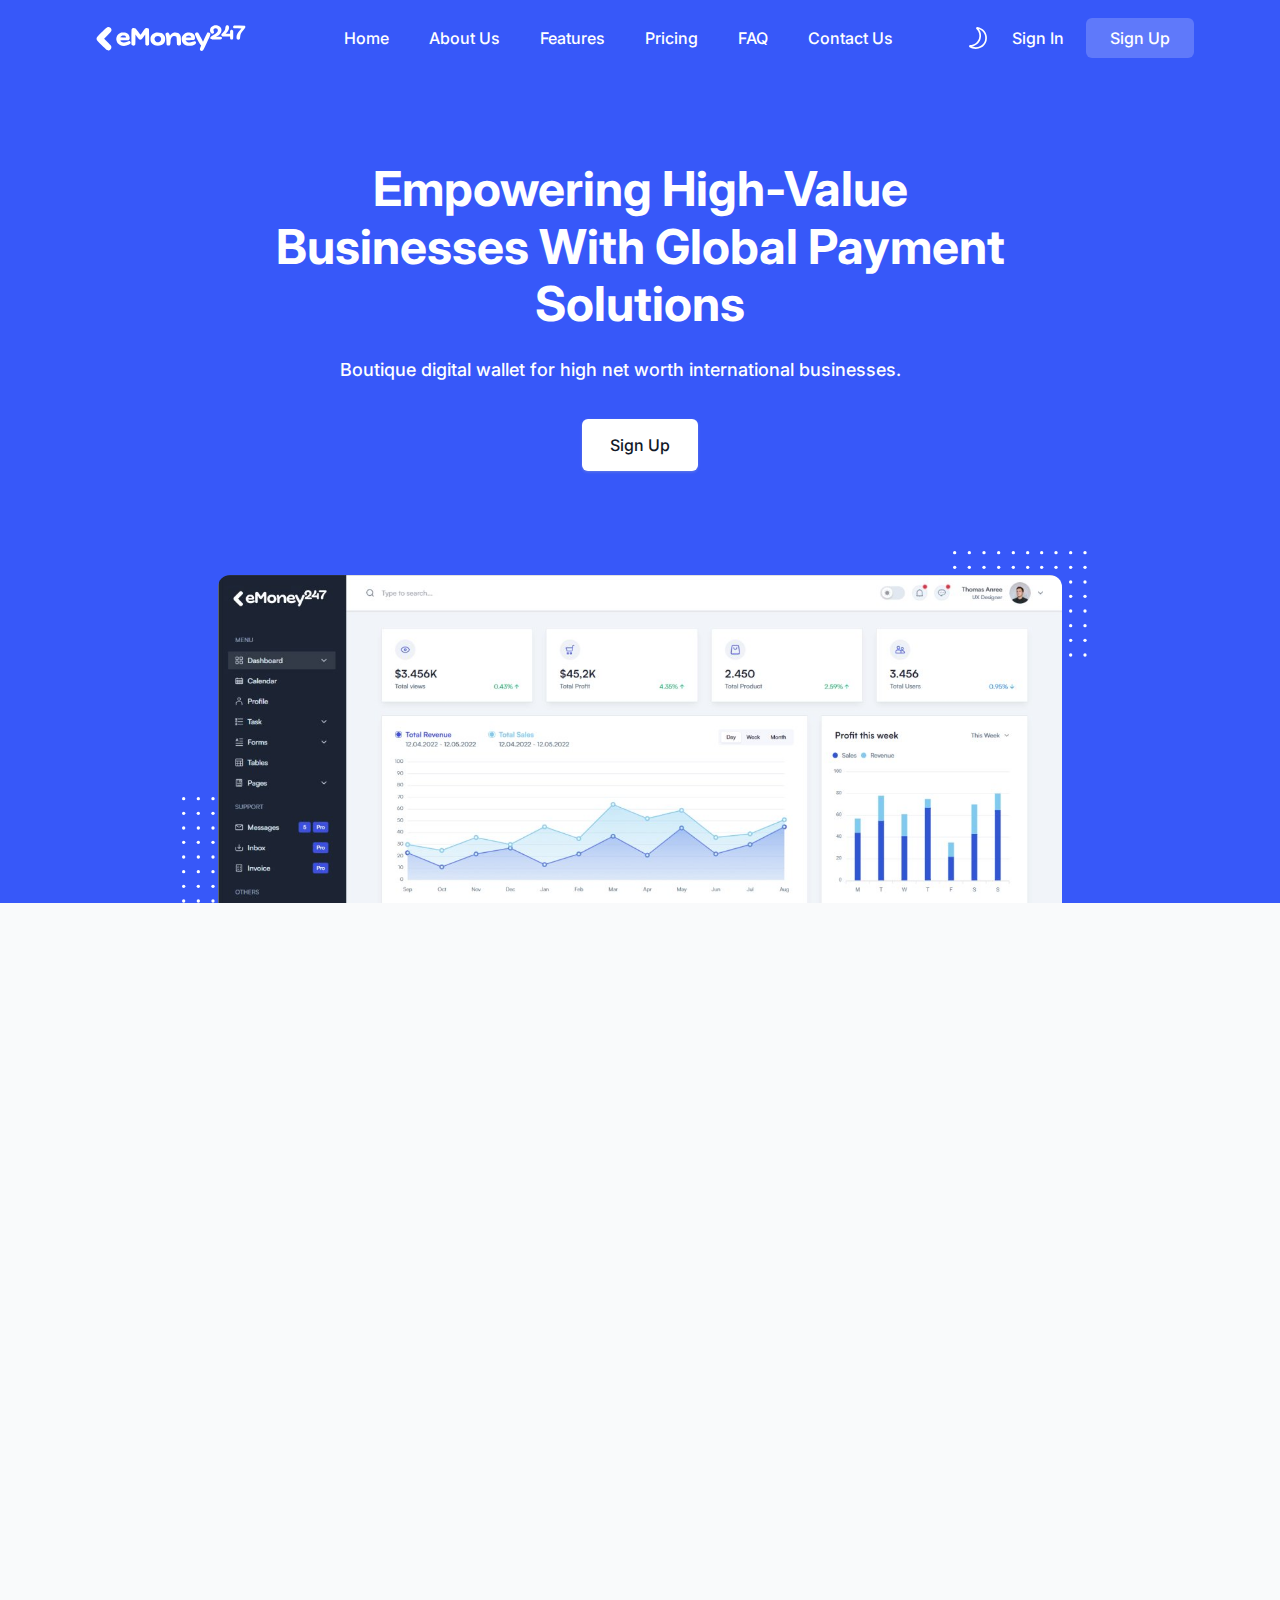
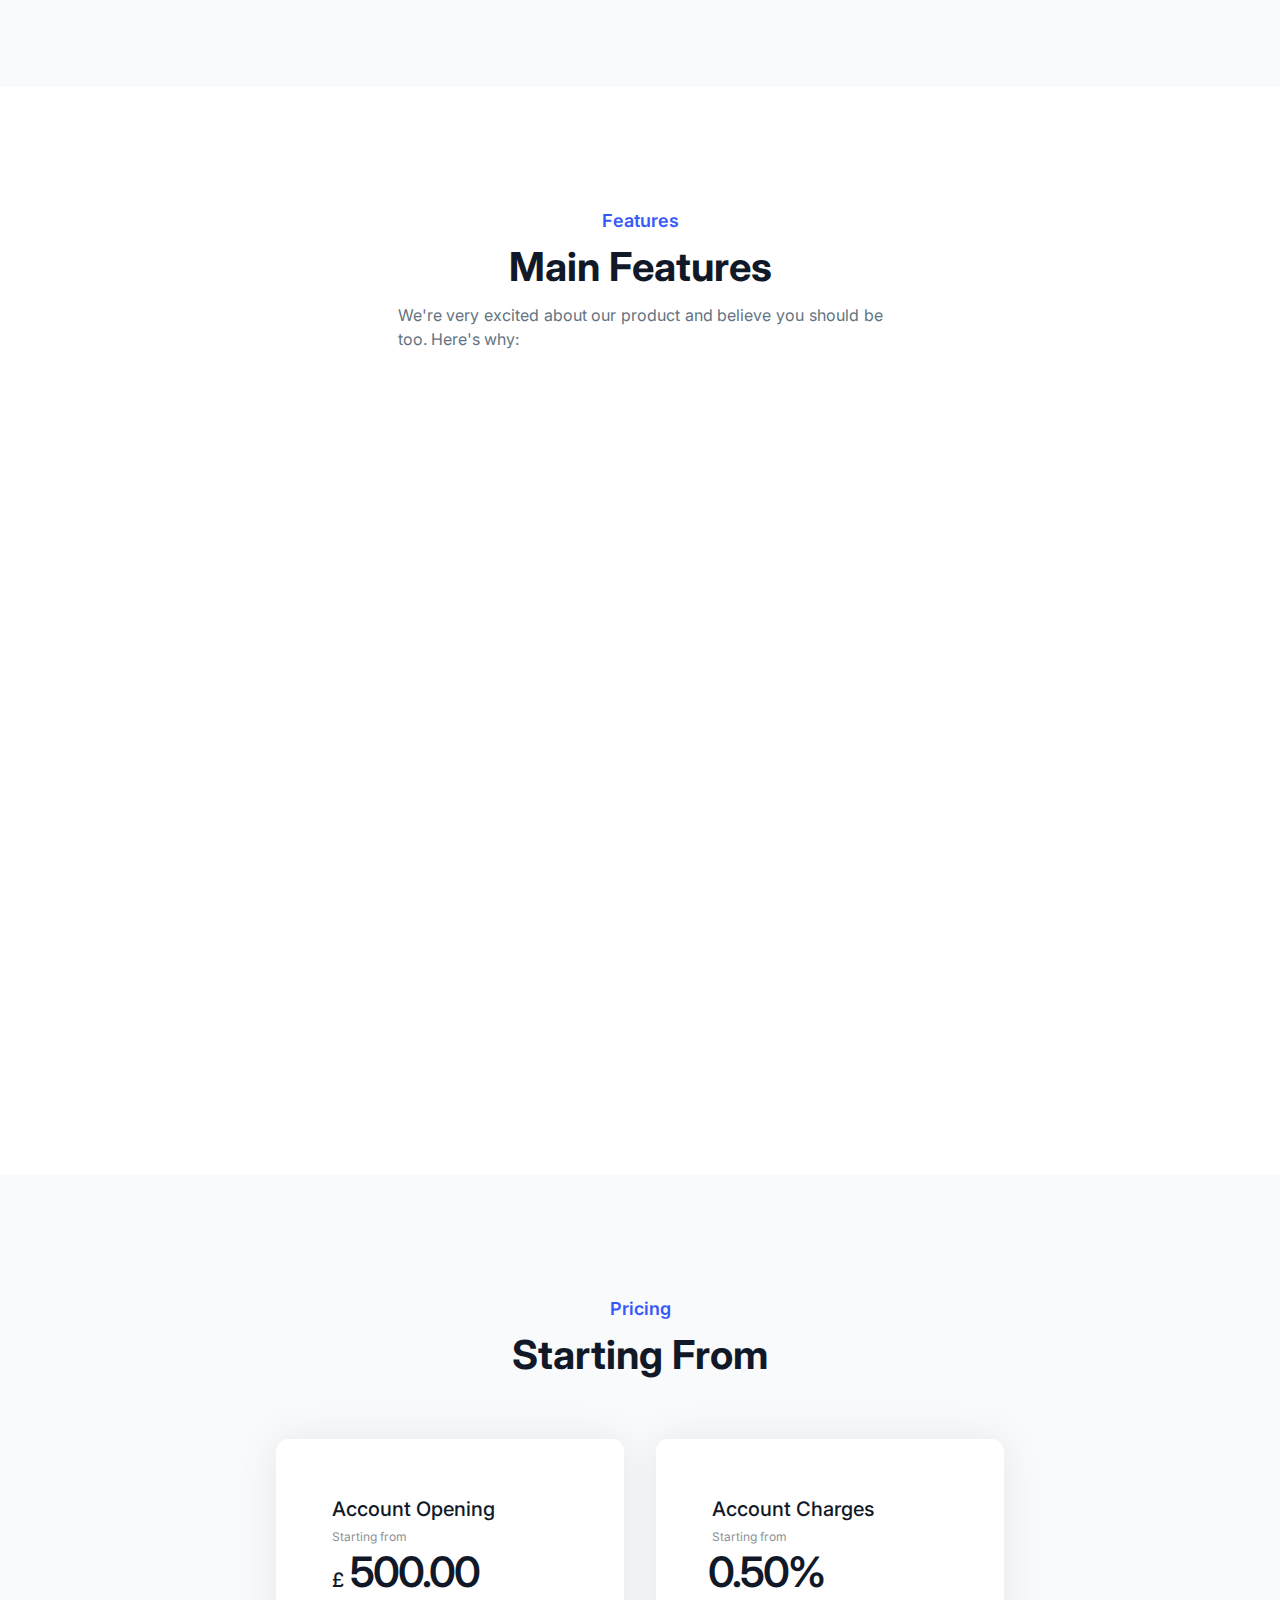
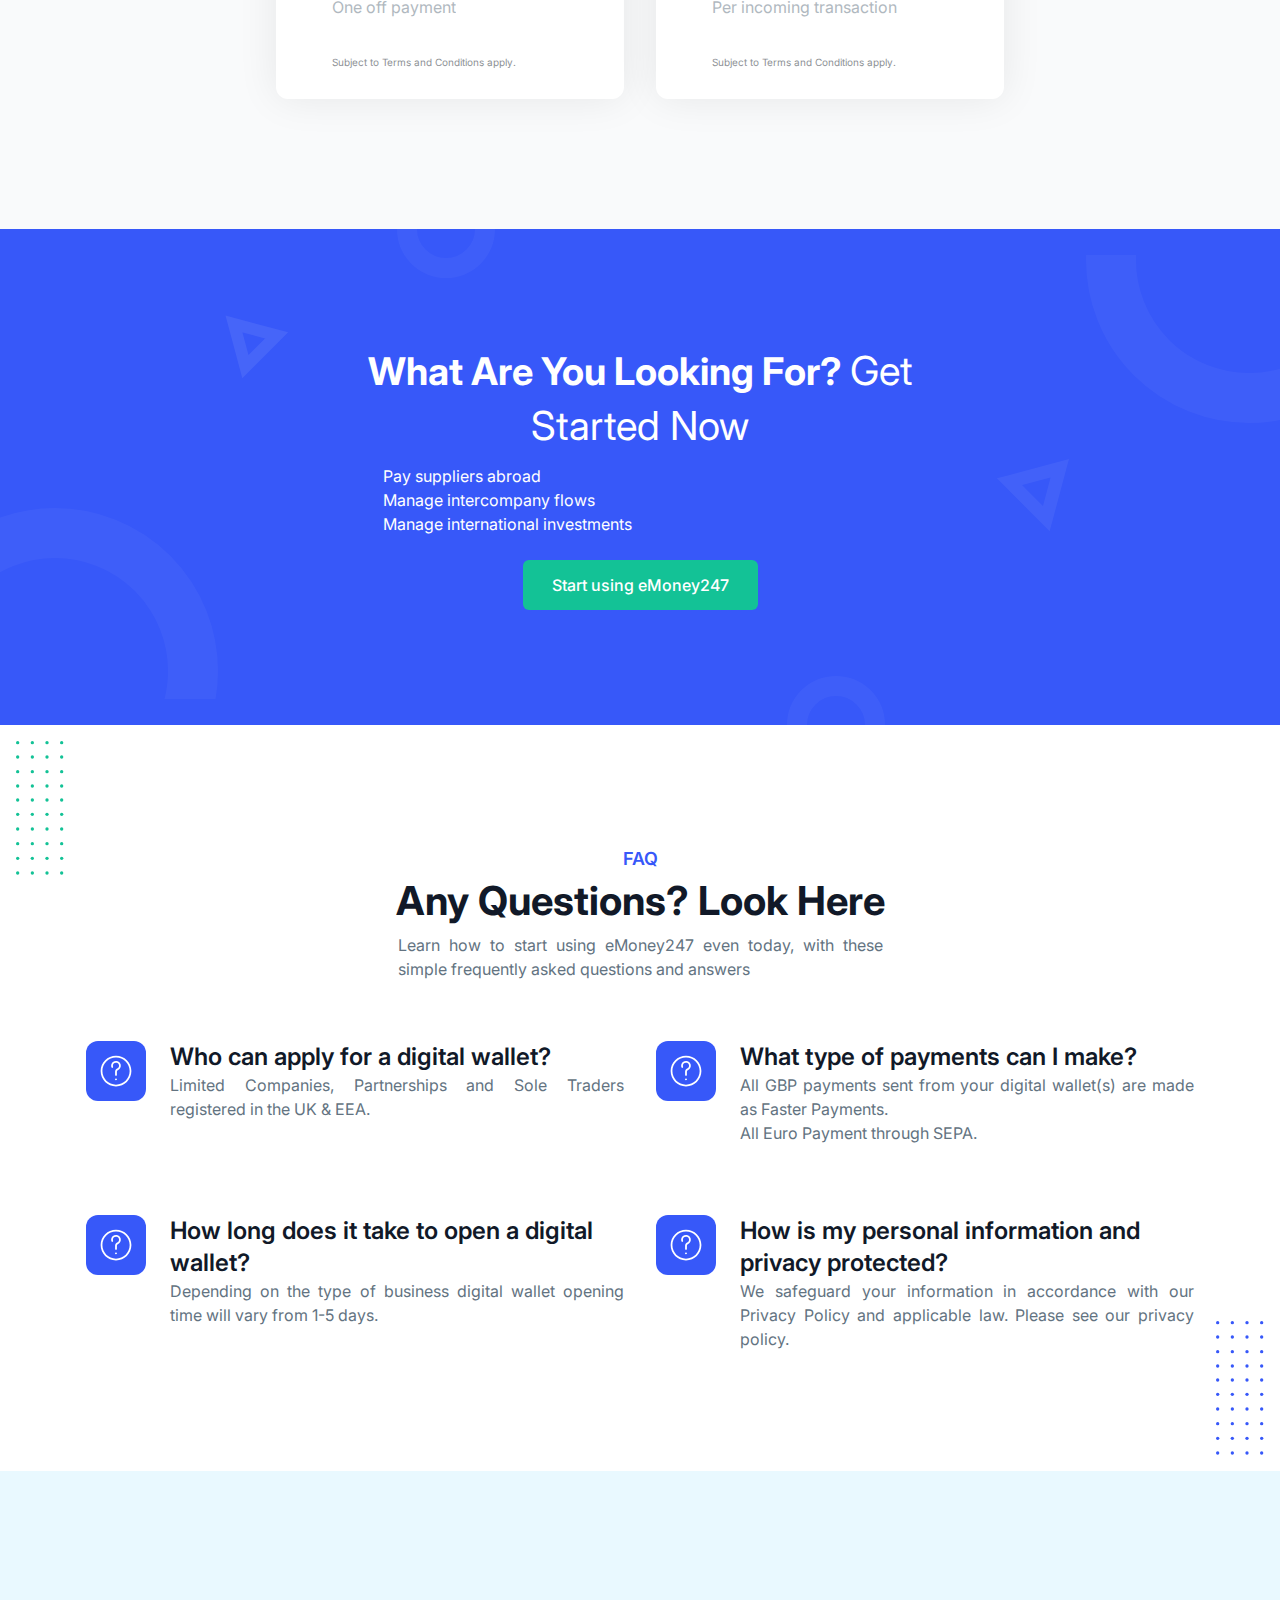
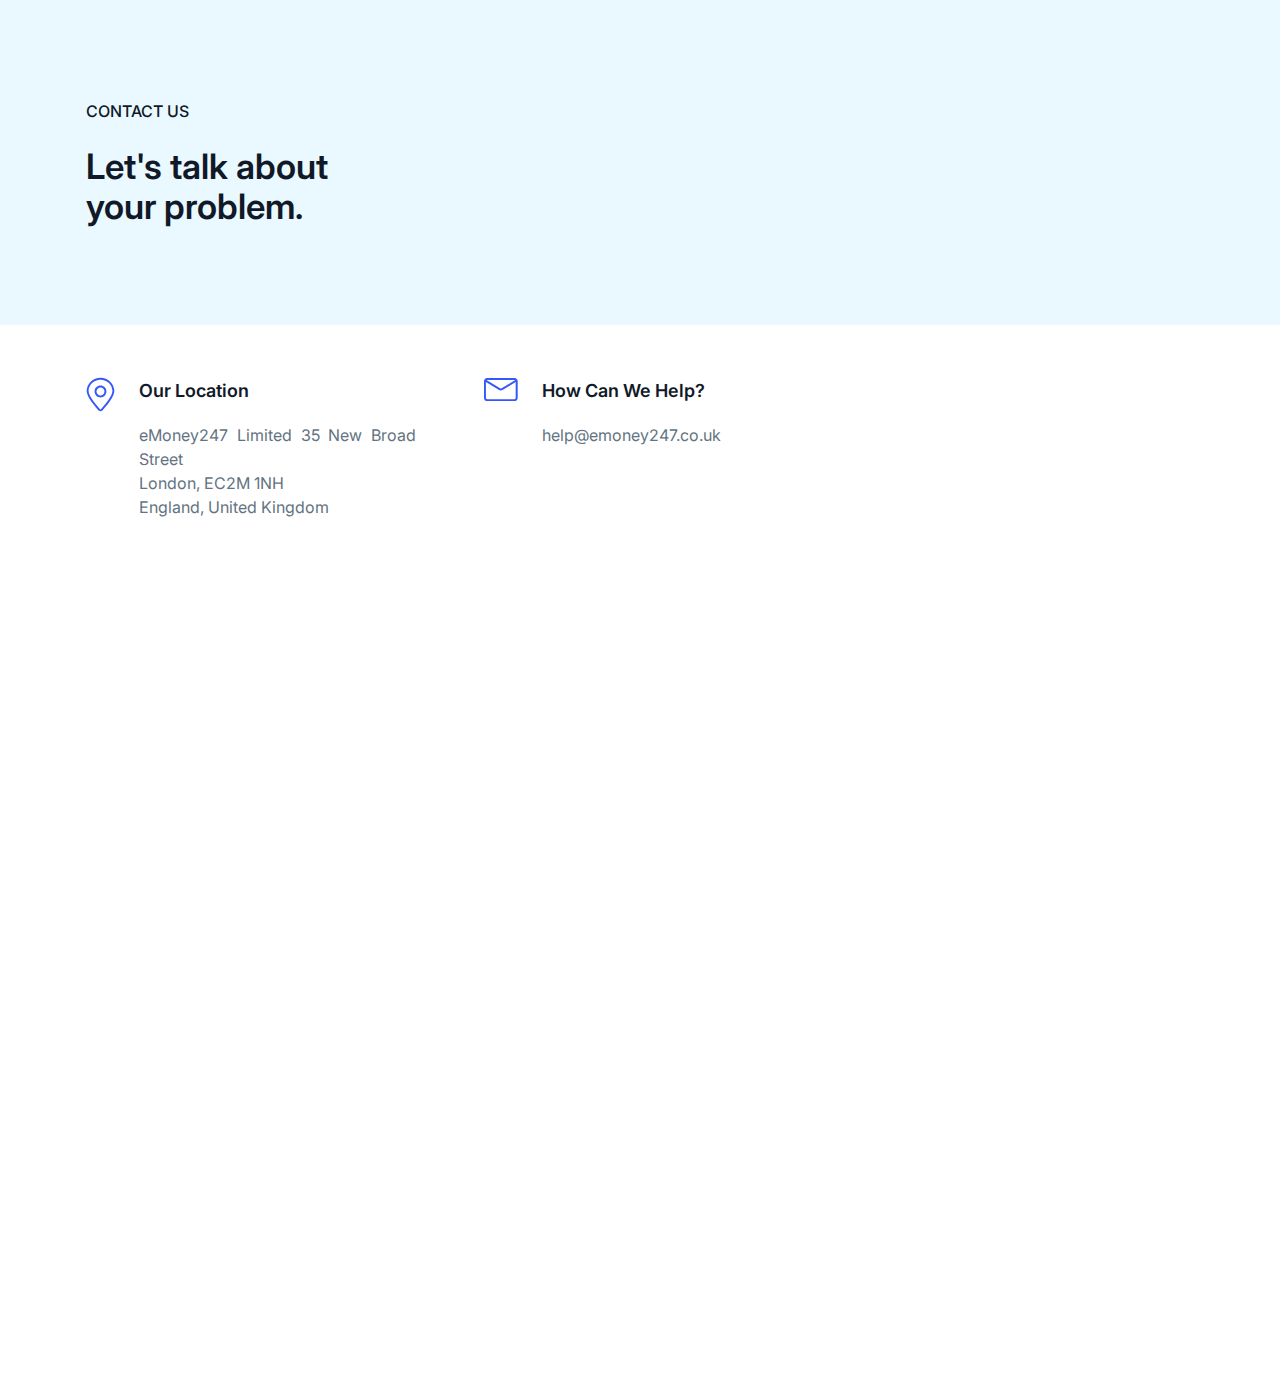
<file: index.html>
<!DOCTYPE html>
<html lang="en" class="scroll-smooth">
<head>
    <meta charset="UTF-8"/>
    <meta http-equiv="X-UA-Compatible" content="IE=edge"/>
    <meta name="viewport" content="width=device-width, initial-scale=1.0"/>
    <title>
        eMoney247
    </title>
    <link
            rel="shortcut icon"
            href="assets/images/favicon.png"
            type="image/x-icon"
    />
    <link rel="stylesheet" href="assets/css/swiper-bundle.min.css"/>
    <link rel="stylesheet" href="assets/css/animate.css"/>
    <link rel="stylesheet" href="assets/css/tailwind.css"/>
    <style>

        .price-box{
            height: 260px;
        }

        .disclaimer{
            font-size: 10px;
            opacity: 0.5;
        }
        .starting-from{
            opacity: 0.5;
            font-size: 12px;
        }

        .one-off{
            margin-top: -25px;
            opacity: 0.5;
        }

        .footer-text{
            font-size: 10px;
            color: white;
            padding: 0 50px 50px 50px;
        }
        .zf-errorMessage{
            display: block;
            color: red;
            border-top: 1px solid red;
        }
        p {
            text-align: justify !important;
        }

        .feature-img {
            width: 32px !important;
            filter: brightness(0) invert(1);
        }

        .faq-item {
            min-height: 104px;
        }

        #seperator {
            content: '';
            border: 1px solid #3758f9;
            margin-bottom: 10px;
            margin-top: -15px;
        }

        #snackbartext {
            display: grid;
            grid-auto-flow: column;
            grid-template-columns: 30px 250px;
        }


        #snackbar {
            position: fixed;
            z-index: 9999;
            width: 250px;
            top: 100px;
            left: calc(50vw - 125px);
            font-size: 17px;
            visibility: hidden;
            display: flex;
        }

        #snackbar.show {
            visibility: visible;
            -webkit-animation: fadein 0.5s, fadeout 0.5s 2.5s;
            animation: fadein 0.5s, fadeout 0.5s 2.5s;
        }

        @-webkit-keyframes fadein {
            from {
                top: 0;
                opacity: 0;
            }
            to {
                top: 100px;
                opacity: 1;
            }
        }

        @keyframes fadein {
            from {
                top: 0;
                opacity: 0;
            }
            to {
                top: 100px;
                opacity: 1;
            }
        }

        @-webkit-keyframes fadeout {
            from {
                top: 100px;
                opacity: 1;
            }
            to {
                top: 0;
                opacity: 0;
            }
        }

        @keyframes fadeout {
            from {
                top: 100px;
                opacity: 1;
            }
            to {
                top: 0;
                opacity: 0;
            }
        }

    </style>


    <!--  funky meta tags  -->

    <meta property="og:type" content="website">
    <meta property="og:site_name" content="eMoney247">
    <meta property="og:title" content="eMoney247"/>
    <meta property="og:url" content="https://emoney247.co.uk/"/>
    <meta property="og:description" content="eMoney247 digital and payment solutions">
    <meta name="description" content="eMoney247 digital and payment solutions">

    <meta property="og:image" itemprop="image" content="https://emoney247.co.uk/assets/images/meta.png">
    <meta property="og:image:type" content="image/png">
    <meta property="og:image:width" content="169"/>
    <meta property="og:image:height" content="54"/>

    <meta name="twitter:card" content="summary_large_image">

    <meta property="og:updated_time" content="1703876928"/>
    <meta name="theme-color" content="#3758f9">


    <!-- ==== WOW JS ==== -->
    <script src="assets/js/wow.min.js"></script>
    <script>
        new WOW().init();
    </script>
</head>

<body>
<div id="snackbar"
     class="flex items-center w-full max-w-xs p-4 mb-4 text-gray-500 bg-white rounded-lg shadow dark:text-gray-400 dark:bg-gray-800"
     role="alert">
    <div id="snackbartext" class="ms-3 text-sm font-normal"></div>
</div>

<!-- ====== Navbar Section Start -->
<div
        class="ud-header absolute left-0 top-0 z-40 flex w-full items-center bg-transparent"
>
    <div class="container">
        <div class="relative -mx-4 flex items-center justify-between">
            <div class="w-60 max-w-full px-4">
                <div class="navbar-logo block w-full py-5">
                    <img
                            src="assets/images/logo/logo-white.svg"
                            alt="logo"
                            class="header-logo w-full"
                    />
                </div>
            </div>
            <div class="flex w-full items-center justify-between px-4">
                <div>
                    <button
                            aria-label="navbar toggler"
                            id="navbarToggler"
                            class="absolute right-4 top-1/2 block -translate-y-1/2 rounded-lg px-3 py-[6px] ring-primary focus:ring-2 lg:hidden"
                    >
                <span
                        class="relative my-[6px] block h-[2px] w-[30px] bg-white"
                ></span>
                        <span
                                class="relative my-[6px] block h-[2px] w-[30px] bg-white"
                        ></span>
                        <span
                                class="relative my-[6px] block h-[2px] w-[30px] bg-white"
                        ></span>
                    </button>
                    <nav
                            id="navbarCollapse"
                            class="absolute right-4 top-full hidden w-full max-w-[250px] rounded-lg bg-white py-5 shadow-lg dark:bg-dark-2 lg:static lg:block lg:w-full lg:max-w-full lg:bg-transparent lg:px-4 lg:py-0 lg:shadow-none dark:lg:bg-transparent xl:px-6"
                    >
                        <ul class="blcok lg:flex 2xl:ml-20">
                            <li class="group relative">
                                <a
                                        href="#home"
                                        class="ud-menu-scroll mx-8 flex py-2 text-base font-medium text-dark group-hover:text-primary dark:text-white lg:mr-0 lg:inline-flex lg:px-0 lg:py-6 lg:text-white lg:group-hover:text-white lg:group-hover:opacity-70"
                                >
                                    Home
                                </a>
                            </li>
                            <li class="group relative">
                                <a
                                        href="#about"
                                        class="ud-menu-scroll mx-8 flex py-2 text-base font-medium text-dark group-hover:text-primary dark:text-white lg:ml-7 lg:mr-0 lg:inline-flex lg:px-0 lg:py-6 lg:text-white lg:group-hover:text-white lg:group-hover:opacity-70 xl:ml-10"
                                >
                                    About Us
                                </a>
                            </li>
                            <li class="group relative">
                                <a
                                        href="#features"
                                        class="ud-menu-scroll mx-8 flex py-2 text-base font-medium text-dark group-hover:text-primary dark:text-white lg:ml-7 lg:mr-0 lg:inline-flex lg:px-0 lg:py-6 lg:text-white lg:group-hover:text-white lg:group-hover:opacity-70 xl:ml-10"
                                >
                                    Features
                                </a>
                            </li>
                            <li class="group relative">
                                <a
                                        href="#pricing"
                                        class="ud-menu-scroll mx-8 flex py-2 text-base font-medium text-dark group-hover:text-primary dark:text-white lg:ml-7 lg:mr-0 lg:inline-flex lg:px-0 lg:py-6 lg:text-white lg:group-hover:text-white lg:group-hover:opacity-70 xl:ml-10"
                                >
                                    Pricing
                                </a>
                            </li>
                            <li class="group relative">
                                <a
                                        href="#faq"
                                        class="ud-menu-scroll mx-8 flex py-2 text-base font-medium text-dark group-hover:text-primary dark:text-white lg:ml-7 lg:mr-0 lg:inline-flex lg:px-0 lg:py-6 lg:text-white lg:group-hover:text-white lg:group-hover:opacity-70 xl:ml-10"
                                >
                                    FAQ
                                </a>
                            </li>
                            <li class="group relative">
                                <a
                                        href="#contact"
                                        class="ud-menu-scroll mx-8 flex py-2 text-base font-medium text-dark group-hover:text-primary dark:text-white lg:ml-7 lg:mr-0 lg:inline-flex lg:px-0 lg:py-6 lg:text-white lg:group-hover:text-white lg:group-hover:opacity-70 xl:ml-10"
                                >
                                    Contact Us
                                </a>
                            </li>
                        </ul>
                        <div class="block lg:hidden">
                            <br>
                            <div id="seperator"></div>
                            <ul class="blcok lg:flex 2xl:ml-20">
                                <li class="group relative">
                                    <a
                                            href="https://emoney247-corporate.lerextech.com/#/login"
                                            target="_blank"
                                            class="mx-8 flex py-2 text-base font-medium text-dark group-hover:text-primary dark:text-white lg:mr-0 lg:inline-flex lg:px-0 lg:py-6 lg:text-white lg:group-hover:text-white lg:group-hover:opacity-70"
                                    >
                                        Sign In
                                    </a>
                                </li>
                                <li class="group relative">
                                    <a
                                            href="https://emoney247-corporate.lerextech.com/#/user/create"
                                            target="_blank"
                                            class="mx-8 flex py-2 text-base font-medium text-dark group-hover:text-primary dark:text-white lg:mr-0 lg:inline-flex lg:px-0 lg:py-6 lg:text-white lg:group-hover:text-white lg:group-hover:opacity-70"
                                    >
                                        Sign Up
                                    </a>
                                </li>
                            </ul>
                        </div>
                    </nav>
                </div>
                <div class="flex items-center justify-end pr-16 lg:pr-0">
                    <label
                            for="themeSwitcher"
                            class="inline-flex cursor-pointer items-center"
                            aria-label="themeSwitcher"
                            name="themeSwitcher"
                    >
                        <input
                                type="checkbox"
                                name="themeSwitcher"
                                id="themeSwitcher"
                                class="sr-only"
                        />
                        <span class="block text-white dark:hidden">
                  <svg
                          class="fill-current"
                          width="24"
                          height="24"
                          viewBox="0 0 24 24"
                          fill="none"
                          xmlns="http://www.w3.org/2000/svg"
                  >
                    <path
                            d="M13.3125 1.50001C12.675 1.31251 12.0375 1.16251 11.3625 1.05001C10.875 0.975006 10.35 1.23751 10.1625 1.68751C9.93751 2.13751 10.05 2.70001 10.425 3.00001C13.0875 5.47501 14.0625 9.11251 12.975 12.525C11.775 16.3125 8.25001 18.975 4.16251 19.0875C3.63751 19.0875 3.22501 19.425 3.07501 19.9125C2.92501 20.4 3.15001 20.925 3.56251 21.1875C4.50001 21.75 5.43751 22.2 6.37501 22.5C7.46251 22.8375 8.58751 22.9875 9.71251 22.9875C11.625 22.9875 13.5 22.5 15.1875 21.5625C17.85 20.1 19.725 17.7375 20.55 14.8875C22.1625 9.26251 18.975 3.37501 13.3125 1.50001ZM18.9375 14.4C18.2625 16.8375 16.6125 18.825 14.4 20.0625C12.075 21.3375 9.41251 21.6 6.90001 20.85C6.63751 20.775 6.33751 20.6625 6.07501 20.55C10.05 19.7625 13.35 16.9125 14.5875 13.0125C15.675 9.56251 15 5.92501 12.7875 3.07501C17.5875 4.68751 20.2875 9.67501 18.9375 14.4Z"
                    />
                  </svg>
                </span>
                        <span class="hidden text-white dark:block">
                  <svg
                          class="fill-current"
                          width="24"
                          height="24"
                          viewBox="0 0 24 24"
                          fill="none"
                          xmlns="http://www.w3.org/2000/svg"
                  >
                    <g clip-path="url(#clip0_2172_3070)">
                      <path
                              d="M12 6.89999C9.18752 6.89999 6.90002 9.18749 6.90002 12C6.90002 14.8125 9.18752 17.1 12 17.1C14.8125 17.1 17.1 14.8125 17.1 12C17.1 9.18749 14.8125 6.89999 12 6.89999ZM12 15.4125C10.125 15.4125 8.58752 13.875 8.58752 12C8.58752 10.125 10.125 8.58749 12 8.58749C13.875 8.58749 15.4125 10.125 15.4125 12C15.4125 13.875 13.875 15.4125 12 15.4125Z"
                      />
                      <path
                              d="M12 4.2375C12.45 4.2375 12.8625 3.8625 12.8625 3.375V1.5C12.8625 1.05 12.4875 0.637497 12 0.637497C11.55 0.637497 11.1375 1.0125 11.1375 1.5V3.4125C11.175 3.8625 11.55 4.2375 12 4.2375Z"
                      />
                      <path
                              d="M12 19.7625C11.55 19.7625 11.1375 20.1375 11.1375 20.625V22.5C11.1375 22.95 11.5125 23.3625 12 23.3625C12.45 23.3625 12.8625 22.9875 12.8625 22.5V20.5875C12.8625 20.1375 12.45 19.7625 12 19.7625Z"
                      />
                      <path
                              d="M18.1125 6.74999C18.3375 6.74999 18.5625 6.67499 18.7125 6.48749L19.9125 5.28749C20.25 4.94999 20.25 4.42499 19.9125 4.08749C19.575 3.74999 19.05 3.74999 18.7125 4.08749L17.5125 5.28749C17.175 5.62499 17.175 6.14999 17.5125 6.48749C17.6625 6.67499 17.8875 6.74999 18.1125 6.74999Z"
                      />
                      <path
                              d="M5.32501 17.5125L4.12501 18.675C3.78751 19.0125 3.78751 19.5375 4.12501 19.875C4.27501 20.025 4.50001 20.1375 4.72501 20.1375C4.95001 20.1375 5.17501 20.0625 5.32501 19.875L6.52501 18.675C6.86251 18.3375 6.86251 17.8125 6.52501 17.475C6.18751 17.175 5.62501 17.175 5.32501 17.5125Z"
                      />
                      <path
                              d="M22.5 11.175H20.5875C20.1375 11.175 19.725 11.55 19.725 12.0375C19.725 12.4875 20.1 12.9 20.5875 12.9H22.5C22.95 12.9 23.3625 12.525 23.3625 12.0375C23.3625 11.55 22.95 11.175 22.5 11.175Z"
                      />
                      <path
                              d="M4.23751 12C4.23751 11.55 3.86251 11.1375 3.37501 11.1375H1.50001C1.05001 11.1375 0.637512 11.5125 0.637512 12C0.637512 12.45 1.01251 12.8625 1.50001 12.8625H3.41251C3.86251 12.8625 4.23751 12.45 4.23751 12Z"
                      />
                      <path
                              d="M18.675 17.5125C18.3375 17.175 17.8125 17.175 17.475 17.5125C17.1375 17.85 17.1375 18.375 17.475 18.7125L18.675 19.9125C18.825 20.0625 19.05 20.175 19.275 20.175C19.5 20.175 19.725 20.1 19.875 19.9125C20.2125 19.575 20.2125 19.05 19.875 18.7125L18.675 17.5125Z"
                      />
                      <path
                              d="M5.32501 4.125C4.98751 3.7875 4.46251 3.7875 4.12501 4.125C3.78751 4.4625 3.78751 4.9875 4.12501 5.325L5.32501 6.525C5.47501 6.675 5.70001 6.7875 5.92501 6.7875C6.15001 6.7875 6.37501 6.7125 6.52501 6.525C6.86251 6.1875 6.86251 5.6625 6.52501 5.325L5.32501 4.125Z"
                      />
                    </g>
                    <defs>
                      <clipPath id="clip0_2172_3070">
                        <rect width="24" height="24" fill="white"/>
                      </clipPath>
                    </defs>
                  </svg>
                </span>
                    </label>
                    <div class="sm:flex">
                        <a
                                href="https://emoney247-corporate.lerextech.com/#/login"
                                target="_blank"
                                class="loginBtn px-[22px] py-2 text-base font-medium text-white hover:opacity-70 hidden lg:flex"
                        >
                            Sign In
                        </a>
                        <a
                                href="https://emoney247-corporate.lerextech.com/#/user/create"
                                target="_blank"
                                class="signUpBtn rounded-md bg-white bg-opacity-20 px-6 py-2 text-base font-medium text-white duration-300 ease-in-out hover:bg-opacity-100 hover:text-dark hidden lg:flex"
                        >
                            Sign Up
                        </a>
                    </div>
                </div>
            </div>
        </div>
    </div>
</div>
<!-- ====== Navbar Section End -->

<!-- ====== Hero Section Start -->
<div
        id="home"
        class="relative overflow-hidden bg-primary pt-[120px] md:pt-[130px] lg:pt-[160px]"
>
    <div class="container">
        <div class="-mx-4 flex flex-wrap items-center">
            <div class="w-full px-4">
                <div
                        class="hero-content wow fadeInUp mx-auto max-w-[780px] text-center"
                        data-wow-delay=".2s"
                >
                    <h1
                            class="mb-6 text-3xl font-bold leading-snug text-white sm:text-4xl sm:leading-snug lg:text-5xl lg:leading-[1.2]"
                    >
                        Empowering High-Value Businesses With Global Payment Solutions
                    </h1>
                    <p
                            class="mx-auto mb-9 max-w-[600px] text-base font-medium text-white sm:text-lg sm:leading-[1.44]"
                    >
                        Boutique digital wallet for high net worth international businesses.
                    </p>
                    <ul
                            class="mb-10 flex flex-wrap items-center justify-center gap-5"
                    >
                        <li>
                            <a
                                    href="https://emoney247-corporate.lerextech.com/#/user/create"
                                    target="_blank"
                                    class="inline-flex items-center justify-center rounded-md bg-white px-7 py-[14px] text-center text-base font-medium text-dark shadow-1 transition duration-300 ease-in-out hover:bg-gray-2 hover:text-body-color"
                            >
                                Sign Up
                            </a>
                        </li>
                        <!--                <li>-->
                        <!--                  <a-->
                        <!--                    href="https://github.com/tailgrids/play-tailwind"-->
                        <!--                    target="_blank"-->
                        <!--                    class="flex items-center gap-4 rounded-md bg-white/[0.12] px-6 py-[14px] text-base font-medium text-white transition duration-300 ease-in-out hover:bg-white hover:text-dark"-->
                        <!--                  >-->
                        <!--                    <svg-->
                        <!--                      class="fill-current"-->
                        <!--                      width="24"-->
                        <!--                      height="24"-->
                        <!--                      viewBox="0 0 24 24"-->
                        <!--                      fill="none"-->
                        <!--                      xmlns="http://www.w3.org/2000/svg"-->
                        <!--                    >-->
                        <!--                      <g clip-path="url(#clip0_2005_10818)">-->
                        <!--                        <path-->
                        <!--                          d="M12 0.674805C5.625 0.674805 0.375 5.8498 0.375 12.2998C0.375 17.3998 3.7125 21.7498 8.3625 23.3248C8.9625 23.4373 9.15 23.0623 9.15 22.7998C9.15 22.5373 9.15 21.7873 9.1125 20.7748C5.8875 21.5248 5.2125 19.1998 5.2125 19.1998C4.6875 17.8873 3.9 17.5123 3.9 17.5123C2.85 16.7623 3.9375 16.7623 3.9375 16.7623C5.1 16.7998 5.7375 17.9623 5.7375 17.9623C6.75 19.7623 8.475 19.2373 9.1125 18.8998C9.225 18.1498 9.525 17.6248 9.8625 17.3248C7.3125 17.0623 4.575 16.0498 4.575 11.6248C4.575 10.3498 5.0625 9.3373 5.775 8.5498C5.6625 8.2873 5.25 7.0873 5.8875 5.4748C5.8875 5.4748 6.9 5.1748 9.1125 6.6748C10.05 6.4123 11.025 6.2623 12.0375 6.2623C13.05 6.2623 14.0625 6.3748 14.9625 6.6748C17.175 5.2123 18.15 5.4748 18.15 5.4748C18.7875 7.0498 18.4125 8.2873 18.2625 8.5498C19.0125 9.3373 19.4625 10.3873 19.4625 11.6248C19.4625 16.0498 16.725 17.0623 14.175 17.3248C14.5875 17.6998 14.9625 18.4498 14.9625 19.4998C14.9625 21.0748 14.925 22.3123 14.925 22.6873C14.925 22.9873 15.15 23.3248 15.7125 23.2123C20.2875 21.6748 23.625 17.3623 23.625 12.2248C23.5875 5.8498 18.375 0.674805 12 0.674805Z"-->
                        <!--                        />-->
                        <!--                      </g>-->
                        <!--                      <defs>-->
                        <!--                        <clipPath id="clip0_2005_10818">-->
                        <!--                          <rect width="24" height="24" fill="white" />-->
                        <!--                        </clipPath>-->
                        <!--                      </defs>-->
                        <!--                    </svg>-->
                        <!--                    Star on Github-->
                        <!--                  </a>-->
                        <!--                </li>-->
                    </ul>
                    <!--              <div>-->
                    <!--                <p class="mb-4 text-center text-base font-medium text-white">-->
                    <!--                  Built with latest technology-->
                    <!--                </p>-->
                    <!--                <div-->
                    <!--                  class="wow fadeInUp flex items-center justify-center gap-4 text-center"-->
                    <!--                  data-wow-delay=".3s"-->
                    <!--                >-->
                    <!--                  <a-->
                    <!--                    href="https://github.com/uideck/play-bootstrap/"-->
                    <!--                    class="text-white/60 duration-300 ease-in-out hover:text-white"-->
                    <!--                    target="_blank"-->
                    <!--                  >-->
                    <!--                    <svg-->
                    <!--                      class="fill-current"-->
                    <!--                      width="41"-->
                    <!--                      height="32"-->
                    <!--                      viewBox="0 0 41 32"-->
                    <!--                      fill="none"-->
                    <!--                      xmlns="http://www.w3.org/2000/svg"-->
                    <!--                    >-->
                    <!--                      <mask-->
                    <!--                        id="mask0_2005_10788"-->
                    <!--                        style="mask-type: luminance"-->
                    <!--                        maskUnits="userSpaceOnUse"-->
                    <!--                        x="0"-->
                    <!--                        y="0"-->
                    <!--                        width="41"-->
                    <!--                        height="32"-->
                    <!--                      >-->
                    <!--                        <path-->
                    <!--                          d="M0.521393 0.0454102H40.5214V31.9174H0.521393V0.0454102Z"-->
                    <!--                        />-->
                    <!--                      </mask>-->
                    <!--                      <g mask="url(#mask0_2005_10788)">-->
                    <!--                        <path-->
                    <!--                          fill-rule="evenodd"-->
                    <!--                          clip-rule="evenodd"-->
                    <!--                          d="M8.82951 0.048584C6.54719 0.048584 4.85835 2.04626 4.93395 4.21266C5.00655 6.29398 4.91223 8.98962 4.23366 11.1879C3.55264 13.3923 2.4017 14.7893 0.521393 14.9686V16.993C2.4017 17.1727 3.55264 18.5689 4.23358 20.7737C4.91223 22.9719 5.00647 25.6676 4.93387 27.7489C4.85827 29.915 6.54711 31.913 8.82983 31.913H32.2163C34.4987 31.913 36.1872 29.9153 36.1116 27.7489C36.039 25.6676 36.1333 22.9719 36.8119 20.7737C37.4929 18.5689 38.641 17.1721 40.5214 16.993V14.9686C38.6411 14.7889 37.493 13.3927 36.8119 11.1879C36.1332 8.9899 36.039 6.29398 36.1116 4.21266C36.1872 2.04654 34.4987 0.048584 32.2163 0.048584H8.82951ZM27.6401 19.6632C27.6401 22.6463 25.415 24.4554 21.7224 24.4554H15.4366C15.2568 24.4554 15.0844 24.3839 14.9572 24.2568C14.8301 24.1297 14.7587 23.9572 14.7587 23.7774V8.18422C14.7587 8.00442 14.8301 7.83194 14.9572 7.70482C15.0844 7.57766 15.2568 7.50626 15.4366 7.50626H21.6866C24.7656 7.50626 26.7863 9.17406 26.7863 11.7347C26.7863 13.5319 25.427 15.1409 23.6952 15.4228V15.5165C26.0526 15.7751 27.6401 17.408 27.6401 19.6632ZM21.037 9.65538H17.453V14.7179H20.4716C22.8052 14.7179 24.092 13.7782 24.092 12.0986C24.0917 10.5245 22.9855 9.65538 21.037 9.65538ZM17.453 16.7265V22.3055H21.1689C23.5986 22.3055 24.8856 21.3306 24.8856 19.4984C24.8856 17.6663 23.5625 16.7263 21.0126 16.7263L17.453 16.7265Z"-->
                    <!--                        />-->
                    <!--                      </g>-->
                    <!--                    </svg>-->
                    <!--                  </a>-->

                    <!--                  <a-->
                    <!--                    href="https://github.com/TailGrids/play-tailwind/"-->
                    <!--                    class="text-white/60 duration-300 ease-in-out hover:text-white"-->
                    <!--                    target="_blank"-->
                    <!--                  >-->
                    <!--                    <svg-->
                    <!--                      class="fill-current"-->
                    <!--                      width="41"-->
                    <!--                      height="26"-->
                    <!--                      viewBox="0 0 41 26"-->
                    <!--                      fill="none"-->
                    <!--                      xmlns="http://www.w3.org/2000/svg"-->
                    <!--                    >-->
                    <!--                      <mask-->
                    <!--                        id="mask0_2005_10783"-->
                    <!--                        style="mask-type: luminance"-->
                    <!--                        maskUnits="userSpaceOnUse"-->
                    <!--                        x="0"-->
                    <!--                        y="0"-->
                    <!--                        width="41"-->
                    <!--                        height="26"-->
                    <!--                      >-->
                    <!--                        <path-->
                    <!--                          d="M0.521393 0.949463H40.5214V25.0135H0.521393V0.949463Z"-->
                    <!--                        />-->
                    <!--                      </mask>-->
                    <!--                      <g mask="url(#mask0_2005_10783)">-->
                    <!--                        <path-->
                    <!--                          d="M20.5214 0.980713C15.1882 0.980713 11.8546 3.64743 10.5214 8.98071C12.5214 6.31399 14.8546 5.31399 17.5214 5.98071C19.043 6.36103 20.1302 7.46495 21.3342 8.68667C23.295 10.6771 25.5642 12.9807 30.5214 12.9807C35.8546 12.9807 39.1882 10.314 40.5214 4.98071C38.5214 7.64743 36.1882 8.64743 33.5214 7.98071C31.9998 7.60039 30.9126 6.49651 29.7086 5.27479C27.7478 3.28431 25.4786 0.980713 20.5214 0.980713ZM10.5214 12.9807C5.18819 12.9807 1.85459 15.6474 0.521393 20.9807C2.52139 18.314 4.85459 17.314 7.52139 17.9807C9.04299 18.361 10.1302 19.465 11.3342 20.6867C13.295 22.6771 15.5642 24.9807 20.5214 24.9807C25.8546 24.9807 29.1882 22.314 30.5214 16.9807C28.5214 19.6474 26.1882 20.6474 23.5214 19.9807C21.9998 19.6004 20.9126 18.4965 19.7086 17.2748C17.7478 15.2843 15.4786 12.9807 10.5214 12.9807Z"-->
                    <!--                        />-->
                    <!--                      </g>-->
                    <!--                    </svg>-->
                    <!--                  </a>-->

                    <!--                  <a-->
                    <!--                    href="https://github.com/NextJSTemplates/play-nextjs"-->
                    <!--                    class="text-white/60 duration-300 ease-in-out hover:text-white"-->
                    <!--                    target="_blank"-->
                    <!--                  >-->
                    <!--                    <svg-->
                    <!--                      class="fill-current"-->
                    <!--                      width="41"-->
                    <!--                      height="36"-->
                    <!--                      viewBox="0 0 41 36"-->
                    <!--                      fill="none"-->
                    <!--                      xmlns="http://www.w3.org/2000/svg"-->
                    <!--                    >-->
                    <!--                      <path-->
                    <!--                        d="M40.5214 17.9856C40.5214 15.3358 37.203 12.8245 32.1154 11.2673C33.2894 6.08177 32.7678 1.95622 30.4686 0.63539C29.9386 0.325566 29.3186 0.178806 28.6422 0.178806V1.99699C29.017 1.99699 29.3186 2.07037 29.5714 2.20897C30.6802 2.84493 31.1614 5.26645 30.7862 8.38101C30.6966 9.14741 30.5498 9.95457 30.3706 10.7781C28.7726 10.3867 27.0278 10.0851 25.1934 9.88937C24.0926 8.38101 22.951 7.01125 21.8014 5.81273C24.4594 3.34229 26.9542 1.98883 28.6502 1.98883V0.170654C26.4082 0.170654 23.473 1.7687 20.505 4.54081C17.5374 1.78501 14.6022 0.203266 12.3598 0.203266V2.02145C14.0478 2.02145 16.5506 3.36673 19.2086 5.82089C18.0674 7.01941 16.9258 8.38101 15.8414 9.88937C13.9986 10.0851 12.2538 10.3867 10.6558 10.7862C10.4686 9.97089 10.3298 9.18001 10.2318 8.42177C9.84859 5.30721 10.3218 2.88569 11.4222 2.24157C11.667 2.09483 11.985 2.0296 12.3598 2.0296V0.211422C11.675 0.211422 11.0554 0.358178 10.5174 0.668006C8.22619 1.98883 7.71259 6.10626 8.89499 11.2754C3.82339 12.8409 0.521393 15.3439 0.521393 17.9856C0.521393 20.6354 3.8398 23.1466 8.9274 24.7039C7.7534 29.8894 8.27499 34.0149 10.5742 35.3358C11.1042 35.6456 11.7242 35.7923 12.409 35.7923C14.651 35.7923 17.5862 34.1943 20.5542 31.4222C23.5218 34.178 26.457 35.7597 28.699 35.7597C29.3842 35.7597 30.0038 35.613 30.5418 35.3031C32.833 33.9823 33.3466 29.8649 32.1642 24.6957C37.2194 23.1385 40.5214 20.6273 40.5214 17.9856ZM29.9058 12.5473C29.6042 13.5991 29.229 14.6835 28.805 15.7679C28.471 15.1156 28.1202 14.4634 27.737 13.8111C27.3622 13.1588 26.9626 12.5229 26.563 11.9032C27.7206 12.0745 28.8378 12.2864 29.9058 12.5473ZM26.1718 21.2306C25.5358 22.3313 24.8834 23.3749 24.2066 24.3451C22.9918 24.4511 21.7606 24.5082 20.5214 24.5082C19.2902 24.5082 18.059 24.4511 16.8526 24.3533C16.1758 23.3831 15.5154 22.3476 14.8794 21.2551C14.2598 20.187 13.697 19.1026 13.1834 18.01C13.689 16.9175 14.2598 15.8249 14.871 14.7569C15.507 13.6562 16.1594 12.6126 16.8362 11.6423C18.051 11.5363 19.2822 11.4793 20.5214 11.4793C21.7526 11.4793 22.9838 11.5363 24.1902 11.6342C24.867 12.6044 25.5274 13.6399 26.1634 14.7324C26.783 15.8005 27.3458 16.8849 27.8594 17.9774C27.3458 19.07 26.783 20.1625 26.1718 21.2306ZM28.805 20.1707C29.2454 21.2632 29.6206 22.3557 29.9302 23.4157C28.8622 23.6766 27.737 23.8967 26.571 24.0679C26.9706 23.4401 27.3702 22.796 27.7454 22.1356C28.1202 21.4833 28.471 20.8229 28.805 20.1707ZM20.5378 28.8702C19.7794 28.0875 19.021 27.2151 18.271 26.2611C19.005 26.2938 19.755 26.3182 20.5134 26.3182C21.2798 26.3182 22.0378 26.3019 22.7798 26.2611C22.0462 27.2151 21.2878 28.0875 20.5378 28.8702ZM14.4718 24.0679C13.3138 23.8967 12.197 23.6847 11.129 23.4238C11.4306 22.3721 11.8054 21.2877 12.2294 20.2033C12.5638 20.8555 12.9142 21.5078 13.2974 22.1601C13.6806 22.8123 14.0722 23.4483 14.4718 24.0679ZM20.497 7.10093C21.255 7.88365 22.0134 8.75605 22.7634 9.70998C22.0298 9.67737 21.2798 9.65293 20.5214 9.65293C19.755 9.65293 18.9966 9.66922 18.2546 9.70998C18.9886 8.75605 19.747 7.88365 20.497 7.10093ZM14.4634 11.9032C14.0642 12.531 13.6646 13.1751 13.2894 13.8356C12.9142 14.4878 12.5638 15.1401 12.2294 15.7923C11.7894 14.6998 11.4142 13.6073 11.1042 12.5473C12.1726 12.2946 13.2974 12.0745 14.4634 11.9032ZM7.08459 22.1111C4.19859 20.88 2.33139 19.2657 2.33139 17.9856C2.33139 16.7055 4.19859 15.083 7.08459 13.86C7.78579 13.5583 8.55219 13.2893 9.34339 13.0365C9.80779 14.6346 10.4194 16.2979 11.1778 18.0019C10.4278 19.6978 9.82419 21.3529 9.36779 22.9428C8.56059 22.69 7.79419 22.4128 7.08459 22.1111ZM11.4714 33.7622C10.3626 33.1262 9.8814 30.7047 10.2566 27.5901C10.3462 26.8237 10.493 26.0166 10.6722 25.1931C12.2702 25.5844 14.015 25.8861 15.8494 26.0818C16.9502 27.5901 18.0918 28.9599 19.2414 30.1584C16.5834 32.6289 14.0886 33.9823 12.3926 33.9823C12.0258 33.9742 11.7158 33.9008 11.4714 33.7622ZM30.811 27.5494C31.1942 30.6639 30.721 33.0855 29.6206 33.7296C29.3758 33.8763 29.0578 33.9415 28.683 33.9415C26.995 33.9415 24.4922 32.5963 21.8342 30.1421C22.9754 28.9436 24.117 27.582 25.2014 26.0736C27.0442 25.8779 28.789 25.5763 30.387 25.1768C30.5742 26.0003 30.721 26.7911 30.811 27.5494ZM33.9498 22.1111C33.2486 22.4128 32.4822 22.6819 31.6914 22.9346C31.2266 21.3366 30.615 19.6733 29.857 17.9693C30.607 16.2734 31.2102 14.6183 31.667 13.0284C32.4742 13.2811 33.2406 13.5583 33.9582 13.86C36.8442 15.0912 38.7114 16.7055 38.7114 17.9856C38.7034 19.2657 36.8362 20.8881 33.9498 22.1111Z"-->
                    <!--                      />-->
                    <!--                      <path-->
                    <!--                        d="M20.5134 21.7133C22.5714 21.7133 24.2394 20.0451 24.2394 17.9873C24.2394 15.9294 22.5714 14.2612 20.5134 14.2612C18.4558 14.2612 16.7874 15.9294 16.7874 17.9873C16.7874 20.0451 18.4558 21.7133 20.5134 21.7133Z"-->
                    <!--                      />-->
                    <!--                    </svg>-->
                    <!--                  </a>-->

                    <!--                  <a-->
                    <!--                    href="https://github.com/TailGrids/play-astro/"-->
                    <!--                    class="text-white/60 duration-300 ease-in-out hover:text-white"-->
                    <!--                    target="_blank"-->
                    <!--                  >-->
                    <!--                    <svg-->
                    <!--                      class="mt-0.5 fill-current"-->
                    <!--                      width="30"-->
                    <!--                      height="38"-->
                    <!--                      viewBox="0 0 30 38"-->
                    <!--                      fill="none"-->
                    <!--                      xmlns="http://www.w3.org/2000/svg"-->
                    <!--                    >-->
                    <!--                      <g clip-path="url(#clip0_2412_2096)">-->
                    <!--                        <path-->
                    <!--                          d="M9.54022 32.0145C7.86872 30.4866 7.38074 27.2761 8.07717 24.9502C9.28468 26.4166 10.9578 26.8812 12.6908 27.1434C15.3662 27.548 17.9937 27.3967 20.479 26.1739C20.7633 26.0338 21.0261 25.8477 21.3368 25.6591C21.57 26.3357 21.6306 27.0187 21.5492 27.7139C21.3511 29.407 20.5086 30.7148 19.1685 31.7062C18.6326 32.1027 18.0656 32.4572 17.5121 32.8311C15.8119 33.9803 15.3519 35.3278 15.9907 37.2877C16.0059 37.3358 16.0195 37.3835 16.0538 37.5C15.1857 37.1114 14.5516 36.5456 14.0684 35.8018C13.5581 35.017 13.3153 34.1486 13.3026 33.209C13.2962 32.7518 13.2962 32.2905 13.2347 31.8397C13.0845 30.7407 12.5686 30.2486 11.5967 30.2203C10.5992 30.1912 9.81018 30.8078 9.60094 31.779C9.58497 31.8535 9.5618 31.9271 9.53863 32.0137L9.54022 32.0145Z"-->
                    <!--                        />-->
                    <!--                        <path-->
                    <!--                          d="M0 24.5627C0 24.5627 4.94967 22.1515 9.91317 22.1515L13.6555 10.5697C13.7956 10.0096 14.2046 9.62894 14.6665 9.62894C15.1283 9.62894 15.5374 10.0096 15.6775 10.5697L19.4198 22.1515C25.2984 22.1515 29.333 24.5627 29.333 24.5627C29.333 24.5627 20.9256 1.65922 20.9092 1.61326C20.6679 0.936116 20.2605 0.5 19.7113 0.5H9.62256C9.07337 0.5 8.68245 0.936116 8.42473 1.61326C8.40654 1.65835 0 24.5627 0 24.5627Z"-->
                    <!--                        />-->
                    <!--                      </g>-->
                    <!--                      <defs>-->
                    <!--                        <clipPath id="clip0_2412_2096">-->
                    <!--                          <rect-->
                    <!--                            width="29.3925"-->
                    <!--                            height="37"-->
                    <!--                            transform="translate(0 0.5)"-->
                    <!--                          />-->
                    <!--                        </clipPath>-->
                    <!--                      </defs>-->
                    <!--                    </svg>-->
                    <!--                  </a>-->

                    <!--                  <a-->
                    <!--                    href="https://github.com/NextJSTemplates/play-nextjs"-->
                    <!--                    class="text-white/60 duration-300 ease-in-out hover:text-white"-->
                    <!--                    target="_blank"-->
                    <!--                  >-->
                    <!--                    <svg-->
                    <!--                      class="fill-current"-->
                    <!--                      width="41"-->
                    <!--                      height="40"-->
                    <!--                      viewBox="0 0 41 40"-->
                    <!--                      fill="none"-->
                    <!--                      xmlns="http://www.w3.org/2000/svg"-->
                    <!--                    >-->
                    <!--                      <path-->
                    <!--                        d="M19.1914 0.0107542C19.1054 0.0185659 18.8322 0.0459068 18.5862 0.0654364C12.911 0.577104 7.59499 3.63931 4.22819 8.34588C2.35339 10.9628 1.15419 13.9313 0.700995 17.0755C0.540995 18.173 0.521393 18.4972 0.521393 19.9854C0.521393 21.4735 0.540995 21.7977 0.700995 22.8952C1.78699 30.3984 7.12619 36.7025 14.3678 39.0382C15.6646 39.4561 17.0314 39.7412 18.5862 39.9131C19.1914 39.9795 21.8082 39.9795 22.4138 39.9131C25.097 39.6163 27.3702 38.9523 29.6122 37.8078C29.9562 37.6321 30.0226 37.5852 29.9754 37.5462C29.9442 37.5227 28.4798 35.5581 26.7218 33.1833L23.527 28.8673L19.5234 22.9421C17.3206 19.6846 15.5082 17.0208 15.4926 17.0208C15.477 17.0169 15.4614 19.6495 15.4534 22.864C15.4418 28.4924 15.4378 28.7189 15.3678 28.8517C15.2662 29.0431 15.1878 29.1212 15.0238 29.2071C14.899 29.2696 14.7894 29.2813 14.1998 29.2813H13.5242L13.3442 29.1681C13.227 29.0938 13.1414 28.9962 13.0826 28.8829L13.0006 28.7072L13.0086 20.8759L13.0202 13.0407L13.1414 12.8884C13.2038 12.8064 13.3366 12.7009 13.4302 12.6502C13.5906 12.572 13.653 12.5642 14.3286 12.5642C15.1254 12.5642 15.2582 12.5955 15.4654 12.822C15.5238 12.8845 17.6914 16.1498 20.285 20.083C22.8786 24.0162 26.425 29.3868 28.167 32.0232L31.331 36.8158L31.491 36.7103C32.909 35.7885 34.4086 34.4761 35.5962 33.1091C38.123 30.207 39.7518 26.6683 40.2986 22.8952C40.459 21.7977 40.4786 21.4735 40.4786 19.9854C40.4786 18.4972 40.459 18.173 40.2986 17.0755C39.213 9.57232 33.8738 3.26825 26.6322 0.93254C25.355 0.518516 23.9958 0.233389 22.4722 0.0615304C22.0974 0.0224718 19.5158 -0.0204928 19.1914 0.0107542ZM27.3702 12.0955C27.5578 12.1892 27.7102 12.3689 27.765 12.5564C27.7962 12.658 27.8038 14.8296 27.7962 19.7237L27.7842 26.7464L26.5462 24.8482L25.3042 22.9499V17.845C25.3042 14.5445 25.3198 12.6892 25.343 12.5994C25.4058 12.3806 25.5422 12.2088 25.7298 12.1072C25.8902 12.0252 25.9486 12.0174 26.5618 12.0174C27.1398 12.0174 27.2414 12.0252 27.3702 12.0955Z"-->
                    <!--                      />-->
                    <!--                    </svg>-->
                    <!--                  </a>-->
                    <!--                </div>-->
                    <!--              </div>-->
                </div>
            </div>

            <div class="w-full px-4">
                <div
                        class="wow fadeInUp relative z-10 mx-auto max-w-[845px]"
                        data-wow-delay=".25s"
                >
                    <div class="mt-16">
                        <img
                                src="assets/images/hero/hero-image.jpg"
                                alt="hero"
                                class="mx-auto max-w-full rounded-t-xl rounded-tr-xl"
                        />
                    </div>
                    <div class="absolute -left-9 bottom-0 z-[-1]">
                        <svg
                                width="134"
                                height="106"
                                viewBox="0 0 134 106"
                                fill="none"
                                xmlns="http://www.w3.org/2000/svg"
                        >
                            <circle
                                    cx="1.66667"
                                    cy="104"
                                    r="1.66667"
                                    transform="rotate(-90 1.66667 104)"
                                    fill="white"
                            />
                            <circle
                                    cx="16.3333"
                                    cy="104"
                                    r="1.66667"
                                    transform="rotate(-90 16.3333 104)"
                                    fill="white"
                            />
                            <circle
                                    cx="31"
                                    cy="104"
                                    r="1.66667"
                                    transform="rotate(-90 31 104)"
                                    fill="white"
                            />
                            <circle
                                    cx="45.6667"
                                    cy="104"
                                    r="1.66667"
                                    transform="rotate(-90 45.6667 104)"
                                    fill="white"
                            />
                            <circle
                                    cx="60.3333"
                                    cy="104"
                                    r="1.66667"
                                    transform="rotate(-90 60.3333 104)"
                                    fill="white"
                            />
                            <circle
                                    cx="88.6667"
                                    cy="104"
                                    r="1.66667"
                                    transform="rotate(-90 88.6667 104)"
                                    fill="white"
                            />
                            <circle
                                    cx="117.667"
                                    cy="104"
                                    r="1.66667"
                                    transform="rotate(-90 117.667 104)"
                                    fill="white"
                            />
                            <circle
                                    cx="74.6667"
                                    cy="104"
                                    r="1.66667"
                                    transform="rotate(-90 74.6667 104)"
                                    fill="white"
                            />
                            <circle
                                    cx="103"
                                    cy="104"
                                    r="1.66667"
                                    transform="rotate(-90 103 104)"
                                    fill="white"
                            />
                            <circle
                                    cx="132"
                                    cy="104"
                                    r="1.66667"
                                    transform="rotate(-90 132 104)"
                                    fill="white"
                            />
                            <circle
                                    cx="1.66667"
                                    cy="89.3333"
                                    r="1.66667"
                                    transform="rotate(-90 1.66667 89.3333)"
                                    fill="white"
                            />
                            <circle
                                    cx="16.3333"
                                    cy="89.3333"
                                    r="1.66667"
                                    transform="rotate(-90 16.3333 89.3333)"
                                    fill="white"
                            />
                            <circle
                                    cx="31"
                                    cy="89.3333"
                                    r="1.66667"
                                    transform="rotate(-90 31 89.3333)"
                                    fill="white"
                            />
                            <circle
                                    cx="45.6667"
                                    cy="89.3333"
                                    r="1.66667"
                                    transform="rotate(-90 45.6667 89.3333)"
                                    fill="white"
                            />
                            <circle
                                    cx="60.3333"
                                    cy="89.3338"
                                    r="1.66667"
                                    transform="rotate(-90 60.3333 89.3338)"
                                    fill="white"
                            />
                            <circle
                                    cx="88.6667"
                                    cy="89.3338"
                                    r="1.66667"
                                    transform="rotate(-90 88.6667 89.3338)"
                                    fill="white"
                            />
                            <circle
                                    cx="117.667"
                                    cy="89.3338"
                                    r="1.66667"
                                    transform="rotate(-90 117.667 89.3338)"
                                    fill="white"
                            />
                            <circle
                                    cx="74.6667"
                                    cy="89.3338"
                                    r="1.66667"
                                    transform="rotate(-90 74.6667 89.3338)"
                                    fill="white"
                            />
                            <circle
                                    cx="103"
                                    cy="89.3338"
                                    r="1.66667"
                                    transform="rotate(-90 103 89.3338)"
                                    fill="white"
                            />
                            <circle
                                    cx="132"
                                    cy="89.3338"
                                    r="1.66667"
                                    transform="rotate(-90 132 89.3338)"
                                    fill="white"
                            />
                            <circle
                                    cx="1.66667"
                                    cy="74.6673"
                                    r="1.66667"
                                    transform="rotate(-90 1.66667 74.6673)"
                                    fill="white"
                            />
                            <circle
                                    cx="1.66667"
                                    cy="31.0003"
                                    r="1.66667"
                                    transform="rotate(-90 1.66667 31.0003)"
                                    fill="white"
                            />
                            <circle
                                    cx="16.3333"
                                    cy="74.6668"
                                    r="1.66667"
                                    transform="rotate(-90 16.3333 74.6668)"
                                    fill="white"
                            />
                            <circle
                                    cx="16.3333"
                                    cy="31.0003"
                                    r="1.66667"
                                    transform="rotate(-90 16.3333 31.0003)"
                                    fill="white"
                            />
                            <circle
                                    cx="31"
                                    cy="74.6668"
                                    r="1.66667"
                                    transform="rotate(-90 31 74.6668)"
                                    fill="white"
                            />
                            <circle
                                    cx="31"
                                    cy="31.0003"
                                    r="1.66667"
                                    transform="rotate(-90 31 31.0003)"
                                    fill="white"
                            />
                            <circle
                                    cx="45.6667"
                                    cy="74.6668"
                                    r="1.66667"
                                    transform="rotate(-90 45.6667 74.6668)"
                                    fill="white"
                            />
                            <circle
                                    cx="45.6667"
                                    cy="31.0003"
                                    r="1.66667"
                                    transform="rotate(-90 45.6667 31.0003)"
                                    fill="white"
                            />
                            <circle
                                    cx="60.3333"
                                    cy="74.6668"
                                    r="1.66667"
                                    transform="rotate(-90 60.3333 74.6668)"
                                    fill="white"
                            />
                            <circle
                                    cx="60.3333"
                                    cy="31.0001"
                                    r="1.66667"
                                    transform="rotate(-90 60.3333 31.0001)"
                                    fill="white"
                            />
                            <circle
                                    cx="88.6667"
                                    cy="74.6668"
                                    r="1.66667"
                                    transform="rotate(-90 88.6667 74.6668)"
                                    fill="white"
                            />
                            <circle
                                    cx="88.6667"
                                    cy="31.0001"
                                    r="1.66667"
                                    transform="rotate(-90 88.6667 31.0001)"
                                    fill="white"
                            />
                            <circle
                                    cx="117.667"
                                    cy="74.6668"
                                    r="1.66667"
                                    transform="rotate(-90 117.667 74.6668)"
                                    fill="white"
                            />
                            <circle
                                    cx="117.667"
                                    cy="31.0001"
                                    r="1.66667"
                                    transform="rotate(-90 117.667 31.0001)"
                                    fill="white"
                            />
                            <circle
                                    cx="74.6667"
                                    cy="74.6668"
                                    r="1.66667"
                                    transform="rotate(-90 74.6667 74.6668)"
                                    fill="white"
                            />
                            <circle
                                    cx="74.6667"
                                    cy="31.0001"
                                    r="1.66667"
                                    transform="rotate(-90 74.6667 31.0001)"
                                    fill="white"
                            />
                            <circle
                                    cx="103"
                                    cy="74.6668"
                                    r="1.66667"
                                    transform="rotate(-90 103 74.6668)"
                                    fill="white"
                            />
                            <circle
                                    cx="103"
                                    cy="31.0001"
                                    r="1.66667"
                                    transform="rotate(-90 103 31.0001)"
                                    fill="white"
                            />
                            <circle
                                    cx="132"
                                    cy="74.6668"
                                    r="1.66667"
                                    transform="rotate(-90 132 74.6668)"
                                    fill="white"
                            />
                            <circle
                                    cx="132"
                                    cy="31.0001"
                                    r="1.66667"
                                    transform="rotate(-90 132 31.0001)"
                                    fill="white"
                            />
                            <circle
                                    cx="1.66667"
                                    cy="60.0003"
                                    r="1.66667"
                                    transform="rotate(-90 1.66667 60.0003)"
                                    fill="white"
                            />
                            <circle
                                    cx="1.66667"
                                    cy="16.3336"
                                    r="1.66667"
                                    transform="rotate(-90 1.66667 16.3336)"
                                    fill="white"
                            />
                            <circle
                                    cx="16.3333"
                                    cy="60.0003"
                                    r="1.66667"
                                    transform="rotate(-90 16.3333 60.0003)"
                                    fill="white"
                            />
                            <circle
                                    cx="16.3333"
                                    cy="16.3336"
                                    r="1.66667"
                                    transform="rotate(-90 16.3333 16.3336)"
                                    fill="white"
                            />
                            <circle
                                    cx="31"
                                    cy="60.0003"
                                    r="1.66667"
                                    transform="rotate(-90 31 60.0003)"
                                    fill="white"
                            />
                            <circle
                                    cx="31"
                                    cy="16.3336"
                                    r="1.66667"
                                    transform="rotate(-90 31 16.3336)"
                                    fill="white"
                            />
                            <circle
                                    cx="45.6667"
                                    cy="60.0003"
                                    r="1.66667"
                                    transform="rotate(-90 45.6667 60.0003)"
                                    fill="white"
                            />
                            <circle
                                    cx="45.6667"
                                    cy="16.3336"
                                    r="1.66667"
                                    transform="rotate(-90 45.6667 16.3336)"
                                    fill="white"
                            />
                            <circle
                                    cx="60.3333"
                                    cy="60.0003"
                                    r="1.66667"
                                    transform="rotate(-90 60.3333 60.0003)"
                                    fill="white"
                            />
                            <circle
                                    cx="60.3333"
                                    cy="16.3336"
                                    r="1.66667"
                                    transform="rotate(-90 60.3333 16.3336)"
                                    fill="white"
                            />
                            <circle
                                    cx="88.6667"
                                    cy="60.0003"
                                    r="1.66667"
                                    transform="rotate(-90 88.6667 60.0003)"
                                    fill="white"
                            />
                            <circle
                                    cx="88.6667"
                                    cy="16.3336"
                                    r="1.66667"
                                    transform="rotate(-90 88.6667 16.3336)"
                                    fill="white"
                            />
                            <circle
                                    cx="117.667"
                                    cy="60.0003"
                                    r="1.66667"
                                    transform="rotate(-90 117.667 60.0003)"
                                    fill="white"
                            />
                            <circle
                                    cx="117.667"
                                    cy="16.3336"
                                    r="1.66667"
                                    transform="rotate(-90 117.667 16.3336)"
                                    fill="white"
                            />
                            <circle
                                    cx="74.6667"
                                    cy="60.0003"
                                    r="1.66667"
                                    transform="rotate(-90 74.6667 60.0003)"
                                    fill="white"
                            />
                            <circle
                                    cx="74.6667"
                                    cy="16.3336"
                                    r="1.66667"
                                    transform="rotate(-90 74.6667 16.3336)"
                                    fill="white"
                            />
                            <circle
                                    cx="103"
                                    cy="60.0003"
                                    r="1.66667"
                                    transform="rotate(-90 103 60.0003)"
                                    fill="white"
                            />
                            <circle
                                    cx="103"
                                    cy="16.3336"
                                    r="1.66667"
                                    transform="rotate(-90 103 16.3336)"
                                    fill="white"
                            />
                            <circle
                                    cx="132"
                                    cy="60.0003"
                                    r="1.66667"
                                    transform="rotate(-90 132 60.0003)"
                                    fill="white"
                            />
                            <circle
                                    cx="132"
                                    cy="16.3336"
                                    r="1.66667"
                                    transform="rotate(-90 132 16.3336)"
                                    fill="white"
                            />
                            <circle
                                    cx="1.66667"
                                    cy="45.3336"
                                    r="1.66667"
                                    transform="rotate(-90 1.66667 45.3336)"
                                    fill="white"
                            />
                            <circle
                                    cx="1.66667"
                                    cy="1.66683"
                                    r="1.66667"
                                    transform="rotate(-90 1.66667 1.66683)"
                                    fill="white"
                            />
                            <circle
                                    cx="16.3333"
                                    cy="45.3336"
                                    r="1.66667"
                                    transform="rotate(-90 16.3333 45.3336)"
                                    fill="white"
                            />
                            <circle
                                    cx="16.3333"
                                    cy="1.66683"
                                    r="1.66667"
                                    transform="rotate(-90 16.3333 1.66683)"
                                    fill="white"
                            />
                            <circle
                                    cx="31"
                                    cy="45.3336"
                                    r="1.66667"
                                    transform="rotate(-90 31 45.3336)"
                                    fill="white"
                            />
                            <circle
                                    cx="31"
                                    cy="1.66683"
                                    r="1.66667"
                                    transform="rotate(-90 31 1.66683)"
                                    fill="white"
                            />
                            <circle
                                    cx="45.6667"
                                    cy="45.3336"
                                    r="1.66667"
                                    transform="rotate(-90 45.6667 45.3336)"
                                    fill="white"
                            />
                            <circle
                                    cx="45.6667"
                                    cy="1.66683"
                                    r="1.66667"
                                    transform="rotate(-90 45.6667 1.66683)"
                                    fill="white"
                            />
                            <circle
                                    cx="60.3333"
                                    cy="45.3338"
                                    r="1.66667"
                                    transform="rotate(-90 60.3333 45.3338)"
                                    fill="white"
                            />
                            <circle
                                    cx="60.3333"
                                    cy="1.66707"
                                    r="1.66667"
                                    transform="rotate(-90 60.3333 1.66707)"
                                    fill="white"
                            />
                            <circle
                                    cx="88.6667"
                                    cy="45.3338"
                                    r="1.66667"
                                    transform="rotate(-90 88.6667 45.3338)"
                                    fill="white"
                            />
                            <circle
                                    cx="88.6667"
                                    cy="1.66707"
                                    r="1.66667"
                                    transform="rotate(-90 88.6667 1.66707)"
                                    fill="white"
                            />
                            <circle
                                    cx="117.667"
                                    cy="45.3338"
                                    r="1.66667"
                                    transform="rotate(-90 117.667 45.3338)"
                                    fill="white"
                            />
                            <circle
                                    cx="117.667"
                                    cy="1.66707"
                                    r="1.66667"
                                    transform="rotate(-90 117.667 1.66707)"
                                    fill="white"
                            />
                            <circle
                                    cx="74.6667"
                                    cy="45.3338"
                                    r="1.66667"
                                    transform="rotate(-90 74.6667 45.3338)"
                                    fill="white"
                            />
                            <circle
                                    cx="74.6667"
                                    cy="1.66707"
                                    r="1.66667"
                                    transform="rotate(-90 74.6667 1.66707)"
                                    fill="white"
                            />
                            <circle
                                    cx="103"
                                    cy="45.3338"
                                    r="1.66667"
                                    transform="rotate(-90 103 45.3338)"
                                    fill="white"
                            />
                            <circle
                                    cx="103"
                                    cy="1.66707"
                                    r="1.66667"
                                    transform="rotate(-90 103 1.66707)"
                                    fill="white"
                            />
                            <circle
                                    cx="132"
                                    cy="45.3338"
                                    r="1.66667"
                                    transform="rotate(-90 132 45.3338)"
                                    fill="white"
                            />
                            <circle
                                    cx="132"
                                    cy="1.66707"
                                    r="1.66667"
                                    transform="rotate(-90 132 1.66707)"
                                    fill="white"
                            />
                        </svg>
                    </div>
                    <div class="absolute -right-6 -top-6 z-[-1]">
                        <svg
                                width="134"
                                height="106"
                                viewBox="0 0 134 106"
                                fill="none"
                                xmlns="http://www.w3.org/2000/svg"
                        >
                            <circle
                                    cx="1.66667"
                                    cy="104"
                                    r="1.66667"
                                    transform="rotate(-90 1.66667 104)"
                                    fill="white"
                            />
                            <circle
                                    cx="16.3333"
                                    cy="104"
                                    r="1.66667"
                                    transform="rotate(-90 16.3333 104)"
                                    fill="white"
                            />
                            <circle
                                    cx="31"
                                    cy="104"
                                    r="1.66667"
                                    transform="rotate(-90 31 104)"
                                    fill="white"
                            />
                            <circle
                                    cx="45.6667"
                                    cy="104"
                                    r="1.66667"
                                    transform="rotate(-90 45.6667 104)"
                                    fill="white"
                            />
                            <circle
                                    cx="60.3333"
                                    cy="104"
                                    r="1.66667"
                                    transform="rotate(-90 60.3333 104)"
                                    fill="white"
                            />
                            <circle
                                    cx="88.6667"
                                    cy="104"
                                    r="1.66667"
                                    transform="rotate(-90 88.6667 104)"
                                    fill="white"
                            />
                            <circle
                                    cx="117.667"
                                    cy="104"
                                    r="1.66667"
                                    transform="rotate(-90 117.667 104)"
                                    fill="white"
                            />
                            <circle
                                    cx="74.6667"
                                    cy="104"
                                    r="1.66667"
                                    transform="rotate(-90 74.6667 104)"
                                    fill="white"
                            />
                            <circle
                                    cx="103"
                                    cy="104"
                                    r="1.66667"
                                    transform="rotate(-90 103 104)"
                                    fill="white"
                            />
                            <circle
                                    cx="132"
                                    cy="104"
                                    r="1.66667"
                                    transform="rotate(-90 132 104)"
                                    fill="white"
                            />
                            <circle
                                    cx="1.66667"
                                    cy="89.3333"
                                    r="1.66667"
                                    transform="rotate(-90 1.66667 89.3333)"
                                    fill="white"
                            />
                            <circle
                                    cx="16.3333"
                                    cy="89.3333"
                                    r="1.66667"
                                    transform="rotate(-90 16.3333 89.3333)"
                                    fill="white"
                            />
                            <circle
                                    cx="31"
                                    cy="89.3333"
                                    r="1.66667"
                                    transform="rotate(-90 31 89.3333)"
                                    fill="white"
                            />
                            <circle
                                    cx="45.6667"
                                    cy="89.3333"
                                    r="1.66667"
                                    transform="rotate(-90 45.6667 89.3333)"
                                    fill="white"
                            />
                            <circle
                                    cx="60.3333"
                                    cy="89.3338"
                                    r="1.66667"
                                    transform="rotate(-90 60.3333 89.3338)"
                                    fill="white"
                            />
                            <circle
                                    cx="88.6667"
                                    cy="89.3338"
                                    r="1.66667"
                                    transform="rotate(-90 88.6667 89.3338)"
                                    fill="white"
                            />
                            <circle
                                    cx="117.667"
                                    cy="89.3338"
                                    r="1.66667"
                                    transform="rotate(-90 117.667 89.3338)"
                                    fill="white"
                            />
                            <circle
                                    cx="74.6667"
                                    cy="89.3338"
                                    r="1.66667"
                                    transform="rotate(-90 74.6667 89.3338)"
                                    fill="white"
                            />
                            <circle
                                    cx="103"
                                    cy="89.3338"
                                    r="1.66667"
                                    transform="rotate(-90 103 89.3338)"
                                    fill="white"
                            />
                            <circle
                                    cx="132"
                                    cy="89.3338"
                                    r="1.66667"
                                    transform="rotate(-90 132 89.3338)"
                                    fill="white"
                            />
                            <circle
                                    cx="1.66667"
                                    cy="74.6673"
                                    r="1.66667"
                                    transform="rotate(-90 1.66667 74.6673)"
                                    fill="white"
                            />
                            <circle
                                    cx="1.66667"
                                    cy="31.0003"
                                    r="1.66667"
                                    transform="rotate(-90 1.66667 31.0003)"
                                    fill="white"
                            />
                            <circle
                                    cx="16.3333"
                                    cy="74.6668"
                                    r="1.66667"
                                    transform="rotate(-90 16.3333 74.6668)"
                                    fill="white"
                            />
                            <circle
                                    cx="16.3333"
                                    cy="31.0003"
                                    r="1.66667"
                                    transform="rotate(-90 16.3333 31.0003)"
                                    fill="white"
                            />
                            <circle
                                    cx="31"
                                    cy="74.6668"
                                    r="1.66667"
                                    transform="rotate(-90 31 74.6668)"
                                    fill="white"
                            />
                            <circle
                                    cx="31"
                                    cy="31.0003"
                                    r="1.66667"
                                    transform="rotate(-90 31 31.0003)"
                                    fill="white"
                            />
                            <circle
                                    cx="45.6667"
                                    cy="74.6668"
                                    r="1.66667"
                                    transform="rotate(-90 45.6667 74.6668)"
                                    fill="white"
                            />
                            <circle
                                    cx="45.6667"
                                    cy="31.0003"
                                    r="1.66667"
                                    transform="rotate(-90 45.6667 31.0003)"
                                    fill="white"
                            />
                            <circle
                                    cx="60.3333"
                                    cy="74.6668"
                                    r="1.66667"
                                    transform="rotate(-90 60.3333 74.6668)"
                                    fill="white"
                            />
                            <circle
                                    cx="60.3333"
                                    cy="31.0001"
                                    r="1.66667"
                                    transform="rotate(-90 60.3333 31.0001)"
                                    fill="white"
                            />
                            <circle
                                    cx="88.6667"
                                    cy="74.6668"
                                    r="1.66667"
                                    transform="rotate(-90 88.6667 74.6668)"
                                    fill="white"
                            />
                            <circle
                                    cx="88.6667"
                                    cy="31.0001"
                                    r="1.66667"
                                    transform="rotate(-90 88.6667 31.0001)"
                                    fill="white"
                            />
                            <circle
                                    cx="117.667"
                                    cy="74.6668"
                                    r="1.66667"
                                    transform="rotate(-90 117.667 74.6668)"
                                    fill="white"
                            />
                            <circle
                                    cx="117.667"
                                    cy="31.0001"
                                    r="1.66667"
                                    transform="rotate(-90 117.667 31.0001)"
                                    fill="white"
                            />
                            <circle
                                    cx="74.6667"
                                    cy="74.6668"
                                    r="1.66667"
                                    transform="rotate(-90 74.6667 74.6668)"
                                    fill="white"
                            />
                            <circle
                                    cx="74.6667"
                                    cy="31.0001"
                                    r="1.66667"
                                    transform="rotate(-90 74.6667 31.0001)"
                                    fill="white"
                            />
                            <circle
                                    cx="103"
                                    cy="74.6668"
                                    r="1.66667"
                                    transform="rotate(-90 103 74.6668)"
                                    fill="white"
                            />
                            <circle
                                    cx="103"
                                    cy="31.0001"
                                    r="1.66667"
                                    transform="rotate(-90 103 31.0001)"
                                    fill="white"
                            />
                            <circle
                                    cx="132"
                                    cy="74.6668"
                                    r="1.66667"
                                    transform="rotate(-90 132 74.6668)"
                                    fill="white"
                            />
                            <circle
                                    cx="132"
                                    cy="31.0001"
                                    r="1.66667"
                                    transform="rotate(-90 132 31.0001)"
                                    fill="white"
                            />
                            <circle
                                    cx="1.66667"
                                    cy="60.0003"
                                    r="1.66667"
                                    transform="rotate(-90 1.66667 60.0003)"
                                    fill="white"
                            />
                            <circle
                                    cx="1.66667"
                                    cy="16.3336"
                                    r="1.66667"
                                    transform="rotate(-90 1.66667 16.3336)"
                                    fill="white"
                            />
                            <circle
                                    cx="16.3333"
                                    cy="60.0003"
                                    r="1.66667"
                                    transform="rotate(-90 16.3333 60.0003)"
                                    fill="white"
                            />
                            <circle
                                    cx="16.3333"
                                    cy="16.3336"
                                    r="1.66667"
                                    transform="rotate(-90 16.3333 16.3336)"
                                    fill="white"
                            />
                            <circle
                                    cx="31"
                                    cy="60.0003"
                                    r="1.66667"
                                    transform="rotate(-90 31 60.0003)"
                                    fill="white"
                            />
                            <circle
                                    cx="31"
                                    cy="16.3336"
                                    r="1.66667"
                                    transform="rotate(-90 31 16.3336)"
                                    fill="white"
                            />
                            <circle
                                    cx="45.6667"
                                    cy="60.0003"
                                    r="1.66667"
                                    transform="rotate(-90 45.6667 60.0003)"
                                    fill="white"
                            />
                            <circle
                                    cx="45.6667"
                                    cy="16.3336"
                                    r="1.66667"
                                    transform="rotate(-90 45.6667 16.3336)"
                                    fill="white"
                            />
                            <circle
                                    cx="60.3333"
                                    cy="60.0003"
                                    r="1.66667"
                                    transform="rotate(-90 60.3333 60.0003)"
                                    fill="white"
                            />
                            <circle
                                    cx="60.3333"
                                    cy="16.3336"
                                    r="1.66667"
                                    transform="rotate(-90 60.3333 16.3336)"
                                    fill="white"
                            />
                            <circle
                                    cx="88.6667"
                                    cy="60.0003"
                                    r="1.66667"
                                    transform="rotate(-90 88.6667 60.0003)"
                                    fill="white"
                            />
                            <circle
                                    cx="88.6667"
                                    cy="16.3336"
                                    r="1.66667"
                                    transform="rotate(-90 88.6667 16.3336)"
                                    fill="white"
                            />
                            <circle
                                    cx="117.667"
                                    cy="60.0003"
                                    r="1.66667"
                                    transform="rotate(-90 117.667 60.0003)"
                                    fill="white"
                            />
                            <circle
                                    cx="117.667"
                                    cy="16.3336"
                                    r="1.66667"
                                    transform="rotate(-90 117.667 16.3336)"
                                    fill="white"
                            />
                            <circle
                                    cx="74.6667"
                                    cy="60.0003"
                                    r="1.66667"
                                    transform="rotate(-90 74.6667 60.0003)"
                                    fill="white"
                            />
                            <circle
                                    cx="74.6667"
                                    cy="16.3336"
                                    r="1.66667"
                                    transform="rotate(-90 74.6667 16.3336)"
                                    fill="white"
                            />
                            <circle
                                    cx="103"
                                    cy="60.0003"
                                    r="1.66667"
                                    transform="rotate(-90 103 60.0003)"
                                    fill="white"
                            />
                            <circle
                                    cx="103"
                                    cy="16.3336"
                                    r="1.66667"
                                    transform="rotate(-90 103 16.3336)"
                                    fill="white"
                            />
                            <circle
                                    cx="132"
                                    cy="60.0003"
                                    r="1.66667"
                                    transform="rotate(-90 132 60.0003)"
                                    fill="white"
                            />
                            <circle
                                    cx="132"
                                    cy="16.3336"
                                    r="1.66667"
                                    transform="rotate(-90 132 16.3336)"
                                    fill="white"
                            />
                            <circle
                                    cx="1.66667"
                                    cy="45.3336"
                                    r="1.66667"
                                    transform="rotate(-90 1.66667 45.3336)"
                                    fill="white"
                            />
                            <circle
                                    cx="1.66667"
                                    cy="1.66683"
                                    r="1.66667"
                                    transform="rotate(-90 1.66667 1.66683)"
                                    fill="white"
                            />
                            <circle
                                    cx="16.3333"
                                    cy="45.3336"
                                    r="1.66667"
                                    transform="rotate(-90 16.3333 45.3336)"
                                    fill="white"
                            />
                            <circle
                                    cx="16.3333"
                                    cy="1.66683"
                                    r="1.66667"
                                    transform="rotate(-90 16.3333 1.66683)"
                                    fill="white"
                            />
                            <circle
                                    cx="31"
                                    cy="45.3336"
                                    r="1.66667"
                                    transform="rotate(-90 31 45.3336)"
                                    fill="white"
                            />
                            <circle
                                    cx="31"
                                    cy="1.66683"
                                    r="1.66667"
                                    transform="rotate(-90 31 1.66683)"
                                    fill="white"
                            />
                            <circle
                                    cx="45.6667"
                                    cy="45.3336"
                                    r="1.66667"
                                    transform="rotate(-90 45.6667 45.3336)"
                                    fill="white"
                            />
                            <circle
                                    cx="45.6667"
                                    cy="1.66683"
                                    r="1.66667"
                                    transform="rotate(-90 45.6667 1.66683)"
                                    fill="white"
                            />
                            <circle
                                    cx="60.3333"
                                    cy="45.3338"
                                    r="1.66667"
                                    transform="rotate(-90 60.3333 45.3338)"
                                    fill="white"
                            />
                            <circle
                                    cx="60.3333"
                                    cy="1.66707"
                                    r="1.66667"
                                    transform="rotate(-90 60.3333 1.66707)"
                                    fill="white"
                            />
                            <circle
                                    cx="88.6667"
                                    cy="45.3338"
                                    r="1.66667"
                                    transform="rotate(-90 88.6667 45.3338)"
                                    fill="white"
                            />
                            <circle
                                    cx="88.6667"
                                    cy="1.66707"
                                    r="1.66667"
                                    transform="rotate(-90 88.6667 1.66707)"
                                    fill="white"
                            />
                            <circle
                                    cx="117.667"
                                    cy="45.3338"
                                    r="1.66667"
                                    transform="rotate(-90 117.667 45.3338)"
                                    fill="white"
                            />
                            <circle
                                    cx="117.667"
                                    cy="1.66707"
                                    r="1.66667"
                                    transform="rotate(-90 117.667 1.66707)"
                                    fill="white"
                            />
                            <circle
                                    cx="74.6667"
                                    cy="45.3338"
                                    r="1.66667"
                                    transform="rotate(-90 74.6667 45.3338)"
                                    fill="white"
                            />
                            <circle
                                    cx="74.6667"
                                    cy="1.66707"
                                    r="1.66667"
                                    transform="rotate(-90 74.6667 1.66707)"
                                    fill="white"
                            />
                            <circle
                                    cx="103"
                                    cy="45.3338"
                                    r="1.66667"
                                    transform="rotate(-90 103 45.3338)"
                                    fill="white"
                            />
                            <circle
                                    cx="103"
                                    cy="1.66707"
                                    r="1.66667"
                                    transform="rotate(-90 103 1.66707)"
                                    fill="white"
                            />
                            <circle
                                    cx="132"
                                    cy="45.3338"
                                    r="1.66667"
                                    transform="rotate(-90 132 45.3338)"
                                    fill="white"
                            />
                            <circle
                                    cx="132"
                                    cy="1.66707"
                                    r="1.66667"
                                    transform="rotate(-90 132 1.66707)"
                                    fill="white"
                            />
                        </svg>
                    </div>
                </div>
            </div>
        </div>
    </div>
</div>
<!-- ====== Hero Section End -->

<!-- ====== About Section Start -->
<section
        id="about"
        class="bg-gray-1 pb-8 pt-20 dark:bg-dark-2 lg:pb-[70px] lg:pt-[120px]"
>
    <div class="container">
        <div class="wow fadeInUp" data-wow-delay=".2s">
            <div class="-mx-4 flex flex-wrap items-center">
                <div class="w-full px-4 lg:w-1/2">
                    <div class="mb-12 max-w-[540px] lg:mb-0">
                        <h2
                                class="mb-5 text-3xl font-bold leading-tight text-dark dark:text-white sm:text-[40px] sm:leading-[1.2]"
                        >
                            Revolutionise Your Cross-Border Transactions with eMoney247
                        </h2>
                        <p
                                class="mb-10 text-base leading-relaxed text-body-color dark:text-dark-6"
                        >

                            Are you tired of dealing with complex international transactions for your business?
                            eMoney247 is the ultimate solution you've been looking for. Our advanced technology and
                            expertise in foreign exchange offer a hassle-free experience for all your cross-border
                            transaction needs. Take your business to the next level with eMoney247 – the ultimate
                            platform for seamless and secure transactions.
                            <br/>
                            <br/>
                            At eMoney247, we take pride in going beyond traditional banking services. We are committed
                            to providing more than just transactions; we offer a consultative approach tailored to each
                            client’s distinct financial journey. Our team understands that your business is exceptional,
                            and so are your needs. That’s why we deliver an unique personal service, working closely
                            with you to develop solutions that align with your goals and aspirations. With eMoney247,
                            you’re not just a client; you’re a partner on the path to global financial success.
                        </p>

                        <!--                <a-->
                        <!--                  href="javascript:void(0)"-->
                        <!--                  class="inline-flex items-center justify-center rounded-md border border-primary bg-primary px-7 py-3 text-center text-base font-medium text-white hover:border-blue-dark hover:bg-blue-dark"-->
                        <!--                >-->
                        <!--                  Know More-->
                        <!--                </a>-->
                    </div>
                </div>

                <div class="w-full px-4 lg:w-1/2">
                    <div class="-mx-2 flex flex-wrap sm:-mx-4 lg:-mx-2 xl:-mx-4">
                        <div class="w-full px-2 sm:w-1/2 sm:px-4 lg:px-2 xl:px-4">
                            <div
                                    class="mb-4 sm:mb-8 sm:h-[400px] md:h-[540px] lg:h-[400px] xl:h-[500px]"
                            >
                                <img
                                        src="./assets/images/about/about-image-01.jpg"
                                        alt="about image"
                                        class="h-full w-full object-cover object-center"
                                />
                            </div>
                        </div>
                        <div class="w-full px-2 sm:w-1/2 sm:px-4 lg:px-2 xl:px-4">
                            <div
                                    class="mb-4 sm:mb-8 sm:h-[400px] md:h-[540px] lg:h-[400px] xl:h-[500px]"
                            >
                                <img
                                        src="./assets/images/about/about-image-02.jpg"
                                        alt="about image"
                                        class="h-full w-full object-cover object-center"
                                />
                            </div>
                            <span class="absolute left-0 top-0 -z-10">
                        <svg
                                width="106"
                                height="144"
                                viewBox="0 0 106 144"
                                fill="none"
                                xmlns="http://www.w3.org/2000/svg"
                        >
                          <rect
                                  opacity="0.1"
                                  x="-67"
                                  y="47.127"
                                  width="113.378"
                                  height="131.304"
                                  transform="rotate(-42.8643 -67 47.127)"
                                  fill="url(#paint0_linear_1416_214)"
                          />
                          <defs>
                            <linearGradient
                                    id="paint0_linear_1416_214"
                                    x1="-10.3111"
                                    y1="47.127"
                                    x2="-10.3111"
                                    y2="178.431"
                                    gradientUnits="userSpaceOnUse"
                            >
                              <stop stop-color="white"/>
                              <stop
                                      offset="1"
                                      stop-color="white"
                                      stop-opacity="0"
                              />
                            </linearGradient>
                          </defs>
                        </svg>
                      </span>
                            <span class="absolute right-0 top-0 -z-10">
                        <svg
                                width="130"
                                height="97"
                                viewBox="0 0 130 97"
                                fill="none"
                                xmlns="http://www.w3.org/2000/svg"
                        >
                          <rect
                                  opacity="0.1"
                                  x="0.86792"
                                  y="-6.67725"
                                  width="155.563"
                                  height="140.614"
                                  transform="rotate(-42.8643 0.86792 -6.67725)"
                                  fill="url(#paint0_linear_1416_215)"
                          />
                          <defs>
                            <linearGradient
                                    id="paint0_linear_1416_215"
                                    x1="78.6495"
                                    y1="-6.67725"
                                    x2="78.6495"
                                    y2="133.937"
                                    gradientUnits="userSpaceOnUse"
                            >
                              <stop stop-color="white"/>
                              <stop
                                      offset="1"
                                      stop-color="white"
                                      stop-opacity="0"
                              />
                            </linearGradient>
                          </defs>
                        </svg>
                      </span>
                            <span class="absolute bottom-0 right-0 -z-10">
                        <svg
                                width="175"
                                height="104"
                                viewBox="0 0 175 104"
                                fill="none"
                                xmlns="http://www.w3.org/2000/svg"
                        >
                          <rect
                                  opacity="0.1"
                                  x="175.011"
                                  y="108.611"
                                  width="101.246"
                                  height="148.179"
                                  transform="rotate(137.136 175.011 108.611)"
                                  fill="url(#paint0_linear_1416_216)"
                          />
                          <defs>
                            <linearGradient
                                    id="paint0_linear_1416_216"
                                    x1="225.634"
                                    y1="108.611"
                                    x2="225.634"
                                    y2="256.79"
                                    gradientUnits="userSpaceOnUse"
                            >
                              <stop stop-color="white"/>
                              <stop
                                      offset="1"
                                      stop-color="white"
                                      stop-opacity="0"
                              />
                            </linearGradient>
                          </defs>
                        </svg>
                      </span>
                        </div>
                    </div>
                </div>
            </div>
        </div>
    </div>
    </div>
    </div>
</section>
<!-- ====== About Section End -->


<!-- ====== Features Section Start -->
<section id="features" class="pb-8 pt-20 dark:bg-dark lg:pb-[70px] lg:pt-[120px]">
    <div class="container">
        <div class="-mx-4 flex flex-wrap">
            <div class="w-full px-4">
                <div class="mx-auto mb-12 max-w-[485px] text-center lg:mb-[70px]">
              <span class="mb-2 block text-lg font-semibold text-primary">
                Features
              </span>
                    <h2
                            class="mb-3 text-3xl font-bold text-dark dark:text-white sm:text-4xl md:text-[40px] md:leading-[1.2]"
                    >
                        Main Features
                    </h2>
                    <p class="text-base text-body-color dark:text-dark-6">
                        We're very excited about our product and believe you should be too. Here's why:
                    </p>
                </div>
            </div>
        </div>
        <div class="-mx-4 flex flex-wrap">
            <div class="w-full px-4 md:w-1/2 lg:w-1/3">
                <div class="wow fadeInUp group mb-12" data-wow-delay=".1s">
                    <div
                            class="relative z-10 mb-10 flex h-[70px] w-[70px] items-center justify-center rounded-[14px] bg-primary"
                    >
                <span
                        class="absolute left-0 top-0 -z-[1] mb-8 flex h-[70px] w-[70px] rotate-[25deg] items-center justify-center rounded-[14px] bg-primary bg-opacity-20 duration-300 group-hover:rotate-45"
                ></span>
                        <img class="feature-img" src="assets/images/features/wallet.png"/>
                    </div>
                    <h4 class="mb-3 text-xl font-bold text-dark dark:text-white">
                        All Your wallets: One Place
                    </h4>
                    <p class="mb-8 text-body-color dark:text-dark-6 lg:mb-9">
                        You can access your digital wallet to view all your wallets, check balances and make
                        transactions in one place. This unified experience is accessible from any device through a web
                        browser. Additionally, soon to be available on both the Apple Store and Google Play Store.
                    </p>
                </div>
            </div>
            <div class="w-full px-3 md:w-1/2 lg:w-1/3">
                <div class="wow fadeInUp group mb-12" data-wow-delay=".15s">
                    <div
                            class="relative z-10 mb-10 flex h-[70px] w-[70px] items-center justify-center rounded-[14px] bg-primary"
                    >
                <span
                        class="absolute left-0 top-0 -z-[1] mb-8 flex h-[70px] w-[70px] rotate-[25deg] items-center justify-center rounded-[14px] bg-primary bg-opacity-20 duration-300 group-hover:rotate-45"
                ></span>
                        <img class="feature-img" src="assets/images/features/safe.png"/>
                    </div>
                    <h4 class="mb-3 text-xl font-bold text-dark dark:text-white">
                        Funds Protection
                    </h4>
                    <p class="mb-8 text-body-color dark:text-dark-6 lg:mb-9">
                        We provides state of the art digital security fraud protection. We use modern security standards
                        & TLS encryption to protect your payment data on our online e-wallet platform. So your funds are
                        in safe & trusted hands.
                    </p>
                </div>
            </div>
            <div class="w-full px-3 md:w-1/2 lg:w-1/3">
                <div class="wow fadeInUp group mb-12" data-wow-delay=".2s">
                    <div
                            class="relative z-10 mb-10 flex h-[70px] w-[70px] items-center justify-center rounded-[14px] bg-primary"
                    >
                <span
                        class="absolute left-0 top-0 -z-[1] mb-8 flex h-[70px] w-[70px] rotate-[25deg] items-center justify-center rounded-[14px] bg-primary bg-opacity-20 duration-300 group-hover:rotate-45"
                ></span>
                        <img class="feature-img" src="assets/images/features/clear.png"/>
                    </div>
                    <h4 class="mb-3 text-xl font-bold text-dark dark:text-white">
                        Clear Pricing
                    </h4>
                    <p class="mb-8 text-body-color dark:text-dark-6 lg:mb-9">
                        Your time is money with your new eMoney247 business wallet. In addition, our simplified and
                        transparent fee structure means there’s no surprises.
                    </p>
                </div>
            </div>
            <div class="w-full px-3 md:w-1/2 lg:w-1/3">
                <div class="wow fadeInUp group mb-12" data-wow-delay=".25s">
                    <div
                            class="relative z-10 mb-10 flex h-[70px] w-[70px] items-center justify-center rounded-[14px] bg-primary"
                    >
                <span
                        class="absolute left-0 top-0 -z-[1] mb-8 flex h-[70px] w-[70px] rotate-[25deg] items-center justify-center rounded-[14px] bg-primary bg-opacity-20 duration-300 group-hover:rotate-45"
                ></span>
                        <img class="feature-img" src="assets/images/features/transaction.png"/>
                    </div>
                    <h4 class="mb-3 text-xl font-bold text-dark dark:text-white">
                        Send & Receive Payments
                    </h4>
                    <p class="mb-8 text-body-color dark:text-dark-6 lg:mb-9">
                        Send and receive payments globally via Faster Payments, SWIFT, CHAPS, SEPA to more than 150
                        countries. Plus you can easily convert many currencies within your wallet to GBP and EUR.
                    </p>
                </div>
            </div>
            <div class="w-full px-3 md:w-1/2 lg:w-1/3">
                <div class="wow fadeInUp group mb-12" data-wow-delay=".25s">
                    <div
                            class="relative z-10 mb-10 flex h-[70px] w-[70px] items-center justify-center rounded-[14px] bg-primary"
                    >
                <span
                        class="absolute left-0 top-0 -z-[1] mb-8 flex h-[70px] w-[70px] rotate-[25deg] items-center justify-center rounded-[14px] bg-primary bg-opacity-20 duration-300 group-hover:rotate-45"
                ></span>
                        <img class="feature-img" src="assets/images/features/currency.png"/>
                    </div>
                    <h4 class="mb-3 text-xl font-bold text-dark dark:text-white">
                        Works in Any Currency
                    </h4>
                    <p class="mb-8 text-body-color dark:text-dark-6 lg:mb-9">
                        eMoney247 provides the ability to quickly send and receive payments for settlement. With 50
                        supported currencies and low interchange rates, you can always rely on eMoney247 for fast
                        payment acceptance.
                    </p>
                </div>
            </div>
        </div>
    </div>
</section>
<!-- ====== Features Section End -->

<!-- ====== Pricing Section Start -->
<section
        id="pricing"
        class="relative z-20 overflow-hidden bg-gray-1 py-20 dark:bg-dark-2 pb-12 pt-20 lg:pb-[90px] lg:pt-[120px]"
>
    <div class="container mx-auto">
        <div class="-mx-4 flex flex-wrap">
            <div class="w-full px-4">
                <div class="mx-auto mb-[60px] max-w-[510px] text-center">
              <span class="mb-2 block text-lg font-semibold text-primary">
                Pricing
              </span>
                    <h2
                            class="mb-3 text-3xl font-bold text-dark dark:text-white sm:text-4xl md:text-[40px] md:leading-[1.2]"
                    >
                        Starting From
                    </h2>
                </div>
            </div>
        </div>
        <div class="-mx-4 flex flex-wrap justify-center">
            <div class="w-full px-4 md:w-1/2 lg:w-1/3">
                <div
                        class="relative z-10 mb-10 overflow-hidden rounded-xl bg-white px-8 py-10 shadow-pricing dark:bg-dark-2 sm:p-12 lg:px-6 lg:py-10 xl:p-14 price-box"
                >
              <span
                      class="block text-xl font-medium text-dark dark:text-white"
              >
                Account Opening
              </span>
                    <span class="starting-from text-dark dark:text-white">Starting from</span>
                    <h2
                            class="mb-6 text-4xl font-semibold text-dark dark:text-white xl:text-[42px] xl:leading-[1.21]"
                    >
                        <span class="text-xl font-medium">£</span>
                        <span class="-ml-1 -tracking-[2px]">500.00</span>
                        <div class="one-off">
                        <span
                                class="text-base font-normal text-body-color dark:text-dark-6"
                        >
                  One off payment
                </span>
                        </div>
                    </h2>

                    <span class="disclaimer text-dark dark:text-white">Subject to Terms and Conditions apply.</span>

                </div>
            </div><div class="w-full px-4 md:w-1/2 lg:w-1/3">
                <div
                        class="relative z-10 mb-10 overflow-hidden rounded-xl bg-white px-8 py-10 shadow-pricing dark:bg-dark-2 sm:p-12 lg:px-6 lg:py-10 xl:p-14 price-box"
                >
              <span
                      class="block text-xl font-medium text-dark dark:text-white"
              >
                Account Charges
              </span>
                    <span class="starting-from text-dark dark:text-white">Starting from</span>
                    <h2
                            class="mb-6 text-4xl font-semibold text-dark dark:text-white xl:text-[42px] xl:leading-[1.21]"
                    >
                        <span class="-ml-1 -tracking-[2px]">0.50%</span>
                        <div class="one-off">
                        <span
                                class="text-base font-normal text-body-color dark:text-dark-6"
                        >
                  Per incoming transaction
                </span>
                        </div>
                    </h2>


                    <span class="disclaimer text-dark dark:text-white">Subject to Terms and Conditions apply.</span>

                </div>
            </div>
        </div>
    </div>
</section>
<!-- ====== Pricing Section End -->

<!-- ====== CTA Section Start -->
<section
        class="relative z-10 overflow-hidden bg-primary py-20 lg:py-[115px]"
>
    <div class="container mx-auto">
        <div class="relative overflow-hidden">
            <div class="-mx-4 flex flex-wrap items-stretch">
                <div class="w-full px-4">
                    <div class="mx-auto max-w-[570px] text-center">
                        <h2
                                class="mb-2.5 text-3xl font-bold text-white md:text-[38px] md:leading-[1.44]"
                        >
                            <span>What Are You Looking For?</span>
                            <span class="text-3xl font-normal md:text-[40px]">
                    Get Started Now
                  </span>
                        </h2>
                        <p
                                class="mx-auto mb-6 max-w-[515px] text-base leading-[1.5] text-white"
                        >
                            Pay suppliers abroad <br>
                            Manage intercompany flows <br>
                            Manage international investments <br>
                        </p>
                        <a
                                href="https://emoney247-corporate.lerextech.com/"
                                class="inline-block rounded-md border border-transparent bg-secondary px-7 py-3 text-base font-medium text-white transition hover:bg-[#0BB489]"
                        >
                            Start using eMoney247
                        </a>
                    </div>
                </div>
            </div>
        </div>
    </div>
    <div>
        <span class="absolute left-0 top-0">
          <svg
                  width="495"
                  height="470"
                  viewBox="0 0 495 470"
                  fill="none"
                  xmlns="http://www.w3.org/2000/svg"
          >
            <circle
                    cx="55"
                    cy="442"
                    r="138"
                    stroke="white"
                    stroke-opacity="0.04"
                    stroke-width="50"
            />
            <circle
                    cx="446"
                    r="39"
                    stroke="white"
                    stroke-opacity="0.04"
                    stroke-width="20"
            />
            <path
                    d="M245.406 137.609L233.985 94.9852L276.609 106.406L245.406 137.609Z"
                    stroke="white"
                    stroke-opacity="0.08"
                    stroke-width="12"
            />
          </svg>
        </span>
        <span class="absolute bottom-0 right-0">
          <svg
                  width="493"
                  height="470"
                  viewBox="0 0 493 470"
                  fill="none"
                  xmlns="http://www.w3.org/2000/svg"
          >
            <circle
                    cx="462"
                    cy="5"
                    r="138"
                    stroke="white"
                    stroke-opacity="0.04"
                    stroke-width="50"
            />
            <circle
                    cx="49"
                    cy="470"
                    r="39"
                    stroke="white"
                    stroke-opacity="0.04"
                    stroke-width="20"
            />
            <path
                    d="M222.393 226.701L272.808 213.192L259.299 263.607L222.393 226.701Z"
                    stroke="white"
                    stroke-opacity="0.06"
                    stroke-width="13"
            />
          </svg>
        </span>
    </div>
</section>
<!-- ====== CTA Section End -->


<!-- ====== FAQ Section Start -->
<section
        id="faq"
        class="relative z-20 overflow-hidden bg-white pb-8 pt-20 dark:bg-dark lg:pb-[50px] lg:pt-[120px]"
>
    <div class="container mx-auto">
        <div class="-mx-4 flex flex-wrap">
            <div class="w-full px-4">
                <div class="mx-auto mb-[60px] max-w-[520px] text-center">
              <span class="mb-2 block text-lg font-semibold text-primary">
                FAQ
              </span>
                    <h2
                            class="mb-3 text-3xl font-bold leading-[1.2] text-dark dark:text-white sm:text-4xl md:text-[40px]"
                    >
                        Any Questions? Look Here
                    </h2>
                    <p
                            class="mx-auto max-w-[485px] text-base text-body-color dark:text-dark-6"
                    >
                        Learn how to start using eMoney247 even today, with these simple frequently asked questions and
                        answers
                    </p>
                </div>
            </div>
        </div>
        <div class="-mx-4 flex flex-wrap">
            <div class="w-full px-4 lg:w-1/2">
                <div class="faq-item mb-12 flex lg:mb-[70px]">
                    <div
                            class="mr-4 flex h-[50px] w-full max-w-[50px] items-center justify-center rounded-xl bg-primary text-white sm:mr-6 sm:h-[60px] sm:max-w-[60px]"
                    >
                        <svg
                                width="32"
                                height="32"
                                viewBox="0 0 34 34"
                                class="fill-current"
                        >
                            <path
                                    d="M17.0008 0.690674C7.96953 0.690674 0.691406 7.9688 0.691406 17C0.691406 26.0313 7.96953 33.3625 17.0008 33.3625C26.032 33.3625 33.3633 26.0313 33.3633 17C33.3633 7.9688 26.032 0.690674 17.0008 0.690674ZM17.0008 31.5032C9.03203 31.5032 2.55078 24.9688 2.55078 17C2.55078 9.0313 9.03203 2.55005 17.0008 2.55005C24.9695 2.55005 31.5039 9.0313 31.5039 17C31.5039 24.9688 24.9695 31.5032 17.0008 31.5032Z"
                            />
                            <path
                                    d="M17.9039 6.32194C16.3633 6.05631 14.8227 6.48131 13.707 7.43756C12.5383 8.39381 11.8477 9.82819 11.8477 11.3688C11.8477 11.9532 11.9539 12.5376 12.1664 13.0688C12.3258 13.5469 12.857 13.8126 13.3352 13.6532C13.8133 13.4938 14.0789 12.9626 13.9195 12.4844C13.8133 12.1126 13.707 11.7938 13.707 11.3688C13.707 10.4126 14.132 9.50944 14.8758 8.87194C15.6195 8.23444 16.5758 7.96881 17.5852 8.18131C18.9133 8.39381 19.9758 9.50944 20.1883 10.7844C20.4539 12.3251 19.657 13.8126 18.2227 14.3969C16.8945 14.9282 16.0445 16.2563 16.0445 17.7969V21.1969C16.0445 21.7282 16.4695 22.1532 17.0008 22.1532C17.532 22.1532 17.957 21.7282 17.957 21.1969V17.7969C17.957 17.0532 18.382 16.3626 18.9664 16.1501C21.1977 15.2469 22.4727 12.9094 22.0477 10.4657C21.6758 8.39381 19.9758 6.69381 17.9039 6.32194Z"
                            />
                            <path
                                    d="M17.0531 24.8625H16.8937C16.3625 24.8625 15.9375 25.2875 15.9375 25.8188C15.9375 26.35 16.3625 26.7751 16.8937 26.7751H17.0531C17.5844 26.7751 18.0094 26.35 18.0094 25.8188C18.0094 25.2875 17.5844 24.8625 17.0531 24.8625Z"
                            />
                        </svg>
                    </div>
                    <div class="w-full">
                        <h3
                                class="text-xl font-semibold text-dark dark:text-white sm:text-2xl lg:text-xl xl:text-2xl"
                        >
                            Who can apply for a digital wallet?
                        </h3>
                        <p class="text-base text-body-color dark:text-dark-6">
                            Limited Companies, Partnerships and Sole Traders registered in the UK & EEA.
                        </p>
                    </div>
                </div>
                <div class="faq-item mb-12 flex lg:mb-[70px]">
                    <div
                            class="mr-4 flex h-[50px] w-full max-w-[50px] items-center justify-center rounded-xl bg-primary text-white sm:mr-6 sm:h-[60px] sm:max-w-[60px]"
                    >
                        <svg
                                width="32"
                                height="32"
                                viewBox="0 0 34 34"
                                class="fill-current"
                        >
                            <path
                                    d="M17.0008 0.690674C7.96953 0.690674 0.691406 7.9688 0.691406 17C0.691406 26.0313 7.96953 33.3625 17.0008 33.3625C26.032 33.3625 33.3633 26.0313 33.3633 17C33.3633 7.9688 26.032 0.690674 17.0008 0.690674ZM17.0008 31.5032C9.03203 31.5032 2.55078 24.9688 2.55078 17C2.55078 9.0313 9.03203 2.55005 17.0008 2.55005C24.9695 2.55005 31.5039 9.0313 31.5039 17C31.5039 24.9688 24.9695 31.5032 17.0008 31.5032Z"
                            />
                            <path
                                    d="M17.9039 6.32194C16.3633 6.05631 14.8227 6.48131 13.707 7.43756C12.5383 8.39381 11.8477 9.82819 11.8477 11.3688C11.8477 11.9532 11.9539 12.5376 12.1664 13.0688C12.3258 13.5469 12.857 13.8126 13.3352 13.6532C13.8133 13.4938 14.0789 12.9626 13.9195 12.4844C13.8133 12.1126 13.707 11.7938 13.707 11.3688C13.707 10.4126 14.132 9.50944 14.8758 8.87194C15.6195 8.23444 16.5758 7.96881 17.5852 8.18131C18.9133 8.39381 19.9758 9.50944 20.1883 10.7844C20.4539 12.3251 19.657 13.8126 18.2227 14.3969C16.8945 14.9282 16.0445 16.2563 16.0445 17.7969V21.1969C16.0445 21.7282 16.4695 22.1532 17.0008 22.1532C17.532 22.1532 17.957 21.7282 17.957 21.1969V17.7969C17.957 17.0532 18.382 16.3626 18.9664 16.1501C21.1977 15.2469 22.4727 12.9094 22.0477 10.4657C21.6758 8.39381 19.9758 6.69381 17.9039 6.32194Z"
                            />
                            <path
                                    d="M17.0531 24.8625H16.8937C16.3625 24.8625 15.9375 25.2875 15.9375 25.8188C15.9375 26.35 16.3625 26.7751 16.8937 26.7751H17.0531C17.5844 26.7751 18.0094 26.35 18.0094 25.8188C18.0094 25.2875 17.5844 24.8625 17.0531 24.8625Z"
                            />
                        </svg>
                    </div>
                    <div class="w-full">
                        <h3
                                class="text-xl font-semibold text-dark dark:text-white sm:text-2xl lg:text-xl xl:text-2xl"
                        >
                            How long does it take to open a digital wallet?
                        </h3>
                        <p class="text-base text-body-color dark:text-dark-6">
                            Depending on the type of business digital wallet opening time will vary from 1-5 days.
                        </p>
                    </div>
                </div>
            </div>
            <div class="w-full px-4 lg:w-1/2">
                <div class="faq-item mb-12 flex lg:mb-[70px]">
                    <div
                            class="mr-4 flex h-[50px] w-full max-w-[50px] items-center justify-center rounded-xl bg-primary text-white sm:mr-6 sm:h-[60px] sm:max-w-[60px]"
                    >
                        <svg
                                width="32"
                                height="32"
                                viewBox="0 0 34 34"
                                class="fill-current"
                        >
                            <path
                                    d="M17.0008 0.690674C7.96953 0.690674 0.691406 7.9688 0.691406 17C0.691406 26.0313 7.96953 33.3625 17.0008 33.3625C26.032 33.3625 33.3633 26.0313 33.3633 17C33.3633 7.9688 26.032 0.690674 17.0008 0.690674ZM17.0008 31.5032C9.03203 31.5032 2.55078 24.9688 2.55078 17C2.55078 9.0313 9.03203 2.55005 17.0008 2.55005C24.9695 2.55005 31.5039 9.0313 31.5039 17C31.5039 24.9688 24.9695 31.5032 17.0008 31.5032Z"
                            />
                            <path
                                    d="M17.9039 6.32194C16.3633 6.05631 14.8227 6.48131 13.707 7.43756C12.5383 8.39381 11.8477 9.82819 11.8477 11.3688C11.8477 11.9532 11.9539 12.5376 12.1664 13.0688C12.3258 13.5469 12.857 13.8126 13.3352 13.6532C13.8133 13.4938 14.0789 12.9626 13.9195 12.4844C13.8133 12.1126 13.707 11.7938 13.707 11.3688C13.707 10.4126 14.132 9.50944 14.8758 8.87194C15.6195 8.23444 16.5758 7.96881 17.5852 8.18131C18.9133 8.39381 19.9758 9.50944 20.1883 10.7844C20.4539 12.3251 19.657 13.8126 18.2227 14.3969C16.8945 14.9282 16.0445 16.2563 16.0445 17.7969V21.1969C16.0445 21.7282 16.4695 22.1532 17.0008 22.1532C17.532 22.1532 17.957 21.7282 17.957 21.1969V17.7969C17.957 17.0532 18.382 16.3626 18.9664 16.1501C21.1977 15.2469 22.4727 12.9094 22.0477 10.4657C21.6758 8.39381 19.9758 6.69381 17.9039 6.32194Z"
                            />
                            <path
                                    d="M17.0531 24.8625H16.8937C16.3625 24.8625 15.9375 25.2875 15.9375 25.8188C15.9375 26.35 16.3625 26.7751 16.8937 26.7751H17.0531C17.5844 26.7751 18.0094 26.35 18.0094 25.8188C18.0094 25.2875 17.5844 24.8625 17.0531 24.8625Z"
                            />
                        </svg>
                    </div>
                    <div class="w-full">
                        <h3
                                class="text-xl font-semibold text-dark dark:text-white sm:text-2xl lg:text-xl xl:text-2xl"
                        >
                            What type of payments can I make?
                        </h3>
                        <p class="text-base text-body-color dark:text-dark-6">
                            All GBP payments sent from your digital wallet(s) are made as Faster Payments. <br>
                            All Euro Payment through SEPA.
                        </p>
                    </div>
                </div>
                <div class="faq-item mb-12 flex lg:mb-[70px]">
                    <div
                            class="mr-4 flex h-[50px] w-full max-w-[50px] items-center justify-center rounded-xl bg-primary text-white sm:mr-6 sm:h-[60px] sm:max-w-[60px]"
                    >
                        <svg
                                width="32"
                                height="32"
                                viewBox="0 0 34 34"
                                class="fill-current"
                        >
                            <path
                                    d="M17.0008 0.690674C7.96953 0.690674 0.691406 7.9688 0.691406 17C0.691406 26.0313 7.96953 33.3625 17.0008 33.3625C26.032 33.3625 33.3633 26.0313 33.3633 17C33.3633 7.9688 26.032 0.690674 17.0008 0.690674ZM17.0008 31.5032C9.03203 31.5032 2.55078 24.9688 2.55078 17C2.55078 9.0313 9.03203 2.55005 17.0008 2.55005C24.9695 2.55005 31.5039 9.0313 31.5039 17C31.5039 24.9688 24.9695 31.5032 17.0008 31.5032Z"
                            />
                            <path
                                    d="M17.9039 6.32194C16.3633 6.05631 14.8227 6.48131 13.707 7.43756C12.5383 8.39381 11.8477 9.82819 11.8477 11.3688C11.8477 11.9532 11.9539 12.5376 12.1664 13.0688C12.3258 13.5469 12.857 13.8126 13.3352 13.6532C13.8133 13.4938 14.0789 12.9626 13.9195 12.4844C13.8133 12.1126 13.707 11.7938 13.707 11.3688C13.707 10.4126 14.132 9.50944 14.8758 8.87194C15.6195 8.23444 16.5758 7.96881 17.5852 8.18131C18.9133 8.39381 19.9758 9.50944 20.1883 10.7844C20.4539 12.3251 19.657 13.8126 18.2227 14.3969C16.8945 14.9282 16.0445 16.2563 16.0445 17.7969V21.1969C16.0445 21.7282 16.4695 22.1532 17.0008 22.1532C17.532 22.1532 17.957 21.7282 17.957 21.1969V17.7969C17.957 17.0532 18.382 16.3626 18.9664 16.1501C21.1977 15.2469 22.4727 12.9094 22.0477 10.4657C21.6758 8.39381 19.9758 6.69381 17.9039 6.32194Z"
                            />
                            <path
                                    d="M17.0531 24.8625H16.8937C16.3625 24.8625 15.9375 25.2875 15.9375 25.8188C15.9375 26.35 16.3625 26.7751 16.8937 26.7751H17.0531C17.5844 26.7751 18.0094 26.35 18.0094 25.8188C18.0094 25.2875 17.5844 24.8625 17.0531 24.8625Z"
                            />
                        </svg>
                    </div>
                    <div class="w-full">
                        <h3
                                class="text-xl font-semibold text-dark dark:text-white sm:text-2xl lg:text-xl xl:text-2xl"
                        >
                            How is my personal information and privacy protected?
                        </h3>
                        <p class="text-base text-body-color dark:text-dark-6">
                            We safeguard your information in accordance with our Privacy Policy and applicable law.
                            Please see our privacy policy.
                        </p>
                    </div>
                </div>
            </div>
        </div>
    </div>
    <div>
        <span class="absolute left-4 top-4 -z-[1]">
          <svg
                  width="48"
                  height="134"
                  viewBox="0 0 48 134"
                  fill="none"
                  xmlns="http://www.w3.org/2000/svg"
          >
            <circle
                    cx="45.6673"
                    cy="132"
                    r="1.66667"
                    transform="rotate(180 45.6673 132)"
                    fill="#13C296"
            />
            <circle
                    cx="45.6673"
                    cy="117.333"
                    r="1.66667"
                    transform="rotate(180 45.6673 117.333)"
                    fill="#13C296"
            />
            <circle
                    cx="45.6673"
                    cy="102.667"
                    r="1.66667"
                    transform="rotate(180 45.6673 102.667)"
                    fill="#13C296"
            />
            <circle
                    cx="45.6673"
                    cy="88.0001"
                    r="1.66667"
                    transform="rotate(180 45.6673 88.0001)"
                    fill="#13C296"
            />
            <circle
                    cx="45.6673"
                    cy="73.3335"
                    r="1.66667"
                    transform="rotate(180 45.6673 73.3335)"
                    fill="#13C296"
            />
            <circle
                    cx="45.6673"
                    cy="45.0001"
                    r="1.66667"
                    transform="rotate(180 45.6673 45.0001)"
                    fill="#13C296"
            />
            <circle
                    cx="45.6673"
                    cy="16.0001"
                    r="1.66667"
                    transform="rotate(180 45.6673 16.0001)"
                    fill="#13C296"
            />
            <circle
                    cx="45.6673"
                    cy="59.0001"
                    r="1.66667"
                    transform="rotate(180 45.6673 59.0001)"
                    fill="#13C296"
            />
            <circle
                    cx="45.6673"
                    cy="30.6668"
                    r="1.66667"
                    transform="rotate(180 45.6673 30.6668)"
                    fill="#13C296"
            />
            <circle
                    cx="45.6673"
                    cy="1.66683"
                    r="1.66667"
                    transform="rotate(180 45.6673 1.66683)"
                    fill="#13C296"
            />
            <circle
                    cx="31.0013"
                    cy="132"
                    r="1.66667"
                    transform="rotate(180 31.0013 132)"
                    fill="#13C296"
            />
            <circle
                    cx="31.0013"
                    cy="117.333"
                    r="1.66667"
                    transform="rotate(180 31.0013 117.333)"
                    fill="#13C296"
            />
            <circle
                    cx="31.0013"
                    cy="102.667"
                    r="1.66667"
                    transform="rotate(180 31.0013 102.667)"
                    fill="#13C296"
            />
            <circle
                    cx="31.0013"
                    cy="88.0001"
                    r="1.66667"
                    transform="rotate(180 31.0013 88.0001)"
                    fill="#13C296"
            />
            <circle
                    cx="31.0013"
                    cy="73.3335"
                    r="1.66667"
                    transform="rotate(180 31.0013 73.3335)"
                    fill="#13C296"
            />
            <circle
                    cx="31.0013"
                    cy="45.0001"
                    r="1.66667"
                    transform="rotate(180 31.0013 45.0001)"
                    fill="#13C296"
            />
            <circle
                    cx="31.0013"
                    cy="16.0001"
                    r="1.66667"
                    transform="rotate(180 31.0013 16.0001)"
                    fill="#13C296"
            />
            <circle
                    cx="31.0013"
                    cy="59.0001"
                    r="1.66667"
                    transform="rotate(180 31.0013 59.0001)"
                    fill="#13C296"
            />
            <circle
                    cx="31.0013"
                    cy="30.6668"
                    r="1.66667"
                    transform="rotate(180 31.0013 30.6668)"
                    fill="#13C296"
            />
            <circle
                    cx="31.0013"
                    cy="1.66683"
                    r="1.66667"
                    transform="rotate(180 31.0013 1.66683)"
                    fill="#13C296"
            />
            <circle
                    cx="16.3333"
                    cy="132"
                    r="1.66667"
                    transform="rotate(180 16.3333 132)"
                    fill="#13C296"
            />
            <circle
                    cx="16.3333"
                    cy="117.333"
                    r="1.66667"
                    transform="rotate(180 16.3333 117.333)"
                    fill="#13C296"
            />
            <circle
                    cx="16.3333"
                    cy="102.667"
                    r="1.66667"
                    transform="rotate(180 16.3333 102.667)"
                    fill="#13C296"
            />
            <circle
                    cx="16.3333"
                    cy="88.0001"
                    r="1.66667"
                    transform="rotate(180 16.3333 88.0001)"
                    fill="#13C296"
            />
            <circle
                    cx="16.3333"
                    cy="73.3335"
                    r="1.66667"
                    transform="rotate(180 16.3333 73.3335)"
                    fill="#13C296"
            />
            <circle
                    cx="16.3333"
                    cy="45.0001"
                    r="1.66667"
                    transform="rotate(180 16.3333 45.0001)"
                    fill="#13C296"
            />
            <circle
                    cx="16.3333"
                    cy="16.0001"
                    r="1.66667"
                    transform="rotate(180 16.3333 16.0001)"
                    fill="#13C296"
            />
            <circle
                    cx="16.3333"
                    cy="59.0001"
                    r="1.66667"
                    transform="rotate(180 16.3333 59.0001)"
                    fill="#13C296"
            />
            <circle
                    cx="16.3333"
                    cy="30.6668"
                    r="1.66667"
                    transform="rotate(180 16.3333 30.6668)"
                    fill="#13C296"
            />
            <circle
                    cx="16.3333"
                    cy="1.66683"
                    r="1.66667"
                    transform="rotate(180 16.3333 1.66683)"
                    fill="#13C296"
            />
            <circle
                    cx="1.66732"
                    cy="132"
                    r="1.66667"
                    transform="rotate(180 1.66732 132)"
                    fill="#13C296"
            />
            <circle
                    cx="1.66732"
                    cy="117.333"
                    r="1.66667"
                    transform="rotate(180 1.66732 117.333)"
                    fill="#13C296"
            />
            <circle
                    cx="1.66732"
                    cy="102.667"
                    r="1.66667"
                    transform="rotate(180 1.66732 102.667)"
                    fill="#13C296"
            />
            <circle
                    cx="1.66732"
                    cy="88.0001"
                    r="1.66667"
                    transform="rotate(180 1.66732 88.0001)"
                    fill="#13C296"
            />
            <circle
                    cx="1.66732"
                    cy="73.3335"
                    r="1.66667"
                    transform="rotate(180 1.66732 73.3335)"
                    fill="#13C296"
            />
            <circle
                    cx="1.66732"
                    cy="45.0001"
                    r="1.66667"
                    transform="rotate(180 1.66732 45.0001)"
                    fill="#13C296"
            />
            <circle
                    cx="1.66732"
                    cy="16.0001"
                    r="1.66667"
                    transform="rotate(180 1.66732 16.0001)"
                    fill="#13C296"
            />
            <circle
                    cx="1.66732"
                    cy="59.0001"
                    r="1.66667"
                    transform="rotate(180 1.66732 59.0001)"
                    fill="#13C296"
            />
            <circle
                    cx="1.66732"
                    cy="30.6668"
                    r="1.66667"
                    transform="rotate(180 1.66732 30.6668)"
                    fill="#13C296"
            />
            <circle
                    cx="1.66732"
                    cy="1.66683"
                    r="1.66667"
                    transform="rotate(180 1.66732 1.66683)"
                    fill="#13C296"
            />
          </svg>
        </span>
        <span class="absolute bottom-4 right-4 -z-[1]">
          <svg
                  width="48"
                  height="134"
                  viewBox="0 0 48 134"
                  fill="none"
                  xmlns="http://www.w3.org/2000/svg"
          >
            <circle
                    cx="45.6673"
                    cy="132"
                    r="1.66667"
                    transform="rotate(180 45.6673 132)"
                    fill="#3758F9"
            />
            <circle
                    cx="45.6673"
                    cy="117.333"
                    r="1.66667"
                    transform="rotate(180 45.6673 117.333)"
                    fill="#3758F9"
            />
            <circle
                    cx="45.6673"
                    cy="102.667"
                    r="1.66667"
                    transform="rotate(180 45.6673 102.667)"
                    fill="#3758F9"
            />
            <circle
                    cx="45.6673"
                    cy="88.0001"
                    r="1.66667"
                    transform="rotate(180 45.6673 88.0001)"
                    fill="#3758F9"
            />
            <circle
                    cx="45.6673"
                    cy="73.3333"
                    r="1.66667"
                    transform="rotate(180 45.6673 73.3333)"
                    fill="#3758F9"
            />
            <circle
                    cx="45.6673"
                    cy="45.0001"
                    r="1.66667"
                    transform="rotate(180 45.6673 45.0001)"
                    fill="#3758F9"
            />
            <circle
                    cx="45.6673"
                    cy="16.0001"
                    r="1.66667"
                    transform="rotate(180 45.6673 16.0001)"
                    fill="#3758F9"
            />
            <circle
                    cx="45.6673"
                    cy="59.0001"
                    r="1.66667"
                    transform="rotate(180 45.6673 59.0001)"
                    fill="#3758F9"
            />
            <circle
                    cx="45.6673"
                    cy="30.6668"
                    r="1.66667"
                    transform="rotate(180 45.6673 30.6668)"
                    fill="#3758F9"
            />
            <circle
                    cx="45.6673"
                    cy="1.66683"
                    r="1.66667"
                    transform="rotate(180 45.6673 1.66683)"
                    fill="#3758F9"
            />
            <circle
                    cx="31.0006"
                    cy="132"
                    r="1.66667"
                    transform="rotate(180 31.0006 132)"
                    fill="#3758F9"
            />
            <circle
                    cx="31.0006"
                    cy="117.333"
                    r="1.66667"
                    transform="rotate(180 31.0006 117.333)"
                    fill="#3758F9"
            />
            <circle
                    cx="31.0006"
                    cy="102.667"
                    r="1.66667"
                    transform="rotate(180 31.0006 102.667)"
                    fill="#3758F9"
            />
            <circle
                    cx="31.0006"
                    cy="88.0001"
                    r="1.66667"
                    transform="rotate(180 31.0006 88.0001)"
                    fill="#3758F9"
            />
            <circle
                    cx="31.0008"
                    cy="73.3333"
                    r="1.66667"
                    transform="rotate(180 31.0008 73.3333)"
                    fill="#3758F9"
            />
            <circle
                    cx="31.0008"
                    cy="45.0001"
                    r="1.66667"
                    transform="rotate(180 31.0008 45.0001)"
                    fill="#3758F9"
            />
            <circle
                    cx="31.0008"
                    cy="16.0001"
                    r="1.66667"
                    transform="rotate(180 31.0008 16.0001)"
                    fill="#3758F9"
            />
            <circle
                    cx="31.0008"
                    cy="59.0001"
                    r="1.66667"
                    transform="rotate(180 31.0008 59.0001)"
                    fill="#3758F9"
            />
            <circle
                    cx="31.0008"
                    cy="30.6668"
                    r="1.66667"
                    transform="rotate(180 31.0008 30.6668)"
                    fill="#3758F9"
            />
            <circle
                    cx="31.0008"
                    cy="1.66683"
                    r="1.66667"
                    transform="rotate(180 31.0008 1.66683)"
                    fill="#3758F9"
            />
            <circle
                    cx="16.3341"
                    cy="132"
                    r="1.66667"
                    transform="rotate(180 16.3341 132)"
                    fill="#3758F9"
            />
            <circle
                    cx="16.3341"
                    cy="117.333"
                    r="1.66667"
                    transform="rotate(180 16.3341 117.333)"
                    fill="#3758F9"
            />
            <circle
                    cx="16.3341"
                    cy="102.667"
                    r="1.66667"
                    transform="rotate(180 16.3341 102.667)"
                    fill="#3758F9"
            />
            <circle
                    cx="16.3341"
                    cy="88.0001"
                    r="1.66667"
                    transform="rotate(180 16.3341 88.0001)"
                    fill="#3758F9"
            />
            <circle
                    cx="16.3338"
                    cy="73.3333"
                    r="1.66667"
                    transform="rotate(180 16.3338 73.3333)"
                    fill="#3758F9"
            />
            <circle
                    cx="16.3338"
                    cy="45.0001"
                    r="1.66667"
                    transform="rotate(180 16.3338 45.0001)"
                    fill="#3758F9"
            />
            <circle
                    cx="16.3338"
                    cy="16.0001"
                    r="1.66667"
                    transform="rotate(180 16.3338 16.0001)"
                    fill="#3758F9"
            />
            <circle
                    cx="16.3338"
                    cy="59.0001"
                    r="1.66667"
                    transform="rotate(180 16.3338 59.0001)"
                    fill="#3758F9"
            />
            <circle
                    cx="16.3338"
                    cy="30.6668"
                    r="1.66667"
                    transform="rotate(180 16.3338 30.6668)"
                    fill="#3758F9"
            />
            <circle
                    cx="16.3338"
                    cy="1.66683"
                    r="1.66667"
                    transform="rotate(180 16.3338 1.66683)"
                    fill="#3758F9"
            />
            <circle
                    cx="1.66732"
                    cy="132"
                    r="1.66667"
                    transform="rotate(180 1.66732 132)"
                    fill="#3758F9"
            />
            <circle
                    cx="1.66732"
                    cy="117.333"
                    r="1.66667"
                    transform="rotate(180 1.66732 117.333)"
                    fill="#3758F9"
            />
            <circle
                    cx="1.66732"
                    cy="102.667"
                    r="1.66667"
                    transform="rotate(180 1.66732 102.667)"
                    fill="#3758F9"
            />
            <circle
                    cx="1.66732"
                    cy="88.0001"
                    r="1.66667"
                    transform="rotate(180 1.66732 88.0001)"
                    fill="#3758F9"
            />
            <circle
                    cx="1.66732"
                    cy="73.3333"
                    r="1.66667"
                    transform="rotate(180 1.66732 73.3333)"
                    fill="#3758F9"
            />
            <circle
                    cx="1.66732"
                    cy="45.0001"
                    r="1.66667"
                    transform="rotate(180 1.66732 45.0001)"
                    fill="#3758F9"
            />
            <circle
                    cx="1.66732"
                    cy="16.0001"
                    r="1.66667"
                    transform="rotate(180 1.66732 16.0001)"
                    fill="#3758F9"
            />
            <circle
                    cx="1.66732"
                    cy="59.0001"
                    r="1.66667"
                    transform="rotate(180 1.66732 59.0001)"
                    fill="#3758F9"
            />
            <circle
                    cx="1.66732"
                    cy="30.6668"
                    r="1.66667"
                    transform="rotate(180 1.66732 30.6668)"
                    fill="#3758F9"
            />
            <circle
                    cx="1.66732"
                    cy="1.66683"
                    r="1.66667"
                    transform="rotate(180 1.66732 1.66683)"
                    fill="#3758F9"
            />
          </svg>
        </span>
    </div>
</section>
<!-- ====== FAQ Section End -->


<!-- ====== Contact Start ====== -->
<section id="contact" class="relative py-20 md:py-[120px]">
    <div
            class="absolute left-0 top-0 -z-[1] h-full w-full dark:bg-dark"
    ></div>
    <div
            class="absolute left-0 top-0 -z-[1] h-1/2 w-full bg-[#E9F9FF] dark:bg-dark-700 lg:h-[45%] xl:h-1/2"
    ></div>
    <div class="container px-4">
        <div class="-mx-4 flex flex-wrap items-center">
            <div class="w-full px-4 lg:w-7/12 xl:w-8/12">
                <div class="ud-contact-content-wrapper">
                    <div class="ud-contact-title mb-12 lg:mb-[150px]">
                <span
                        class="mb-6 block text-base font-medium text-dark dark:text-white"
                >
                  CONTACT US
                </span>
                        <h2
                                class="max-w-[260px] text-[35px] font-semibold leading-[1.14] text-dark dark:text-white"
                        >
                            Let's talk about your problem.
                        </h2>
                    </div>

                    <div class="mb-12 flex flex-wrap justify-between lg:mb-0">
                        <div class="mb-8 flex w-[330px] max-w-full">
                            <div class="mr-6 text-[32px] text-primary">
                                <svg
                                        width="29"
                                        height="35"
                                        viewBox="0 0 29 35"
                                        class="fill-current"
                                >
                                    <path
                                            d="M14.5 0.710938C6.89844 0.710938 0.664062 6.72656 0.664062 14.0547C0.664062 19.9062 9.03125 29.5859 12.6406 33.5234C13.1328 34.0703 13.7891 34.3437 14.5 34.3437C15.2109 34.3437 15.8672 34.0703 16.3594 33.5234C19.9688 29.6406 28.3359 19.9062 28.3359 14.0547C28.3359 6.67188 22.1016 0.710938 14.5 0.710938ZM14.9375 32.2109C14.6641 32.4844 14.2812 32.4844 14.0625 32.2109C11.3828 29.3125 2.57812 19.3594 2.57812 14.0547C2.57812 7.71094 7.9375 2.625 14.5 2.625C21.0625 2.625 26.4219 7.76562 26.4219 14.0547C26.4219 19.3594 17.6172 29.2578 14.9375 32.2109Z"
                                    />
                                    <path
                                            d="M14.5 8.58594C11.2734 8.58594 8.59375 11.2109 8.59375 14.4922C8.59375 17.7188 11.2187 20.3984 14.5 20.3984C17.7812 20.3984 20.4062 17.7734 20.4062 14.4922C20.4062 11.2109 17.7266 8.58594 14.5 8.58594ZM14.5 18.4297C12.3125 18.4297 10.5078 16.625 10.5078 14.4375C10.5078 12.25 12.3125 10.4453 14.5 10.4453C16.6875 10.4453 18.4922 12.25 18.4922 14.4375C18.4922 16.625 16.6875 18.4297 14.5 18.4297Z"
                                    />
                                </svg>
                            </div>
                            <div>
                                <div
                                        class="mb-[18px] text-lg font-semibold text-dark dark:text-white"
                                >
                                    Our Location
                                </div>
                                <p class="text-base text-body-color dark:text-dark-6">
                                    eMoney247 Limited

                                    35 New Broad Street <br>

                                    London, EC2M 1NH <br>

                                    England, United Kingdom <br>

                                </p>
                            </div>
                        </div>
                        <div class="mb-8 flex w-[330px] max-w-full">
                            <div class="mr-6 text-[32px] text-primary">
                                <svg
                                        width="34"
                                        height="25"
                                        viewBox="0 0 34 25"
                                        class="fill-current"
                                >
                                    <path
                                            d="M30.5156 0.960938H3.17188C1.42188 0.960938 0 2.38281 0 4.13281V20.9219C0 22.6719 1.42188 24.0938 3.17188 24.0938H30.5156C32.2656 24.0938 33.6875 22.6719 33.6875 20.9219V4.13281C33.6875 2.38281 32.2656 0.960938 30.5156 0.960938ZM30.5156 2.875C30.7891 2.875 31.0078 2.92969 31.2266 3.09375L17.6094 11.3516C17.1172 11.625 16.5703 11.625 16.0781 11.3516L2.46094 3.09375C2.67969 2.98438 2.89844 2.875 3.17188 2.875H30.5156ZM30.5156 22.125H3.17188C2.51562 22.125 1.91406 21.5781 1.91406 20.8672V5.00781L15.0391 12.9922C15.5859 13.3203 16.1875 13.4844 16.7891 13.4844C17.3906 13.4844 17.9922 13.3203 18.5391 12.9922L31.6641 5.00781V20.8672C31.7734 21.5781 31.1719 22.125 30.5156 22.125Z"
                                    />
                                </svg>
                            </div>
                            <div>
                                <div
                                        class="mb-[18px] text-lg font-semibold text-dark dark:text-white"
                                >
                                    How Can We Help?
                                </div>
                                <a target="_blank" href="mailto:help@emoney247.co.uk"
                                   class="text-base text-body-color dark:text-dark-6">
                                    help@emoney247.co.uk
                                </a>
                            </div>
                        </div>
                    </div>
                </div>
            </div>
            <div class="w-full px-4 lg:w-5/12 xl:w-4/12">
                <div
                        class="wow fadeInUp rounded-lg bg-white px-8 py-10 shadow-testimonial dark:bg-dark-2 dark:shadow-none sm:px-10 sm:py-12 md:p-[60px] lg:p-10 lg:px-10 lg:py-12 2xl:p-[60px]"
                        data-wow-delay=".2s
              "
                >
                    <h3
                            class="mb-8 text-2xl font-semibold text-dark dark:text-white md:text-[28px] md:leading-[1.42]"
                    >
                        Send us a Message
                    </h3>
                    <form action='https://forms.zohopublic.eu/emoney247850/form/ContactForm1/formperma/QvSsDH4baM0nM80IMLySK0I7aNhgJCHDnK1RQ9urptU/htmlRecords/submit'
                          name='form' method='POST'
                          onSubmit='javascript:document.charset="UTF-8"; return validateRecaptcha() && zf_ValidateAndSubmit();'
                          accept-charset='UTF-8' enctype='multipart/form-data' id='form'>

<!--                        CRAP -->

                        <div class="zf-templateWrapper">
                            <!---------template Container Starts Here---------->
                            <div class="zf-subContWrap zf-topAlign">
                                <ul>
                                    <!---------Single Line Starts Here---------->

                                    <li class="mb-[22px]"><label class="mb-4 block text-sm text-body-color dark:text-dark-6">
                                        Full Name
                                        <em class="">*</em>
                                    </label>
                                        <div class="mb-[22px]">
                                                <span> <input type="text" name="SingleLine" checktype="c1" value=""
                                                              maxlength="255" fieldType=1 aria-placeholder="Giles Featherstone" placeholder="Giles Featherstone" class="w-full border-0 border-b border-[#f1f1f1] bg-transparent text-body-color placeholder:text-body-color"/></span>
                                            <p id="SingleLine_error" class="zf-errorMessage" style="display:none;">
                                                Invalid value</p>
                                        </div>
                                        <div class="zf-clearBoth"></div>
                                    </li><!---------Single Line Ends Here---------->
                                    <!---------Email Starts Here---------->
                                    <li class="mb-[22px]"><label class="mb-4 block text-sm text-body-color dark:text-dark-6">
                                        Email
                                        <em class="mb-[22px]">*</em>
                                    </label>
                                        <div class="">
                                                <span> <input fieldType=9 type="text" maxlength="255" name="Email"
                                                              checktype="c5" value="" aria-placeholder="giles@featherstone.com" placeholder="giles@featherstone.com" class="w-full border-0 border-b border-[#f1f1f1] bg-transparent text-body-color placeholder:text-body-color"/></span>
                                            <p id="Email_error" class="zf-errorMessage" style="display:none;">
                                                Invalid value</p>
                                        </div>
                                        <div class="zf-clearBoth"></div>
                                    </li><!---------Email Ends Here---------->
                                    <!---------Phone Starts Here---------->
                                    <li class="mb-[22px]"><label class="mb-4 block text-sm text-body-color dark:text-dark-6">
                                        Phone
                                        <em class="">*</em>
                                    </label>
                                        <div class="mb-[22px]">
                                            <div
                                                    class="zf-phwrapper zf-phNumber"
                                            ><span>
                                                <input
                                                        aria-placeholder="020 7123 4567"
                                                        placeholder="020 7123 4567" type="text" compname="PhoneNumber"
                                                        name="PhoneNumber_countrycode" maxlength="20"
                                                        checktype="c7" value=""
                                                        phoneFormat="1" isCountryCodeEnabled=false fieldType="11"
                                                        id="international_PhoneNumber_countrycode"
                                                        valType="number" phoneFormatType="1" class="w-full border-0 border-b border-[#f1f1f1] bg-transparent text-body-color placeholder:text-body-color"/>
                                                 </span>
                                                <div class="zf-clearBoth"></div>
                                            </div>
                                            <p id="PhoneNumber_error" class="zf-errorMessage" style="display:none;">
                                                Invalid value</p>
                                        </div>
                                        <div class="zf-clearBoth"></div>
                                    </li>
                                    <!---------Single Line Starts Here---------->
                                    <li class="mb-[22px]"><label class="mb-4 block text-sm text-body-color dark:text-dark-6">
                                        Company Name
                                        <em class="">*</em>
                                    </label>
                                        <div class="">
                                            <span> <input type="text" name="SingleLine1" checktype="c1" value="" maxlength="255" fieldType=1 aria-placeholder="Featherstone Ltd" placeholder="Featherstone Ltd" class="w-full border-0 border-b border-[#f1f1f1] bg-transparent text-body-color placeholder:text-body-color"/></span> <p id="SingleLine1_error" class="zf-errorMessage" style="display:none;">Invalid value</p>
                                        </div><div class="zf-clearBoth"></div></li><!---------Single Line Ends Here---------->
                                    <!---------Multiple Line Starts Here---------->
                                    <!---------Multiple Line Starts Here---------->
                                    <li class="mb-[30px]"><label class="mb-4 block text-sm text-body-color dark:text-dark-6">
                                        Message
                                        <em class="mb-[30px]">*</em>
                                    </label>
                                        <div class="">
                                                <span> <textarea
                                                        class="w-full resize-none border-0 border-b border-[#f1f1f1] bg-transparent text-body-color placeholder:text-body-color"
                                                        rows="1"
                                                        aria-placeholder="Your message here..."
                                                        placeholder="Your message here..."
                                                        name="MultiLine" checktype="c1" maxlength="65535"></textarea> </span>
                                            <p id="MultiLine_error" class="zf-errorMessage" style="display:none;">
                                                Invalid value - numbers only</p>
                                        </div>
                                        <div class="zf-clearBoth"></div>
                                    </li><!---------Multiple Line Ends Here---------->
                                </ul>
                            </div><!---------template Container Starts Here---------->
                            <div class="g-recaptcha" data-sitekey="6Le7EkcpAAAAAJ3n6tV_M-QEGtX5qgh6aAhZRC_I"></div>
                            <br>
                            <ul>
                                <li class="zf-fmFooter">
                                    <button id="submit" aria-label="Submit" class="inline-flex items-center justify-center rounded-md bg-primary px-10 py-3 text-base font-medium text-white transition duration-300 ease-in-out hover:bg-blue-dark">Submit</button>
                                </li>
                            </ul>
                        </div>

<!--                        END OF CRAP -->
                    </form>
                </div>
            </div>
        </div>
    </div>
</section>
<!-- ====== Contact End ====== -->

<!-- ====== Footer Section Start -->
<footer
        class="wow fadeInUp relative z-10 bg-[#090E34] pt-20 lg:pt-[100px]"
        data-wow-delay=".15s"
>
    <div class="container">
        <div class="-mx-4 flex flex-wrap">
            <div class="w-full px-4 sm:w-1/2 md:w-1/2 lg:w-4/12 xl:w-3/12">
                <div class="mb-10 w-full">
                    <div
                            class="mb-6 inline-block max-w-[160px]"
                    >
                        <img
                                src="assets/images/logo/logo-white.svg"
                                alt="logo"
                                class="max-w-full"
                        />
                    </div>
                    <p class="mb-8 max-w-[270px] text-base text-gray-7">
                        We create e-commerce digital experiences for brands and companies by using
                        technology.
                    </p>
                    <!--              <div class="-mx-3 flex items-center">-->
                    <!--                <a-->
                    <!--                  href="https://www.facebook.com/p/EMoney-247-100077564337898"-->
                    <!--                  target="_blank"-->
                    <!--                  class="px-3 text-gray-7 hover:text-white"-->
                    <!--                >-->
                    <!--                  <svg-->
                    <!--                    width="22"-->
                    <!--                    height="22"-->
                    <!--                    viewBox="0 0 22 22"-->
                    <!--                    fill="none"-->
                    <!--                    xmlns="http://www.w3.org/2000/svg"-->
                    <!--                    class="fill-current"-->
                    <!--                  >-->
                    <!--                    <path-->
                    <!--                      d="M16.294 8.86875H14.369H13.6815V8.18125V6.05V5.3625H14.369H15.8128C16.1909 5.3625 16.5003 5.0875 16.5003 4.675V1.03125C16.5003 0.653125 16.2253 0.34375 15.8128 0.34375H13.3034C10.5878 0.34375 8.69714 2.26875 8.69714 5.12187V8.1125V8.8H8.00964H5.67214C5.19089 8.8 4.74402 9.17812 4.74402 9.72812V12.2031C4.74402 12.6844 5.12214 13.1313 5.67214 13.1313H7.94089H8.62839V13.8188V20.7281C8.62839 21.2094 9.00652 21.6562 9.55652 21.6562H12.7878C12.994 21.6562 13.1659 21.5531 13.3034 21.4156C13.4409 21.2781 13.544 21.0375 13.544 20.8312V13.8531V13.1656H14.2659H15.8128C16.2596 13.1656 16.6034 12.8906 16.6721 12.4781V12.4438V12.4094L17.1534 10.0375C17.1878 9.79688 17.1534 9.52187 16.9471 9.24687C16.8784 9.075 16.569 8.90312 16.294 8.86875Z"-->
                    <!--                    />-->
                    <!--                  </svg>-->
                    <!--                </a>-->
                    <!--                <a-->
                    <!--                  href="https://twitter.com/emoney247ltd"-->
                    <!--                  target="_blank"-->
                    <!--                  class="px-3 text-gray-7 hover:text-white"-->
                    <!--                >-->
                    <!--                  <svg-->
                    <!--                    width="22"-->
                    <!--                    height="22"-->
                    <!--                    viewBox="0 0 22 22"-->
                    <!--                    fill="none"-->
                    <!--                    xmlns="http://www.w3.org/2000/svg"-->
                    <!--                    class="fill-current"-->
                    <!--                  >-->
                    <!--                    <path-->
                    <!--                      d="M20.1236 5.91236C20.2461 5.76952 20.0863 5.58286 19.905 5.64972C19.5004 5.79896 19.1306 5.8974 18.5837 5.95817C19.2564 5.58362 19.5693 5.04828 19.8237 4.39259C19.885 4.23443 19.7 4.09092 19.5406 4.16647C18.8931 4.47345 18.1945 4.70121 17.4599 4.83578C16.7338 4.11617 15.6988 3.6665 14.5539 3.6665C12.3554 3.6665 10.5725 5.32454 10.5725 7.36908C10.5725 7.65933 10.6081 7.94206 10.6752 8.21276C7.51486 8.06551 4.6968 6.71359 2.73896 4.64056C2.60477 4.49848 2.36128 4.51734 2.27772 4.69063C2.05482 5.15296 1.93056 5.66584 1.93056 6.20582C1.93056 7.49014 2.6332 8.62331 3.70132 9.28732C3.22241 9.27293 2.76441 9.17961 2.34234 9.02125C2.13684 8.94416 1.90127 9.07964 1.92888 9.28686C2.14084 10.8781 3.42915 12.1909 5.09205 12.5011C4.75811 12.586 4.40639 12.6311 4.04253 12.6311C3.95431 12.6311 3.86685 12.6284 3.78019 12.6231C3.55967 12.6094 3.38044 12.8067 3.47499 12.9954C4.09879 14.2404 5.44575 15.1096 7.0132 15.1367C5.65077 16.13 3.93418 16.7218 2.06882 16.7218C1.83882 16.7218 1.74015 17.0175 1.9442 17.1178C3.52016 17.8924 5.31487 18.3332 7.22182 18.3332C14.545 18.3332 18.549 12.6914 18.549 7.79843C18.549 7.63827 18.545 7.47811 18.5377 7.31945C19.1321 6.92012 19.6664 6.44528 20.1236 5.91236Z"-->
                    <!--                    />-->
                    <!--                  </svg>-->
                    <!--                </a>-->
                    <!--                <a-->
                    <!--                  href="https://www.instagram.com/emoney247ltd/"-->
                    <!--                  target="_blank"-->
                    <!--                  class="px-3 text-gray-7 hover:text-white"-->
                    <!--                >-->
                    <!--                  <svg-->
                    <!--                    width="22"-->
                    <!--                    height="22"-->
                    <!--                    viewBox="0 0 22 22"-->
                    <!--                    fill="none"-->
                    <!--                    xmlns="http://www.w3.org/2000/svg"-->
                    <!--                    class="fill-current"-->
                    <!--                  >-->
                    <!--                    <path-->
                    <!--                      d="M11.0297 14.4305C12.9241 14.4305 14.4598 12.8948 14.4598 11.0004C14.4598 9.10602 12.9241 7.57031 11.0297 7.57031C9.13529 7.57031 7.59958 9.10602 7.59958 11.0004C7.59958 12.8948 9.13529 14.4305 11.0297 14.4305Z"-->
                    <!--                    />-->
                    <!--                    <path-->
                    <!--                      d="M14.7554 1.8335H7.24463C4.25807 1.8335 1.83334 4.25823 1.83334 7.24479V14.6964C1.83334 17.7421 4.25807 20.1668 7.24463 20.1668H14.6962C17.7419 20.1668 20.1667 17.7421 20.1667 14.7555V7.24479C20.1667 4.25823 17.7419 1.8335 14.7554 1.8335ZM11.0296 15.4948C8.51614 15.4948 6.53496 13.4545 6.53496 11.0002C6.53496 8.54586 8.54571 6.50554 11.0296 6.50554C13.4839 6.50554 15.4946 8.54586 15.4946 11.0002C15.4946 13.4545 13.5134 15.4948 11.0296 15.4948ZM17.2393 6.91952C16.9436 7.24479 16.5 7.42221 15.9973 7.42221C15.5538 7.42221 15.1102 7.24479 14.7554 6.91952C14.4301 6.59425 14.2527 6.18027 14.2527 5.67758C14.2527 5.17489 14.4301 4.79049 14.7554 4.43565C15.0807 4.08081 15.4946 3.90339 15.9973 3.90339C16.4409 3.90339 16.914 4.08081 17.2393 4.40608C17.535 4.79049 17.7419 5.23403 17.7419 5.70715C17.7124 6.18027 17.535 6.59425 17.2393 6.91952Z"-->
                    <!--                    />-->
                    <!--                    <path-->
                    <!--                      d="M16.0276 4.96777C15.6432 4.96777 15.318 5.29304 15.318 5.67745C15.318 6.06186 15.6432 6.38713 16.0276 6.38713C16.412 6.38713 16.7373 6.06186 16.7373 5.67745C16.7373 5.29304 16.4416 4.96777 16.0276 4.96777Z"-->
                    <!--                    />-->
                    <!--                  </svg>-->
                    <!--                </a>-->
                    <!--                <a-->
                    <!--                  href="https://www.linkedin.com/company/emoney247"-->
                    <!--                  target="_blank"-->
                    <!--                  class="px-3 text-gray-7 hover:text-white"-->
                    <!--                >-->
                    <!--                  <svg-->
                    <!--                    width="22"-->
                    <!--                    height="22"-->
                    <!--                    viewBox="0 0 22 22"-->
                    <!--                    fill="none"-->
                    <!--                    xmlns="http://www.w3.org/2000/svg"-->
                    <!--                    class="fill-current"-->
                    <!--                  >-->
                    <!--                    <path-->
                    <!--                      d="M18.8065 1.8335H3.16399C2.42474 1.8335 1.83334 2.42489 1.83334 3.16414V18.8362C1.83334 19.5459 2.42474 20.1668 3.16399 20.1668H18.7473C19.4866 20.1668 20.078 19.5754 20.078 18.8362V3.13457C20.1371 2.42489 19.5457 1.8335 18.8065 1.8335ZM7.24464 17.4168H4.55379V8.69371H7.24464V17.4168ZM5.88443 7.48135C4.99733 7.48135 4.31721 6.77167 4.31721 5.91414C4.31721 5.05661 5.0269 4.34694 5.88443 4.34694C6.74196 4.34694 7.45163 5.05661 7.45163 5.91414C7.45163 6.77167 6.8011 7.48135 5.88443 7.48135ZM17.4463 17.4168H14.7554V13.1883C14.7554 12.183 14.7258 10.8523 13.336 10.8523C11.9167 10.8523 11.7097 11.976 11.7097 13.0996V17.4168H9.01884V8.69371H11.6506V9.90608H11.6801C12.0645 9.1964 12.9221 8.48672 14.2527 8.48672C17.0027 8.48672 17.5054 10.2609 17.5054 12.6856V17.4168H17.4463Z"-->
                    <!--                    />-->
                    <!--                  </svg>-->
                    <!--                </a>-->
                    <!--              </div>-->
                </div>
            </div>
            <div class="w-full px-4 sm:w-1/2 md:w-1/2 lg:w-2/12 xl:w-2/12">
                <div class="mb-10 w-full">
                    <h4 class="mb-9 text-lg font-semibold text-white">About Us</h4>
                    <ul>
                        <li>
                            <a
                                    href="#home"
                                    class="mb-3 inline-block text-base text-gray-7 hover:text-primary"
                            >
                                Home
                            </a>
                        </li>
                        <li>
                            <a
                                    href="#about"
                                    class="mb-3 inline-block text-base text-gray-7 hover:text-primary"
                            >
                                About Us
                            </a>
                        </li>
                        <li>
                            <a
                                    href="#features"
                                    class="mb-3 inline-block text-base text-gray-7 hover:text-primary"
                            >
                                Features
                            </a>
                        </li>
                        <li>
                            <a
                                    href="#pricing"
                                    class="mb-3 inline-block text-base text-gray-7 hover:text-primary"
                            >
                                Pricing
                            </a>
                        </li>
                    </ul>
                </div>
            </div>
            <div class="w-full px-4 sm:w-1/2 md:w-1/2 lg:w-3/12 xl:w-2/12">
                <div class="mb-10 w-full">
                    <h4 class="mb-9 text-lg font-semibold text-white">Features</h4>
                    <ul>
                        <li>
                            <a
                                    target="_blank"
                                    href="privacy-policy"
                                    class="dynamic-link mb-3 inline-block text-base text-gray-7 hover:text-primary"
                            >
                                Privacy Policy
                            </a>
                        </li>
                        <li>
                            <a
                                    target="_blank"
                                    href="terms-and-conditions"
                                    class="dynamic-link mb-3 inline-block text-base text-gray-7 hover:text-primary"
                            >
                                Terms & Conditions
                            </a>
                        </li>
                        <li>
                            <a
                                    target="_blank"
                                    href="acceptance-policy"
                                    class="dynamic-link mb-3 inline-block text-base text-gray-7 hover:text-primary"
                            >
                                Acceptance Policy
                            </a>
                        </li>
                        <li>
                            <a
                                    target="_blank"
                                    href="faq"
                                    class="dynamic-link mb-3 inline-block text-base text-gray-7 hover:text-primary"
                            >
                                FAQ
                            </a>
                        </li>
                    </ul>
                </div>
            </div>
        </div>
    </div>

    <div
            class="mt-12 border-t border-[#8890A4] border-opacity-40 py-8 lg:mt-[60px]"
    >

    </div>

    <div>
        <span class="absolute left-0 top-0 z-[-1]">
          <img src="assets/images/footer/shape-1.svg" alt=""/>
        </span>

        <span class="absolute bottom-0 right-0 z-[-1]">
          <img src="assets/images/footer/shape-3.svg" alt=""/>
        </span>

        <span class="absolute right-0 top-0 z-[-1]">
          <svg
                  width="102"
                  height="102"
                  viewBox="0 0 102 102"
                  fill="none"
                  xmlns="http://www.w3.org/2000/svg"
          >
            <path
                    d="M1.8667 33.1956C2.89765 33.1956 3.7334 34.0318 3.7334 35.0633C3.7334 36.0947 2.89765 36.9309 1.8667 36.9309C0.835744 36.9309 4.50645e-08 36.0947 0 35.0633C-4.50645e-08 34.0318 0.835744 33.1956 1.8667 33.1956Z"
                    fill="white"
                    fill-opacity="0.08"
            ></path>
            <path
                    d="M18.2939 33.1956C19.3249 33.1956 20.1606 34.0318 20.1606 35.0633C20.1606 36.0947 19.3249 36.9309 18.2939 36.9309C17.263 36.9309 16.4272 36.0947 16.4272 35.0633C16.4272 34.0318 17.263 33.1956 18.2939 33.1956Z"
                    fill="white"
                    fill-opacity="0.08"
            ></path>
            <path
                    d="M34.7209 33.195C35.7519 33.195 36.5876 34.0311 36.5876 35.0626C36.5876 36.0941 35.7519 36.9303 34.7209 36.9303C33.69 36.9303 32.8542 36.0941 32.8542 35.0626C32.8542 34.0311 33.69 33.195 34.7209 33.195Z"
                    fill="white"
                    fill-opacity="0.08"
            ></path>
            <path
                    d="M50.9341 33.195C51.965 33.195 52.8008 34.0311 52.8008 35.0626C52.8008 36.0941 51.965 36.9303 50.9341 36.9303C49.9031 36.9303 49.0674 36.0941 49.0674 35.0626C49.0674 34.0311 49.9031 33.195 50.9341 33.195Z"
                    fill="white"
                    fill-opacity="0.08"
            ></path>
            <path
                    d="M1.8667 16.7605C2.89765 16.7605 3.7334 17.5966 3.7334 18.6281C3.7334 19.6596 2.89765 20.4957 1.8667 20.4957C0.835744 20.4957 4.50645e-08 19.6596 0 18.6281C-4.50645e-08 17.5966 0.835744 16.7605 1.8667 16.7605Z"
                    fill="white"
                    fill-opacity="0.08"
            ></path>
            <path
                    d="M18.2939 16.7605C19.3249 16.7605 20.1606 17.5966 20.1606 18.6281C20.1606 19.6596 19.3249 20.4957 18.2939 20.4957C17.263 20.4957 16.4272 19.6596 16.4272 18.6281C16.4272 17.5966 17.263 16.7605 18.2939 16.7605Z"
                    fill="white"
                    fill-opacity="0.08"
            ></path>
            <path
                    d="M34.7209 16.7605C35.7519 16.7605 36.5876 17.5966 36.5876 18.6281C36.5876 19.6596 35.7519 20.4957 34.7209 20.4957C33.69 20.4957 32.8542 19.6596 32.8542 18.6281C32.8542 17.5966 33.69 16.7605 34.7209 16.7605Z"
                    fill="white"
                    fill-opacity="0.08"
            ></path>
            <path
                    d="M50.9341 16.7605C51.965 16.7605 52.8008 17.5966 52.8008 18.6281C52.8008 19.6596 51.965 20.4957 50.9341 20.4957C49.9031 20.4957 49.0674 19.6596 49.0674 18.6281C49.0674 17.5966 49.9031 16.7605 50.9341 16.7605Z"
                    fill="white"
                    fill-opacity="0.08"
            ></path>
            <path
                    d="M1.8667 0.324951C2.89765 0.324951 3.7334 1.16115 3.7334 2.19261C3.7334 3.22408 2.89765 4.06024 1.8667 4.06024C0.835744 4.06024 4.50645e-08 3.22408 0 2.19261C-4.50645e-08 1.16115 0.835744 0.324951 1.8667 0.324951Z"
                    fill="white"
                    fill-opacity="0.08"
            ></path>
            <path
                    d="M18.2939 0.324951C19.3249 0.324951 20.1606 1.16115 20.1606 2.19261C20.1606 3.22408 19.3249 4.06024 18.2939 4.06024C17.263 4.06024 16.4272 3.22408 16.4272 2.19261C16.4272 1.16115 17.263 0.324951 18.2939 0.324951Z"
                    fill="white"
                    fill-opacity="0.08"
            ></path>
            <path
                    d="M34.7209 0.325302C35.7519 0.325302 36.5876 1.16147 36.5876 2.19293C36.5876 3.2244 35.7519 4.06056 34.7209 4.06056C33.69 4.06056 32.8542 3.2244 32.8542 2.19293C32.8542 1.16147 33.69 0.325302 34.7209 0.325302Z"
                    fill="white"
                    fill-opacity="0.08"
            ></path>
            <path
                    d="M50.9341 0.325302C51.965 0.325302 52.8008 1.16147 52.8008 2.19293C52.8008 3.2244 51.965 4.06056 50.9341 4.06056C49.9031 4.06056 49.0674 3.2244 49.0674 2.19293C49.0674 1.16147 49.9031 0.325302 50.9341 0.325302Z"
                    fill="white"
                    fill-opacity="0.08"
            ></path>
            <path
                    d="M66.9037 33.1956C67.9346 33.1956 68.7704 34.0318 68.7704 35.0633C68.7704 36.0947 67.9346 36.9309 66.9037 36.9309C65.8727 36.9309 65.037 36.0947 65.037 35.0633C65.037 34.0318 65.8727 33.1956 66.9037 33.1956Z"
                    fill="white"
                    fill-opacity="0.08"
            ></path>
            <path
                    d="M83.3307 33.1956C84.3616 33.1956 85.1974 34.0318 85.1974 35.0633C85.1974 36.0947 84.3616 36.9309 83.3307 36.9309C82.2997 36.9309 81.464 36.0947 81.464 35.0633C81.464 34.0318 82.2997 33.1956 83.3307 33.1956Z"
                    fill="white"
                    fill-opacity="0.08"
            ></path>
            <path
                    d="M99.7576 33.1956C100.789 33.1956 101.624 34.0318 101.624 35.0633C101.624 36.0947 100.789 36.9309 99.7576 36.9309C98.7266 36.9309 97.8909 36.0947 97.8909 35.0633C97.8909 34.0318 98.7266 33.1956 99.7576 33.1956Z"
                    fill="white"
                    fill-opacity="0.08"
            ></path>
            <path
                    d="M66.9037 16.7605C67.9346 16.7605 68.7704 17.5966 68.7704 18.6281C68.7704 19.6596 67.9346 20.4957 66.9037 20.4957C65.8727 20.4957 65.037 19.6596 65.037 18.6281C65.037 17.5966 65.8727 16.7605 66.9037 16.7605Z"
                    fill="white"
                    fill-opacity="0.08"
            ></path>
            <path
                    d="M83.3307 16.7605C84.3616 16.7605 85.1974 17.5966 85.1974 18.6281C85.1974 19.6596 84.3616 20.4957 83.3307 20.4957C82.2997 20.4957 81.464 19.6596 81.464 18.6281C81.464 17.5966 82.2997 16.7605 83.3307 16.7605Z"
                    fill="white"
                    fill-opacity="0.08"
            ></path>
            <path
                    d="M99.7576 16.7605C100.789 16.7605 101.624 17.5966 101.624 18.6281C101.624 19.6596 100.789 20.4957 99.7576 20.4957C98.7266 20.4957 97.8909 19.6596 97.8909 18.6281C97.8909 17.5966 98.7266 16.7605 99.7576 16.7605Z"
                    fill="white"
                    fill-opacity="0.08"
            ></path>
            <path
                    d="M66.9037 0.324966C67.9346 0.324966 68.7704 1.16115 68.7704 2.19261C68.7704 3.22408 67.9346 4.06024 66.9037 4.06024C65.8727 4.06024 65.037 3.22408 65.037 2.19261C65.037 1.16115 65.8727 0.324966 66.9037 0.324966Z"
                    fill="white"
                    fill-opacity="0.08"
            ></path>
            <path
                    d="M83.3307 0.324951C84.3616 0.324951 85.1974 1.16115 85.1974 2.19261C85.1974 3.22408 84.3616 4.06024 83.3307 4.06024C82.2997 4.06024 81.464 3.22408 81.464 2.19261C81.464 1.16115 82.2997 0.324951 83.3307 0.324951Z"
                    fill="white"
                    fill-opacity="0.08"
            ></path>
            <path
                    d="M99.7576 0.324951C100.789 0.324951 101.624 1.16115 101.624 2.19261C101.624 3.22408 100.789 4.06024 99.7576 4.06024C98.7266 4.06024 97.8909 3.22408 97.8909 2.19261C97.8909 1.16115 98.7266 0.324951 99.7576 0.324951Z"
                    fill="white"
                    fill-opacity="0.08"
            ></path>
            <path
                    d="M1.8667 82.2029C2.89765 82.2029 3.7334 83.039 3.7334 84.0705C3.7334 85.102 2.89765 85.9382 1.8667 85.9382C0.835744 85.9382 4.50645e-08 85.102 0 84.0705C-4.50645e-08 83.039 0.835744 82.2029 1.8667 82.2029Z"
                    fill="white"
                    fill-opacity="0.08"
            ></path>
            <path
                    d="M18.2939 82.2029C19.3249 82.2029 20.1606 83.039 20.1606 84.0705C20.1606 85.102 19.3249 85.9382 18.2939 85.9382C17.263 85.9382 16.4272 85.102 16.4272 84.0705C16.4272 83.039 17.263 82.2029 18.2939 82.2029Z"
                    fill="white"
                    fill-opacity="0.08"
            ></path>
            <path
                    d="M34.7209 82.2026C35.7519 82.2026 36.5876 83.0387 36.5876 84.0702C36.5876 85.1017 35.7519 85.9378 34.7209 85.9378C33.69 85.9378 32.8542 85.1017 32.8542 84.0702C32.8542 83.0387 33.69 82.2026 34.7209 82.2026Z"
                    fill="white"
                    fill-opacity="0.08"
            ></path>
            <path
                    d="M50.9341 82.2026C51.965 82.2026 52.8008 83.0387 52.8008 84.0702C52.8008 85.1017 51.965 85.9378 50.9341 85.9378C49.9031 85.9378 49.0674 85.1017 49.0674 84.0702C49.0674 83.0387 49.9031 82.2026 50.9341 82.2026Z"
                    fill="white"
                    fill-opacity="0.08"
            ></path>
            <path
                    d="M1.8667 65.7677C2.89765 65.7677 3.7334 66.6039 3.7334 67.6353C3.7334 68.6668 2.89765 69.503 1.8667 69.503C0.835744 69.503 4.50645e-08 68.6668 0 67.6353C-4.50645e-08 66.6039 0.835744 65.7677 1.8667 65.7677Z"
                    fill="white"
                    fill-opacity="0.08"
            ></path>
            <path
                    d="M18.2939 65.7677C19.3249 65.7677 20.1606 66.6039 20.1606 67.6353C20.1606 68.6668 19.3249 69.503 18.2939 69.503C17.263 69.503 16.4272 68.6668 16.4272 67.6353C16.4272 66.6039 17.263 65.7677 18.2939 65.7677Z"
                    fill="white"
                    fill-opacity="0.08"
            ></path>
            <path
                    d="M34.7209 65.7674C35.7519 65.7674 36.5876 66.6036 36.5876 67.635C36.5876 68.6665 35.7519 69.5027 34.7209 69.5027C33.69 69.5027 32.8542 68.6665 32.8542 67.635C32.8542 66.6036 33.69 65.7674 34.7209 65.7674Z"
                    fill="white"
                    fill-opacity="0.08"
            ></path>
            <path
                    d="M50.9341 65.7674C51.965 65.7674 52.8008 66.6036 52.8008 67.635C52.8008 68.6665 51.965 69.5027 50.9341 69.5027C49.9031 69.5027 49.0674 68.6665 49.0674 67.635C49.0674 66.6036 49.9031 65.7674 50.9341 65.7674Z"
                    fill="white"
                    fill-opacity="0.08"
            ></path>
            <path
                    d="M1.8667 98.2644C2.89765 98.2644 3.7334 99.1005 3.7334 100.132C3.7334 101.163 2.89765 102 1.8667 102C0.835744 102 4.50645e-08 101.163 0 100.132C-4.50645e-08 99.1005 0.835744 98.2644 1.8667 98.2644Z"
                    fill="white"
                    fill-opacity="0.08"
            ></path>
            <path
                    d="M1.8667 49.3322C2.89765 49.3322 3.7334 50.1684 3.7334 51.1998C3.7334 52.2313 2.89765 53.0675 1.8667 53.0675C0.835744 53.0675 4.50645e-08 52.2313 0 51.1998C-4.50645e-08 50.1684 0.835744 49.3322 1.8667 49.3322Z"
                    fill="white"
                    fill-opacity="0.08"
            ></path>
            <path
                    d="M18.2939 98.2644C19.3249 98.2644 20.1606 99.1005 20.1606 100.132C20.1606 101.163 19.3249 102 18.2939 102C17.263 102 16.4272 101.163 16.4272 100.132C16.4272 99.1005 17.263 98.2644 18.2939 98.2644Z"
                    fill="white"
                    fill-opacity="0.08"
            ></path>
            <path
                    d="M18.2939 49.3322C19.3249 49.3322 20.1606 50.1684 20.1606 51.1998C20.1606 52.2313 19.3249 53.0675 18.2939 53.0675C17.263 53.0675 16.4272 52.2313 16.4272 51.1998C16.4272 50.1684 17.263 49.3322 18.2939 49.3322Z"
                    fill="white"
                    fill-opacity="0.08"
            ></path>
            <path
                    d="M34.7209 98.2647C35.7519 98.2647 36.5876 99.1008 36.5876 100.132C36.5876 101.164 35.7519 102 34.7209 102C33.69 102 32.8542 101.164 32.8542 100.132C32.8542 99.1008 33.69 98.2647 34.7209 98.2647Z"
                    fill="white"
                    fill-opacity="0.08"
            ></path>
            <path
                    d="M50.9341 98.2647C51.965 98.2647 52.8008 99.1008 52.8008 100.132C52.8008 101.164 51.965 102 50.9341 102C49.9031 102 49.0674 101.164 49.0674 100.132C49.0674 99.1008 49.9031 98.2647 50.9341 98.2647Z"
                    fill="white"
                    fill-opacity="0.08"
            ></path>
            <path
                    d="M34.7209 49.3326C35.7519 49.3326 36.5876 50.1687 36.5876 51.2002C36.5876 52.2317 35.7519 53.0678 34.7209 53.0678C33.69 53.0678 32.8542 52.2317 32.8542 51.2002C32.8542 50.1687 33.69 49.3326 34.7209 49.3326Z"
                    fill="white"
                    fill-opacity="0.08"
            ></path>
            <path
                    d="M50.9341 49.3326C51.965 49.3326 52.8008 50.1687 52.8008 51.2002C52.8008 52.2317 51.965 53.0678 50.9341 53.0678C49.9031 53.0678 49.0674 52.2317 49.0674 51.2002C49.0674 50.1687 49.9031 49.3326 50.9341 49.3326Z"
                    fill="white"
                    fill-opacity="0.08"
            ></path>
            <path
                    d="M66.9037 82.2029C67.9346 82.2029 68.7704 83.0391 68.7704 84.0705C68.7704 85.102 67.9346 85.9382 66.9037 85.9382C65.8727 85.9382 65.037 85.102 65.037 84.0705C65.037 83.0391 65.8727 82.2029 66.9037 82.2029Z"
                    fill="white"
                    fill-opacity="0.08"
            ></path>
            <path
                    d="M83.3307 82.2029C84.3616 82.2029 85.1974 83.0391 85.1974 84.0705C85.1974 85.102 84.3616 85.9382 83.3307 85.9382C82.2997 85.9382 81.464 85.102 81.464 84.0705C81.464 83.0391 82.2997 82.2029 83.3307 82.2029Z"
                    fill="white"
                    fill-opacity="0.08"
            ></path>
            <path
                    d="M99.7576 82.2029C100.789 82.2029 101.624 83.039 101.624 84.0705C101.624 85.102 100.789 85.9382 99.7576 85.9382C98.7266 85.9382 97.8909 85.102 97.8909 84.0705C97.8909 83.039 98.7266 82.2029 99.7576 82.2029Z"
                    fill="white"
                    fill-opacity="0.08"
            ></path>
            <path
                    d="M66.9037 65.7674C67.9346 65.7674 68.7704 66.6036 68.7704 67.635C68.7704 68.6665 67.9346 69.5027 66.9037 69.5027C65.8727 69.5027 65.037 68.6665 65.037 67.635C65.037 66.6036 65.8727 65.7674 66.9037 65.7674Z"
                    fill="white"
                    fill-opacity="0.08"
            ></path>
            <path
                    d="M83.3307 65.7677C84.3616 65.7677 85.1974 66.6039 85.1974 67.6353C85.1974 68.6668 84.3616 69.503 83.3307 69.503C82.2997 69.503 81.464 68.6668 81.464 67.6353C81.464 66.6039 82.2997 65.7677 83.3307 65.7677Z"
                    fill="white"
                    fill-opacity="0.08"
            ></path>
            <path
                    d="M99.7576 65.7677C100.789 65.7677 101.624 66.6039 101.624 67.6353C101.624 68.6668 100.789 69.503 99.7576 69.503C98.7266 69.503 97.8909 68.6668 97.8909 67.6353C97.8909 66.6039 98.7266 65.7677 99.7576 65.7677Z"
                    fill="white"
                    fill-opacity="0.08"
            ></path>
            <path
                    d="M66.9037 98.2644C67.9346 98.2644 68.7704 99.1005 68.7704 100.132C68.7704 101.163 67.9346 102 66.9037 102C65.8727 102 65.037 101.163 65.037 100.132C65.037 99.1005 65.8727 98.2644 66.9037 98.2644Z"
                    fill="white"
                    fill-opacity="0.08"
            ></path>
            <path
                    d="M66.9037 49.3322C67.9346 49.3322 68.7704 50.1684 68.7704 51.1998C68.7704 52.2313 67.9346 53.0675 66.9037 53.0675C65.8727 53.0675 65.037 52.2313 65.037 51.1998C65.037 50.1684 65.8727 49.3322 66.9037 49.3322Z"
                    fill="white"
                    fill-opacity="0.08"
            ></path>
            <path
                    d="M83.3307 98.2644C84.3616 98.2644 85.1974 99.1005 85.1974 100.132C85.1974 101.163 84.3616 102 83.3307 102C82.2997 102 81.464 101.163 81.464 100.132C81.464 99.1005 82.2997 98.2644 83.3307 98.2644Z"
                    fill="white"
                    fill-opacity="0.08"
            ></path>
            <path
                    d="M83.3307 49.3322C84.3616 49.3322 85.1974 50.1684 85.1974 51.1998C85.1974 52.2313 84.3616 53.0675 83.3307 53.0675C82.2997 53.0675 81.464 52.2313 81.464 51.1998C81.464 50.1684 82.2997 49.3322 83.3307 49.3322Z"
                    fill="white"
                    fill-opacity="0.08"
            ></path>
            <path
                    d="M99.7576 98.2644C100.789 98.2644 101.624 99.1005 101.624 100.132C101.624 101.163 100.789 102 99.7576 102C98.7266 102 97.8909 101.163 97.8909 100.132C97.8909 99.1005 98.7266 98.2644 99.7576 98.2644Z"
                    fill="white"
                    fill-opacity="0.08"
            ></path>
            <path
                    d="M99.7576 49.3322C100.789 49.3322 101.624 50.1684 101.624 51.1998C101.624 52.2313 100.789 53.0675 99.7576 53.0675C98.7266 53.0675 97.8909 52.2313 97.8909 51.1998C97.8909 50.1684 98.7266 49.3322 99.7576 49.3322Z"
                    fill="white"
                    fill-opacity="0.08"
            ></path>
          </svg>
        </span>
    </div>
    <div class="footer-text">
        eMoney247 Limited (eMoney247) designs and operates the eMoney247 website. eMoney247 is not a bank. eMoney247’s members will hold digital wallets provided by Lerex Technology Limited (Lerex) (Firm Reference Number: 900573). Lerex is a registered EMD agent of Modulr FS Limited, a company registered in England and Wales with company number 09897919, which is authorised and regulated by the Financial Conduct Authority as an Electronic Money Institution (Firm Reference Number: 900573) for the issuance of electronic money and payment services. Your account and related payment services may also be provided by Modulr FS Limited. Whilst Electronic Money products are not covered by the Financial Services Compensation Scheme (FSCS) your funds will be held in one or more segregated accounts and safeguarded in line with the Electronic Money Regulations 2011. More information can be found at (<a href="https://emoney247.co.uk/faq" target="_blank">https://emoney247.co.uk/faq</a>)*
        Whilst Electronic Money products are not covered by the Financial Services Compensation Scheme (FSCS) your funds will be held in one or more segregated accounts and safeguarded in line with the Electronic Money Regulations 2011.
        eMoney247 Limited is also registered with FINTRAC in Canada (Registration number: M19473111).
    </div>
</footer>
<!-- ====== Footer Section End -->

<!-- ====== Back To Top Start -->
<a
        href="javascript:void(0)"
        class="back-to-top fixed bottom-8 left-auto right-8 z-[999] hidden h-10 w-10 items-center justify-center rounded-md bg-primary text-white shadow-md transition duration-300 ease-in-out hover:bg-dark"
>
      <span
              class="mt-[6px] h-3 w-3 rotate-45 border-l border-t border-white"
      ></span>
</a>

<div>

</div>
<!-- ====== Back To Top End -->

<!-- ====== All Scripts -->

<script src="https://www.google.com/recaptcha/api.js" async defer></script>
<script src="assets/js/swiper-bundle.min.js"></script>
<script src="assets/js/main.js"></script>
<script>

    function validateRecaptcha() {
        // Check if reCAPTCHA is completed
        var response = grecaptcha.getResponse();

        if (response.length === 0) {
            // If reCAPTCHA is not completed, prevent form submission
            alert("Please complete the reCAPTCHA.");
            return false;
        }

        // If reCAPTCHA is completed, allow form submission
        return true;
    }

    // $Id: $
    function zf_ValidateAndSubmit() {
        if (zf_CheckMandatory()) {
            if (zf_ValidCheck()) {
                if (isSalesIQIntegrationEnabled) {
                    zf_addDataToSalesIQ();
                }
                return true;
            } else {
                return false;
            }
        } else {
            return false;
        }
    }

    function zf_CheckMandatory() {
        for (i = 0; i < zf_MandArray.length; i++) {
            var fieldObj = document.forms.form[zf_MandArray[i]];
            if (fieldObj) {
                if (fieldObj.nodeName != null) {
                    if (fieldObj.nodeName == 'OBJECT') {
                        if (!zf_MandatoryCheckSignature(fieldObj)) {
                            zf_ShowErrorMsg(zf_MandArray[i]);
                            return false;
                        }
                    } else if (((fieldObj.value).replace(/^\s+|\s+$/g, '')).length == 0) {
                        if (fieldObj.type == 'file') {
                            fieldObj.focus();
                            zf_ShowErrorMsg(zf_MandArray[i]);
                            return false;
                        }
                        fieldObj.focus();
                        zf_ShowErrorMsg(zf_MandArray[i]);
                        return false;
                    } else if (fieldObj.nodeName == 'SELECT') {// No I18N
                        if (fieldObj.options[fieldObj.selectedIndex].value == '-Select-') {
                            fieldObj.focus();
                            zf_ShowErrorMsg(zf_MandArray[i]);
                            return false;
                        }
                    } else if (fieldObj.type == 'checkbox' || fieldObj.type == 'radio') {
                        if (fieldObj.checked == false) {
                            fieldObj.focus();
                            zf_ShowErrorMsg(zf_MandArray[i]);
                            return false;
                        }
                    }
                } else {
                    var checkedValsCount = 0;
                    var inpChoiceElems = fieldObj;
                    for (var ii = 0; ii < inpChoiceElems.length; ii++) {
                        if (inpChoiceElems[ii].checked === true) {
                            checkedValsCount++;
                        }
                    }
                    if (checkedValsCount == 0) {
                        inpChoiceElems[0].focus();
                        zf_ShowErrorMsg(zf_MandArray[i]);
                        return false;
                    }
                }
            }
        }
        return true;
    }

    function zf_ValidCheck() {
        var isValid = true;
        for (ind = 0; ind < zf_FieldArray.length; ind++) {
            var fieldObj = document.forms.form[zf_FieldArray[ind]];
            if (fieldObj) {
                if (fieldObj.nodeName != null) {
                    var checkType = fieldObj.getAttribute("checktype");
                    if (checkType == "c2") {// No I18N
                        if (!zf_ValidateNumber(fieldObj)) {
                            isValid = false;
                            fieldObj.focus();
                            zf_ShowErrorMsg(zf_FieldArray[ind]);
                            return false;
                        }
                    } else if (checkType == "c3") {// No I18N
                        if (!zf_ValidateCurrency(fieldObj) || !zf_ValidateDecimalLength(fieldObj, 10)) {
                            isValid = false;
                            fieldObj.focus();
                            zf_ShowErrorMsg(zf_FieldArray[ind]);
                            return false;
                        }
                    } else if (checkType == "c4") {// No I18N
                        if (!zf_ValidateDateFormat(fieldObj)) {
                            isValid = false;
                            fieldObj.focus();
                            zf_ShowErrorMsg(zf_FieldArray[ind]);
                            return false;
                        }
                    } else if (checkType == "c5") {// No I18N
                        if (!zf_ValidateEmailID(fieldObj)) {
                            isValid = false;
                            fieldObj.focus();
                            zf_ShowErrorMsg(zf_FieldArray[ind]);
                            return false;
                        }
                    } else if (checkType == "c6") {// No I18N
                        if (!zf_ValidateLiveUrl(fieldObj)) {
                            isValid = false;
                            fieldObj.focus();
                            zf_ShowErrorMsg(zf_FieldArray[ind]);
                            return false;
                        }
                    } else if (checkType == "c7") {// No I18N
                        if (!zf_ValidatePhone(fieldObj)) {
                            isValid = false;
                            fieldObj.focus();
                            zf_ShowErrorMsg(zf_FieldArray[ind]);
                            return false;
                        }
                    } else if (checkType == "c8") {// No I18N
                        zf_ValidateSignature(fieldObj);
                    }
                }
            }
        }
        return isValid;
    }

    function zf_ShowErrorMsg(uniqName) {
        var fldLinkName;
        for (errInd = 0; errInd < zf_FieldArray.length; errInd++) {
            fldLinkName = zf_FieldArray[errInd].split('_')[0];
            document.getElementById(fldLinkName + "_error").style.display = 'none';
        }
        var linkName = uniqName.split('_')[0];
        document.getElementById(linkName + "_error").style.display = 'block';
    }

    function zf_ValidateNumber(elem) {
        var validChars = "-0123456789";
        var numValue = elem.value.replace(/^\s+|\s+$/g, '');
        if (numValue != null && !numValue == "") {
            var strChar;
            var result = true;
            if (numValue.charAt(0) == "-" && numValue.length == 1) {
                return false;
            }
            for (i = 0; i < numValue.length && result == true; i++) {
                strChar = numValue.charAt(i);
                if ((strChar == "-") && (i != 0)) {
                    return false;
                }
                if (validChars.indexOf(strChar) == -1) {
                    result = false;
                }
            }
            return result;
        } else {
            return true;
        }
    }

    function zf_ValidateDateFormat(inpElem) {
        var dateValue = inpElem.value.replace(/^\s+|\s+$/g, '');
        if (dateValue == "") {
            return true;
        } else {
            return (zf_DateRegex.test(dateValue));
        }
    }

    function zf_ValidateCurrency(elem) {
        var validChars = "0123456789.";
        var numValue = elem.value.replace(/^\s+|\s+$/g, '');
        if (numValue.charAt(0) == '-') {
            numValue = numValue.substring(1, numValue.length);
        }
        if (numValue != null && !numValue == "") {
            var strChar;
            var result = true;
            for (i = 0; i < numValue.length && result == true; i++) {
                strChar = numValue.charAt(i);
                if (validChars.indexOf(strChar) == -1) {
                    result = false;
                }
            }
            return result;
        } else {
            return true;
        }
    }

    function zf_ValidateDecimalLength(elem, decimalLen) {
        var numValue = elem.value;
        if (numValue.indexOf('.') >= 0) {
            var decimalLength = numValue.substring(numValue.indexOf('.') + 1).length;
            if (decimalLength > decimalLen) {
                return false;
            } else {
                return true;
            }
        }
        return true;
    }

    function zf_ValidateEmailID(elem) {
        var check = 0;
        var emailValue = elem.value;
        if (emailValue != null && !emailValue == "") {
            var emailArray = emailValue.split(",");
            for (i = 0; i < emailArray.length; i++) {
                var emailExp = /^[\w]([\w\-.+&'/]*)@([a-zA-Z0-9]([a-zA-Z0-9-]{0,61}[a-zA-Z0-9])?\.)+[a-zA-Z]{2,22}$/;
                if (!emailExp.test(emailArray[i].replace(/^\s+|\s+$/g, ''))) {
                    check = 1;
                }
            }
            if (check == 0) {
                return true;
            } else {
                return false;
            }
        } else {
            return true;
        }
    }

    function zf_ValidateLiveUrl(elem) {
        var urlValue = elem.value;
        if (urlValue !== null && typeof (urlValue) !== "undefined") {
            urlValue = urlValue.replace(/^\s+|\s+$/g, '');
            if (urlValue !== "") {
                var urlregex = new RegExp("^((((h|H)(t|T)|(f|F))(t|T)(p|P)((s|S)?)://[-.\\w]*)|(((w|W){3}\\.)[-.\\w]+)|((\\w+)([-\\w]*)(\\.([-\\w]+))+))(/?)([-\\w.?,:'/\\\\+=&;%$#@()!~]*)?$"); // Same regex as website_field_url in security-regex.xml. But single backslash is replaced with two backslashes.
                return (urlregex.test(urlValue));
            }
        }
        return true;
    }

    function zf_ValidatePhone(inpElem) {

        var ZFPhoneRegex = {
            PHONE_INTE_ALL_REG: /^[+]{0,1}[()0-9-. ]+$/,
            PHONE_INTE_NUMERIC_REG: /^[0-9]+$/,
            PHONE_INTE_CONT_CODE_ENABLED_REG: /^[(0-9-.][()0-9-. ]*$/,
            PHONE_USA_REG: /^[0-9]+$/,
            PHONE_CONT_CODE_REG: /^[+][0-9]{1,4}$/
        }
        var phoneFormat = parseInt(inpElem.getAttribute("phoneFormat"));
        var fieldInpVal = inpElem.value.replace(/^\s+|\s+$/g, '');
        var toReturn = true;
        if (phoneFormat === 1) {
            if (inpElem.getAttribute("valType") == 'code') {
                var codeRexp = ZFPhoneRegex.PHONE_CONT_CODE_REG;
                if (fieldInpVal != "" && !codeRexp.test(fieldInpVal)) {
                    return false;
                }
            } else {
                var IRexp = ZFPhoneRegex.PHONE_INTE_ALL_REG;
                if (inpElem.getAttribute("phoneFormatType") == '2') {
                    IRexp = ZFPhoneRegex.PHONE_INTE_NUMERIC_REG;
                }
                if (fieldInpVal != "" && !IRexp.test(fieldInpVal)) {
                    toReturn = false;
                    return toReturn;
                }
            }
            return toReturn;
        } else if (phoneFormat === 2) {
            var InpMaxlength = inpElem.getAttribute("maxlength");
            var USARexp = ZFPhoneRegex.PHONE_USA_REG;
            if (fieldInpVal != "" && USARexp.test(fieldInpVal) && fieldInpVal.length == InpMaxlength) {
                toReturn = true;
            } else if (fieldInpVal == "") {
                toReturn = true;
            } else {
                toReturn = false;
            }
            return toReturn;
        }
    }

    function zf_ValidateSignature(objElem) {
        var linkName = objElem.getAttribute("compname");
        var canvasElem = document.getElementById("drawingCanvas-" + linkName);
        var isValidSign = zf_IsSignaturePresent(objElem, linkName, canvasElem);
        var hiddenSignInputElem = document.getElementById("hiddenSignInput-" + linkName);
        if (isValidSign) {
            hiddenSignInputElem.value = canvasElem.toDataURL();
        } else {
            hiddenSignInputElem.value = "";// No I18N
        }
        return isValidSign;
    }

    function zf_MandatoryCheckSignature(objElem) {
        var linkName = objElem.getAttribute("compname");
        var canvasElem = document.getElementById("drawingCanvas-" + linkName);
        var isValid = zf_IsSignaturePresent(objElem, linkName, canvasElem);
        return isValid;
    }

    function zf_IsSignaturePresent(objElem, linkName, canvasElem) {
        var context = canvasElem.getContext('2d'); // No I18N
        var canvasWidth = canvasElem.width;
        var canvasHeight = canvasElem.height;
        var canvasData = context.getImageData(0, 0, canvasWidth, canvasHeight);
        var signLen = canvasData.data.length;
        var flag = false;
        for (var index = 0; index < signLen; index++) {
            if (!canvasData.data[index]) {
                flag = false;
            } else if (canvasData.data[index]) {
                flag = true;
                break;
            }
        }
        return flag;
    }

    function zf_FocusNext(elem, event) {
        if (event.keyCode == 9 || event.keyCode == 16) {
            return;
        }
        if (event.keyCode >= 37 && event.keyCode <= 40) {
            return;
        }
        var compname = elem.getAttribute("compname");
        var inpElemName = elem.getAttribute("name");
        if (inpElemName == compname + "_countrycode") {
            if (elem.value.length == 3) {
                document.getElementsByName(compname + "_first")[0].focus();
            }
        } else if (inpElemName == compname + "_first") {
            if (elem.value.length == 3) {
                document.getElementsByName(compname + "_second")[0].focus();
            }
        }
    }

    // ==== for menu scroll
    const pageLink = document.querySelectorAll(".ud-menu-scroll");

    pageLink.forEach((elem) => {
        elem.addEventListener("click", (e) => {
            e.preventDefault();
            document.querySelector(elem.getAttribute("href")).scrollIntoView({
                behavior: "smooth",
                offsetTop: 1 - 60,
            });
        });
    });

    // section menu active
    function onScroll(event) {
        const sections = document.querySelectorAll(".ud-menu-scroll");
        const scrollPos =
            window.pageYOffset ||
            document.documentElement.scrollTop ||
            document.body.scrollTop;

        for (let i = 0; i < sections.length; i++) {
            const currLink = sections[i];
            const val = currLink.getAttribute("href");
            const refElement = document.querySelector(val);
            const scrollTopMinus = scrollPos + 73;
            if (
                refElement.offsetTop <= scrollTopMinus &&
                refElement.offsetTop + refElement.offsetHeight > scrollTopMinus
            ) {
                document
                    .querySelector(".ud-menu-scroll")
                    .classList.remove("active");
                currLink.classList.add("active");
            } else {
                currLink.classList.remove("active");
            }
        }
    }

    window.document.addEventListener("scroll", onScroll);

    // Testimonial
    const testimonialSwiper = new Swiper(".testimonial-carousel", {
        slidesPerView: 1,
        spaceBetween: 30,

        // Navigation arrows
        navigation: {
            nextEl: ".swiper-button-next",
            prevEl: ".swiper-button-prev",
        },

        breakpoints: {
            640: {
                slidesPerView: 2,
                spaceBetween: 30,
            },
            1024: {
                slidesPerView: 3,
                spaceBetween: 30,
            },
            1280: {
                slidesPerView: 3,
                spaceBetween: 30,
            },
        },
    });
</script>
<script type="text/javascript">var zf_DateRegex = new RegExp("^(([0][1-9])|([1-2][0-9])|([3][0-1]))[-](Jan|Feb|Mar|Apr|May|Jun|Jul|Aug|Sep|Oct|Nov|Dec|JAN|FEB|MAR|APR|MAY|JUN|JUL|AUG|SEP|OCT|NOV|DEC)[-](?:(?:19|20)[0-9]{2})$");
var zf_MandArray = ["SingleLine", "Email", "PhoneNumber_countrycode", "SingleLine1", "MultiLine"];
var zf_FieldArray = ["SingleLine", "Email", "PhoneNumber_countrycode", "SingleLine1", "MultiLine"];
var isSalesIQIntegrationEnabled = false;
var salesIQFieldsArray = [];</script>
</body>
</html>
</file>
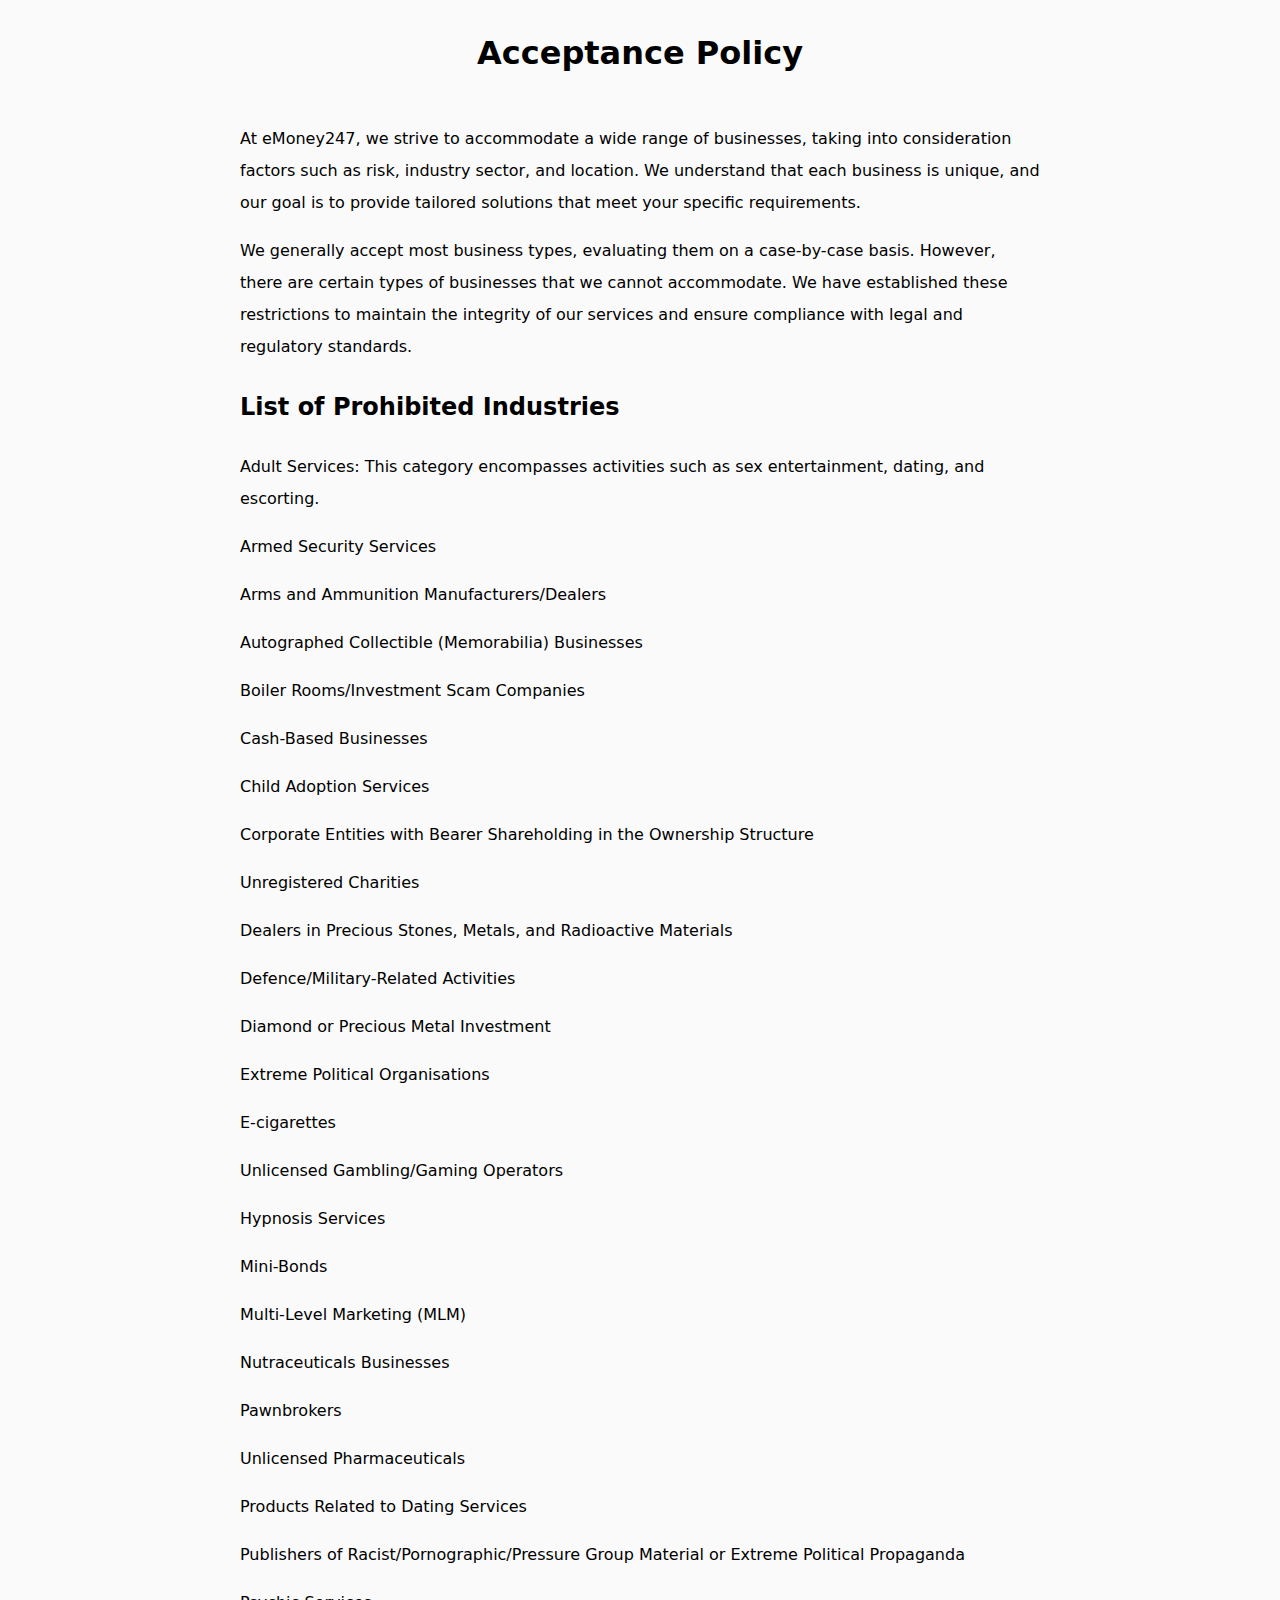
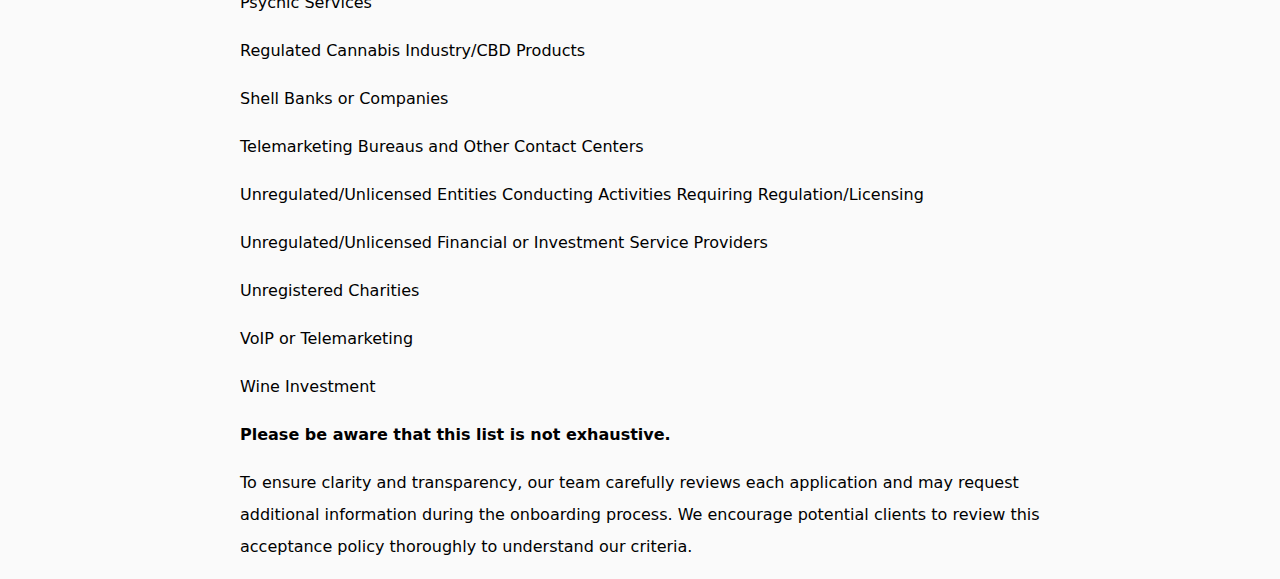
<file: acceptance-policy.html>
<html lang="en">
<!DOCTYPE html>
<html lang="en" class="scroll-smooth">
<head>
    <meta charset="UTF-8"/>
    <meta http-equiv="X-UA-Compatible" content="IE=edge"/>
    <meta name="viewport" content="width=device-width, initial-scale=1.0"/>
    <title>
        eMoney247 Acceptance Policy
    </title>
    <link
            rel="shortcut icon"
            href="assets/images/favicon.png"
            type="image/x-icon"
    />

    <!--  funky meta tags  -->

    <meta property="og:type" content="website">
    <meta property="og:site_name" content="eMoney247">
    <meta property="og:title" content="eMoney247"/>
    <meta property="og:url" content="https://emoney247.co.uk"/>
    <meta property="og:description" content="eMoney247 digital and payment solutions">
    <meta name="description" content="eMoney247 digital and payment solutions">

    <meta property="og:image" itemprop="image" content="https://emoney247.co.uk/assets/images/meta.png">
    <meta property="og:image:type" content="image/png">
    <meta property="og:image:width" content="169"/>
    <meta property="og:image:height" content="54"/>

    <meta name="twitter:card" content="summary_large_image">

    <meta property="og:updated_time" content="1703876928"/>

    <style>
        body {
            max-width: 800px;
            display: grid;
            justify-items: start;
            font-family: system-ui;
            background: #fafafa;
            margin: 0 auto;
            line-height: 2;
        }

        h1{
            justify-self: center;
        }
    </style>
</head>

<body>

<h1>Acceptance Policy</h1>

<div>
    <p>At eMoney247, we strive to accommodate a wide range of businesses, taking into consideration factors such as risk, industry sector, and location. We understand that each business is unique, and our goal is to provide tailored solutions that meet your specific requirements.</p>
    <p>We generally accept most business types, evaluating them on a case-by-case basis. However, there are certain types of businesses that we cannot accommodate. We have established these restrictions to maintain the integrity of our services and ensure compliance with legal and regulatory standards.</p>
    <h2>List of Prohibited Industries</h2>
    <p>
    <p>Adult Services: This category encompasses activities such as sex entertainment, dating, and escorting.</p>
    <p>Armed Security Services</p>
    <p>Arms and Ammunition Manufacturers/Dealers</p>
    <p>Autographed Collectible (Memorabilia) Businesses</p>
    <p>Boiler Rooms/Investment Scam Companies</p>
    <p>Cash-Based Businesses</p>
    <p>Child Adoption Services</p>
    <p>Corporate Entities with Bearer Shareholding in the Ownership Structure</p>
    <p>Unregistered Charities</p>
    <p>Dealers in Precious Stones, Metals, and Radioactive Materials</p>
    <p>Defence/Military-Related Activities</p>
    <p>Diamond or Precious Metal Investment</p>
    <p>Extreme Political Organisations</p>
    <p>E-cigarettes</p>
    <p>Unlicensed Gambling/Gaming Operators</p>
    <p>Hypnosis Services</p>
    <p>Mini-Bonds</p>
    <p>Multi-Level Marketing (MLM)</p>
    <p>Nutraceuticals Businesses</p>
    <p>Pawnbrokers</p>
    <p>Unlicensed Pharmaceuticals</p>
    <p>Products Related to Dating Services</p>
    <p>Publishers of Racist/Pornographic/Pressure Group Material or Extreme Political Propaganda</p>
    <p>Psychic Services</p>
    <p>Regulated Cannabis Industry/CBD Products</p>
    <p>Shell Banks or Companies</p>
    <p>Telemarketing Bureaus and Other Contact Centers</p>
    <p>Unregulated/Unlicensed Entities Conducting Activities Requiring Regulation/Licensing</p>
    <p>Unregulated/Unlicensed Financial or Investment Service Providers</p>
    <p>Unregistered Charities</p>
    <p>VoIP or Telemarketing</p>
    <p>Wine Investment</p>
    <b>Please be aware that this list is not exhaustive.</b>
    <p>To ensure clarity and transparency, our team carefully reviews each application and may request additional information during the onboarding process. We encourage potential clients to review this acceptance policy thoroughly to understand our criteria.</p>
    </p>
</div>

</body>
</html>
</file>
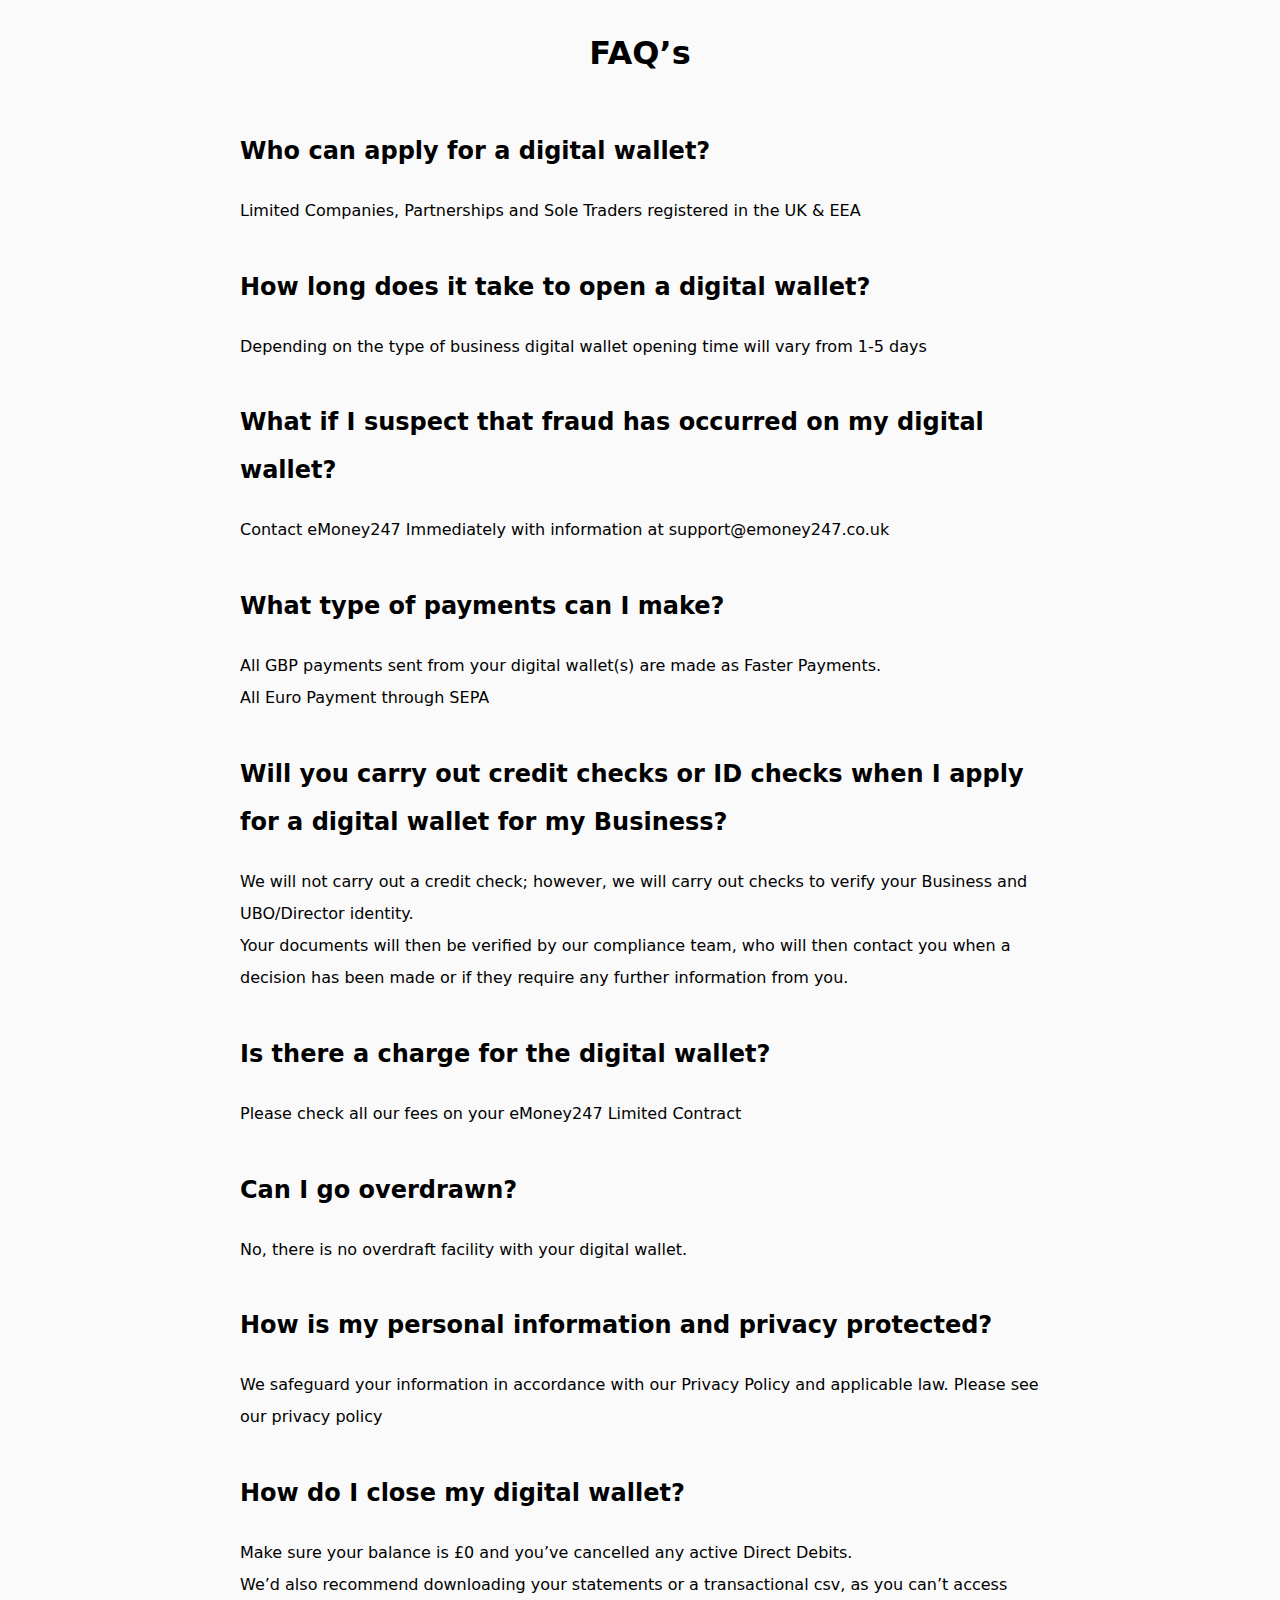
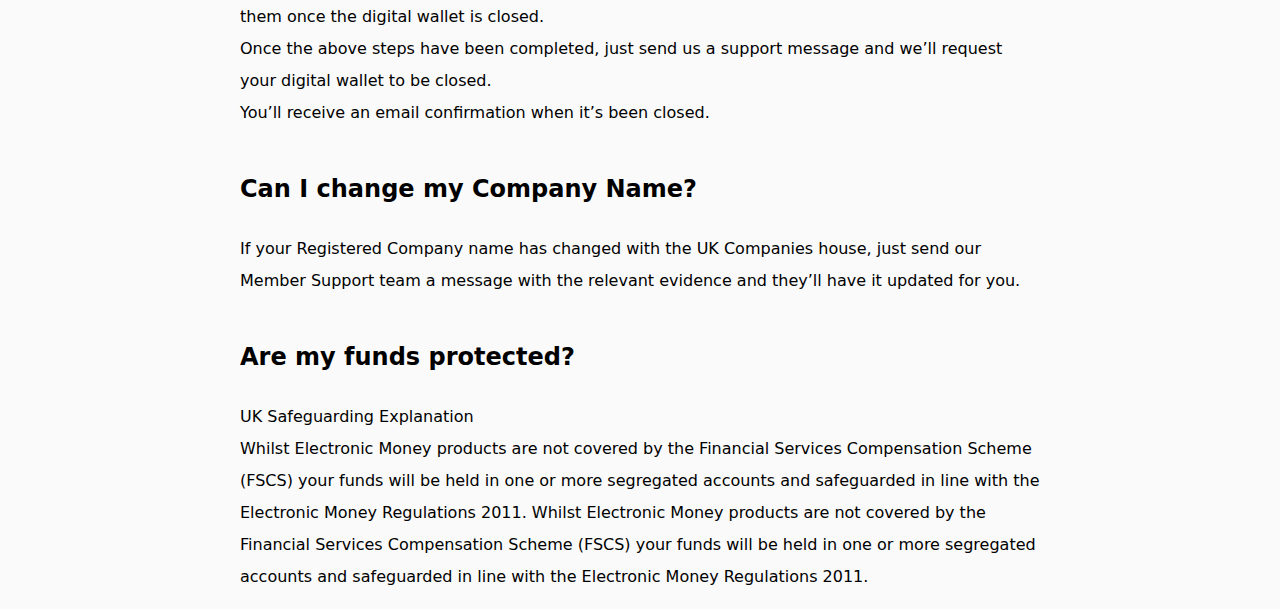
<file: faq.html>
<html lang="en">
<!DOCTYPE html>
<html lang="en" class="scroll-smooth">
<head>
    <meta charset="UTF-8"/>
    <meta http-equiv="X-UA-Compatible" content="IE=edge"/>
    <meta name="viewport" content="width=device-width, initial-scale=1.0"/>
    <title>
        eMoney247 FAQ’s
    </title>
    <link
            rel="shortcut icon"
            href="assets/images/favicon.png"
            type="image/x-icon"
    />

    <!--  funky meta tags  -->

    <meta property="og:type" content="website">
    <meta property="og:site_name" content="eMoney247">
    <meta property="og:title" content="eMoney247"/>
    <meta property="og:url" content="https://emoney247.co.uk"/>
    <meta property="og:description" content="eMoney247 digital and payment solutions">
    <meta name="description" content="eMoney247 digital and payment solutions">

    <meta property="og:image" itemprop="image" content="https://emoney247.co.uk/assets/images/meta.png">
    <meta property="og:image:type" content="image/png">
    <meta property="og:image:width" content="169"/>
    <meta property="og:image:height" content="54"/>

    <meta name="twitter:card" content="summary_large_image">

    <meta property="og:updated_time" content="1703876928"/>

    <style>
        body {
            max-width: 800px;
            display: grid;
            justify-items: start;
            font-family: system-ui;
            background: #fafafa;
            margin: 0 auto;
            line-height: 2;
        }

        h1{
            justify-self: center;
        }
    </style>
</head>

<body>

<h1>FAQ’s</h1>

<div>
    <h2>Who can apply for a digital wallet?</h2>
    <p>
        Limited Companies, Partnerships and Sole Traders registered in the UK & EEA
    </p>
</div>

<div>
    <h2>How long does it take to open a digital wallet?</h2>
    <p>
        Depending on the type of business digital wallet opening time will vary from 1-5 days
    </p>
</div>
<div>
    <h2>What if I suspect that fraud has occurred on my digital wallet?</h2>
    <p>
        Contact eMoney247 Immediately with information at support@emoney247.co.uk
    </p>
</div>
<div>
    <h2>What type of payments can I make?</h2>
    <p>
        All GBP payments sent from your digital wallet(s) are made as Faster Payments. <br>
        All Euro Payment through SEPA
    </p>
</div>
<div>
    <h2>Will you carry out credit checks or ID checks when I apply for a digital wallet for my Business?</h2>
    <p>
        We will not carry out a credit check; however, we will carry out checks to verify your Business and UBO/Director identity. <br>
        Your documents will then be verified by our compliance team, who will then contact you when a decision has been made or if they require any further information from you.
    </p>
</div>
<div>
    <h2>Is there a charge for the digital wallet?</h2>
    <p>
        Please check all our fees on your eMoney247 Limited Contract
    </p>
</div>
<div>
    <h2>Can I go overdrawn?</h2>
    <p>
        No, there is no overdraft facility with your digital wallet.
    </p>
</div>
<div>
    <h2>How is my personal information and privacy protected?</h2>
    <p>
        We safeguard your information in accordance with our Privacy Policy and applicable law. Please see our privacy policy
    </p>
</div>
<div>
    <h2>How do I close my digital wallet?</h2>
    <p>
        Make sure your balance is £0 and you’ve cancelled any active Direct Debits. <br>
        We’d also recommend downloading your statements or a transactional csv, as you can’t access them once the digital wallet is closed.  <br>
        Once the above steps have been completed, just send us a support message and we’ll request your digital wallet to be closed. <br>
        You’ll receive an email confirmation when it’s been closed. <br>
    </p>
</div>
<div>
    <h2>Can I change my Company Name?</h2>
    <p>
        If your Registered Company name has changed with the UK Companies house, just send our Member Support team a message with the relevant evidence and they’ll have it updated for you.
    </p>
</div>
<div>
    <h2>Are my funds protected?</h2>
    <p>
        UK Safeguarding Explanation <br>
        Whilst Electronic Money products are not covered by the Financial Services Compensation Scheme (FSCS) your funds will be held in one or more segregated accounts and safeguarded in line with the Electronic Money Regulations 2011. Whilst Electronic Money products are not covered by the Financial Services Compensation Scheme (FSCS) your funds will be held in one or more segregated accounts and safeguarded in line with the Electronic Money Regulations 2011.
    </p>
</div>

</body>
</html>
</file>
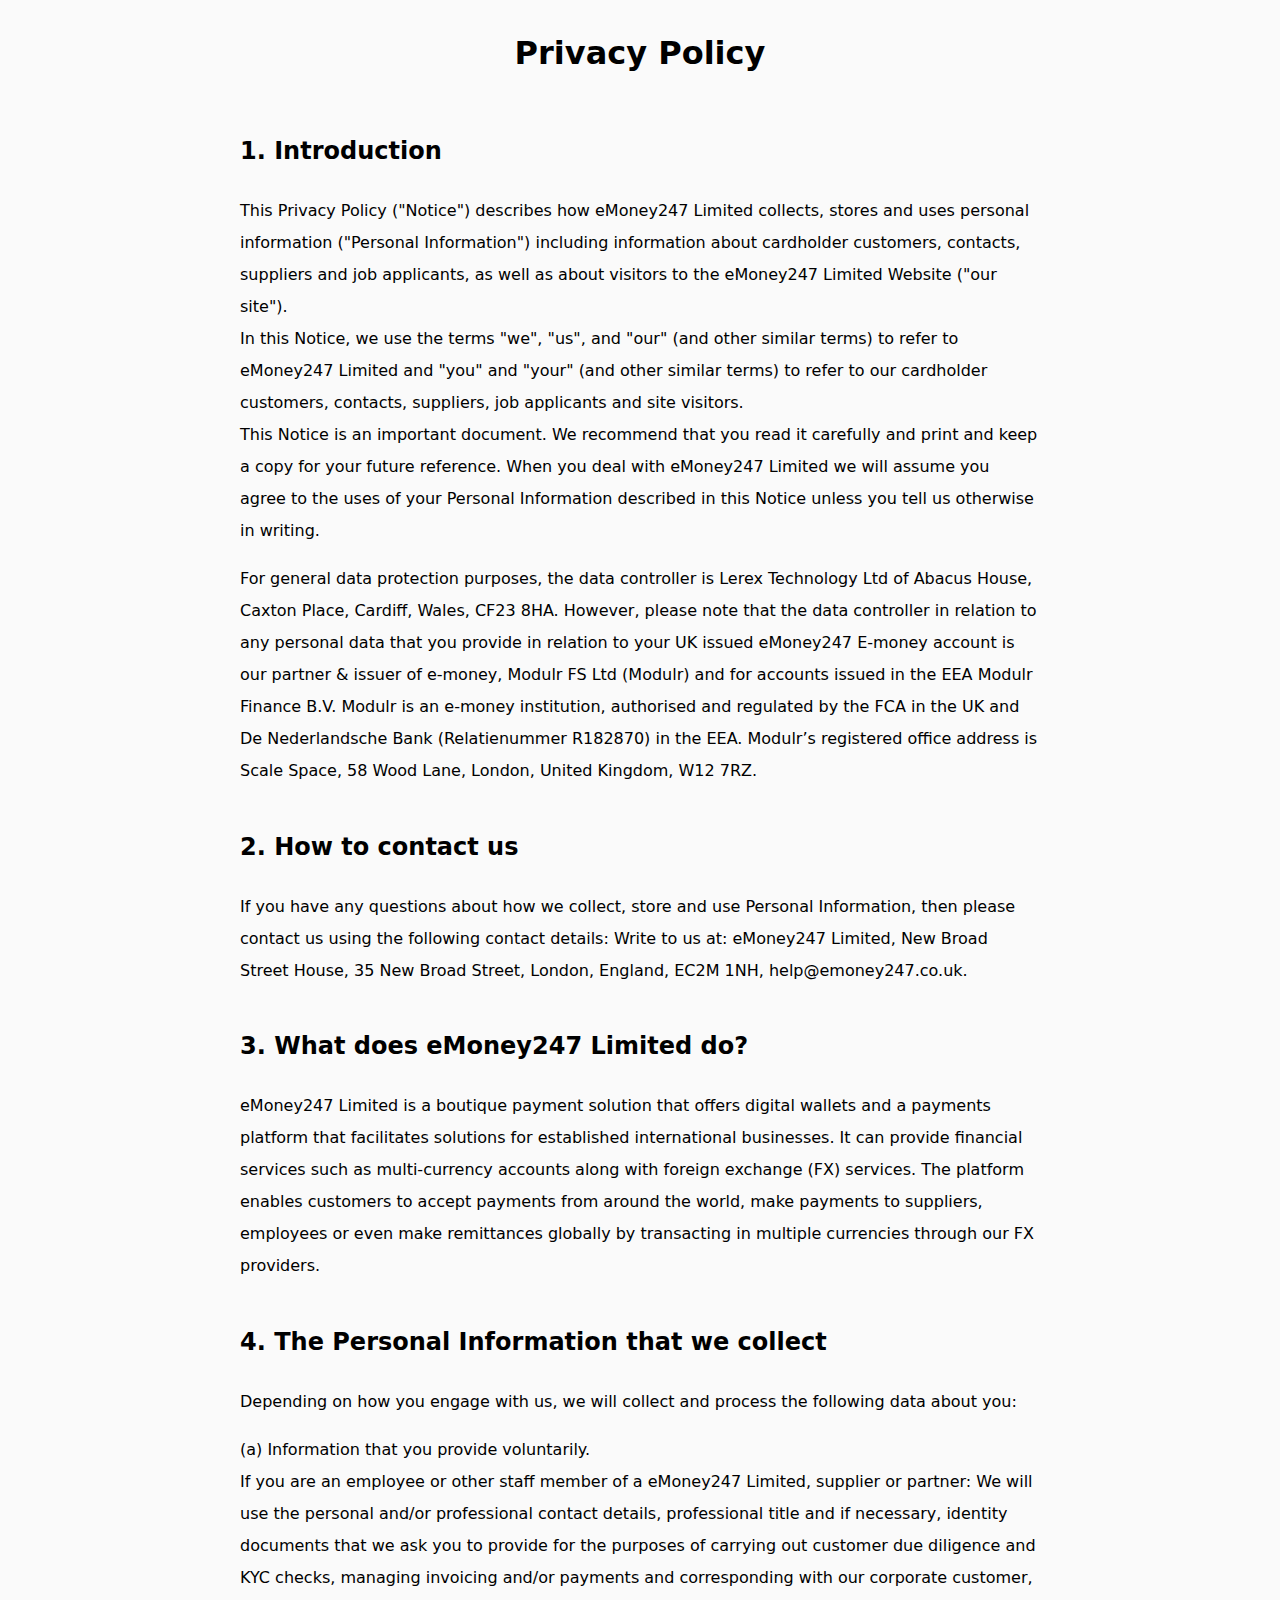
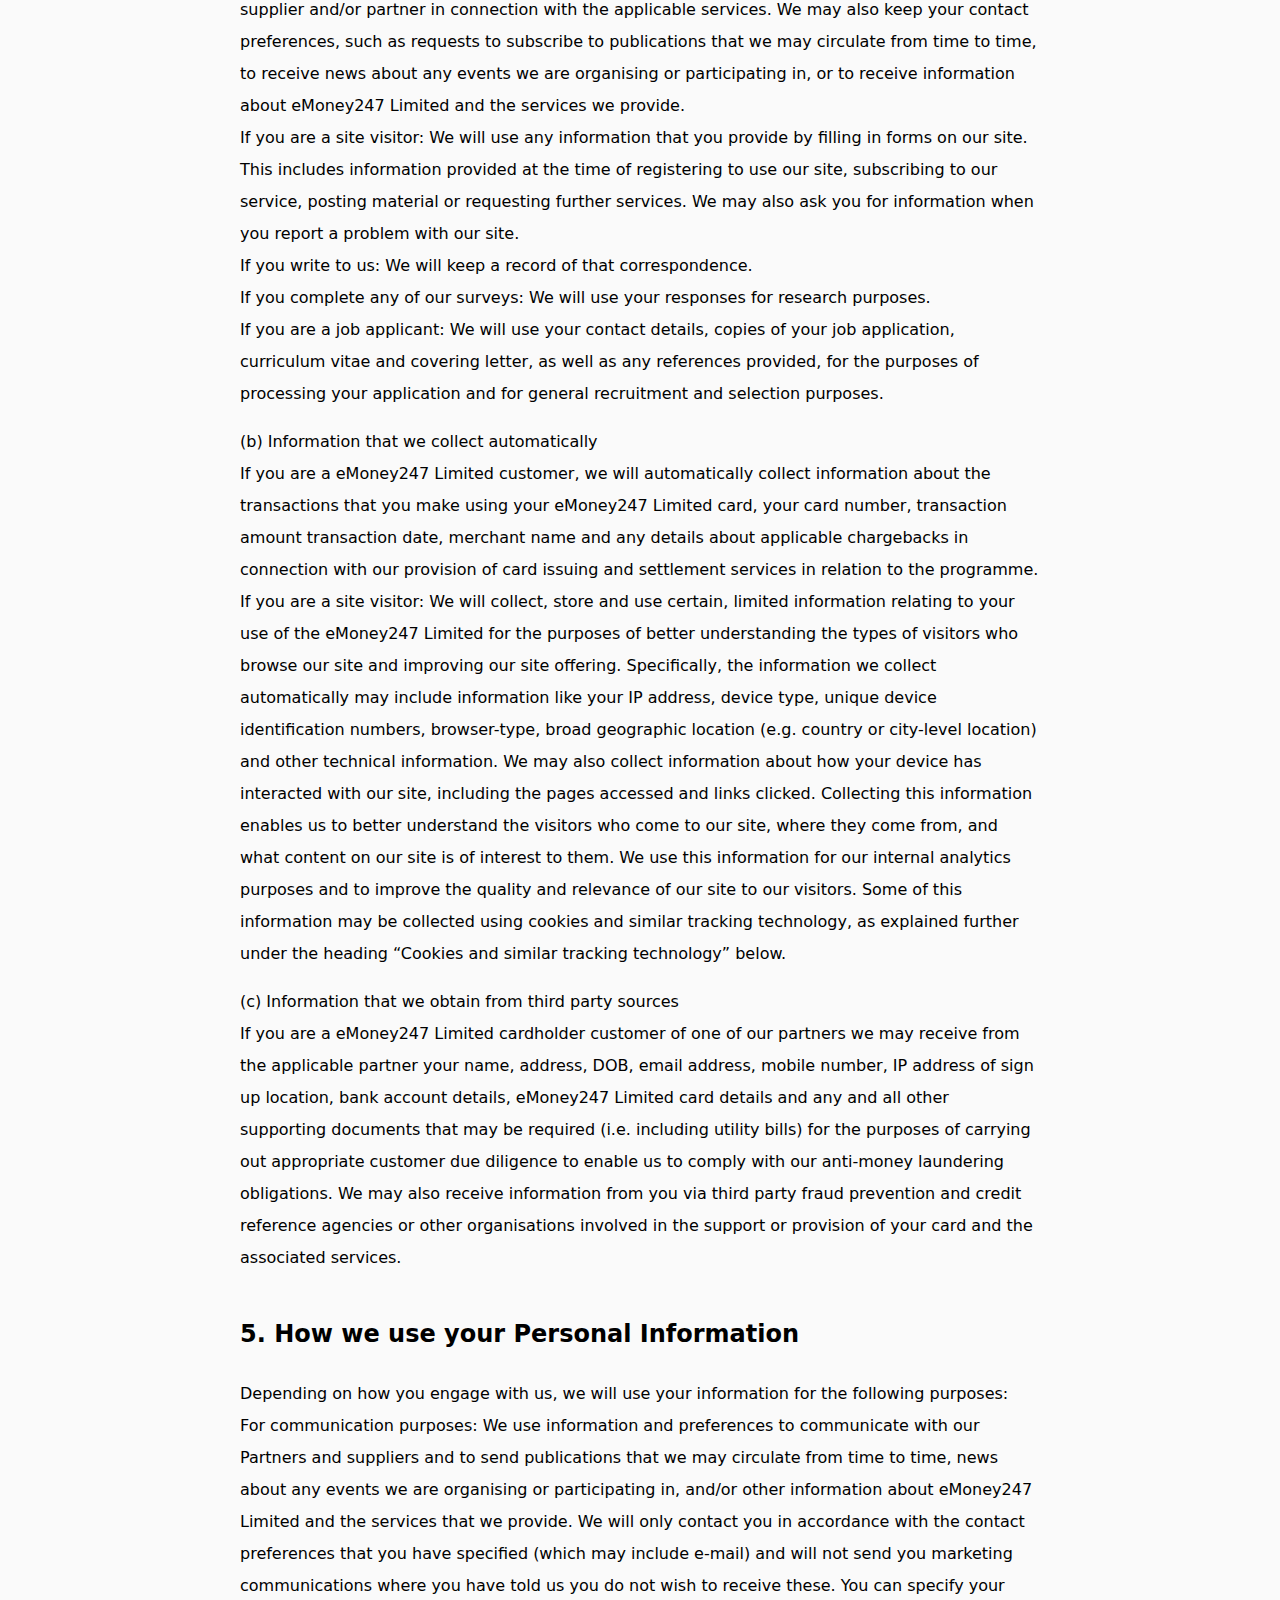
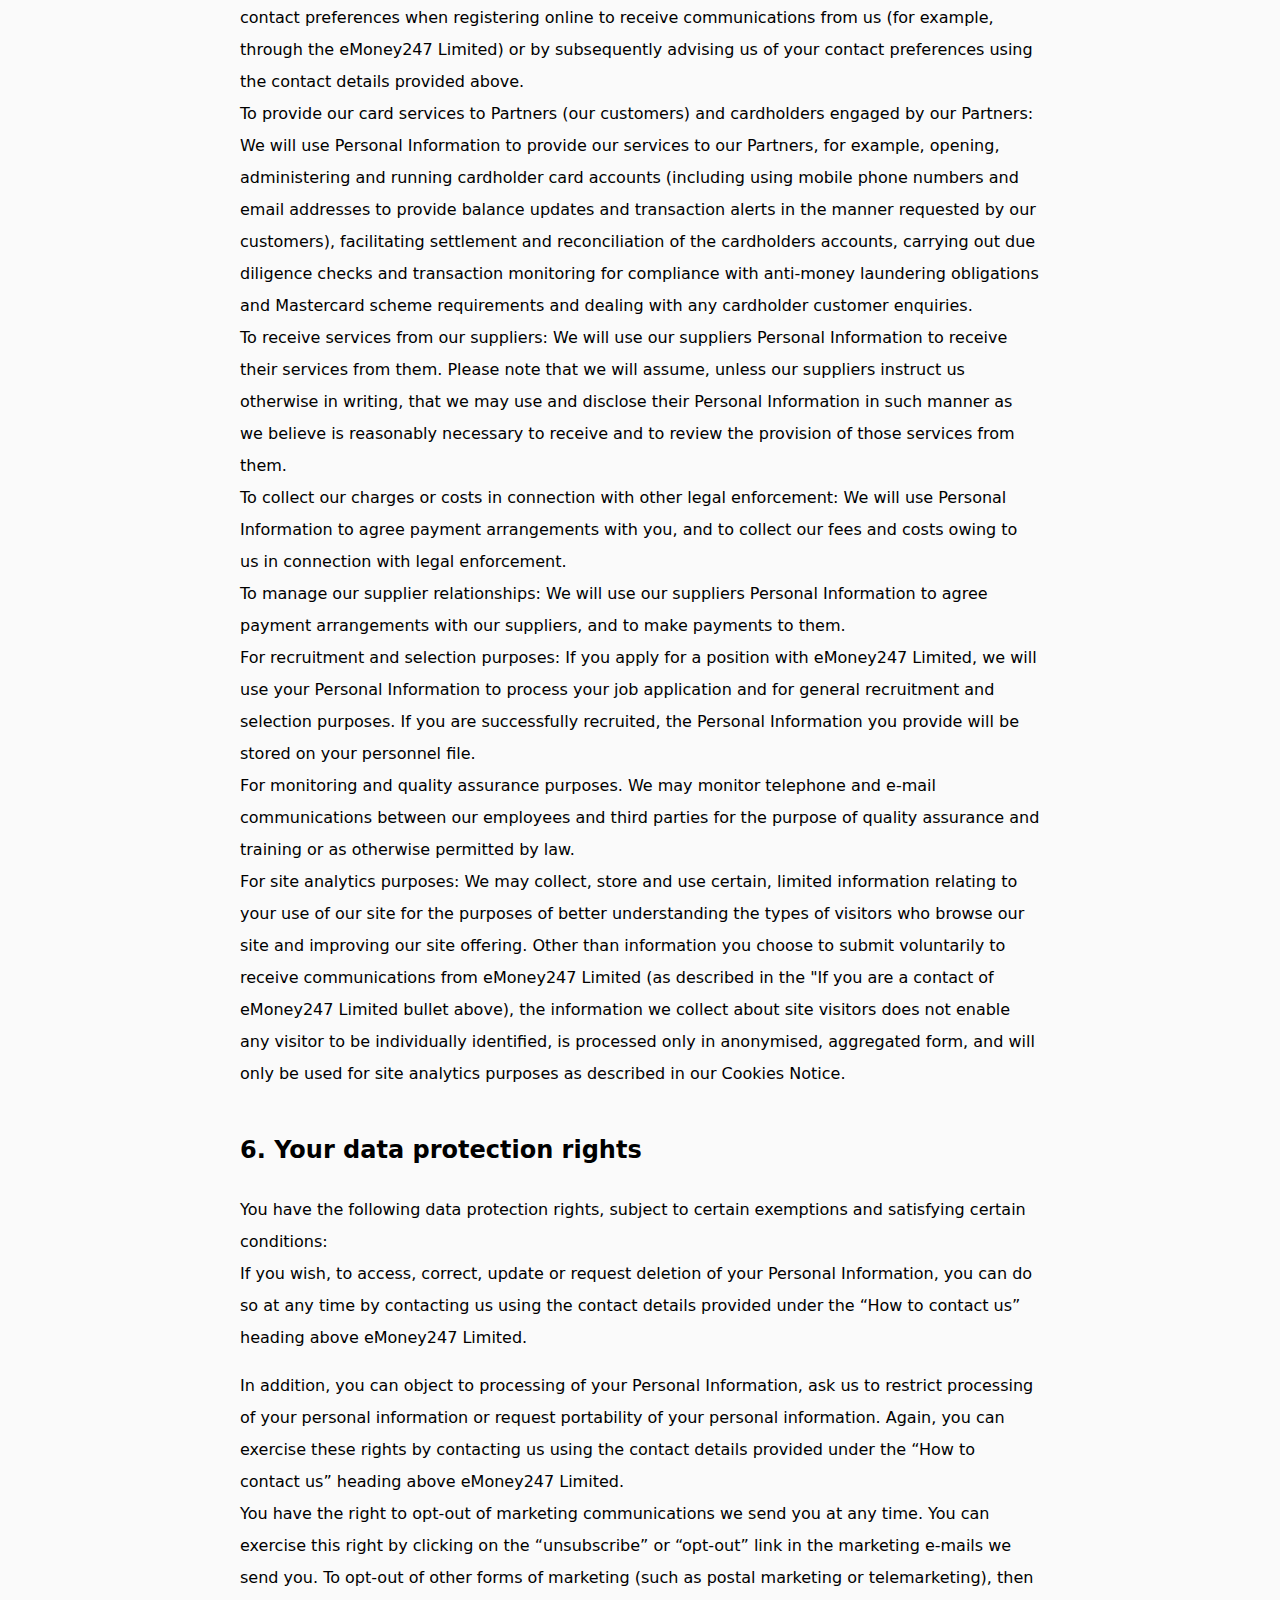
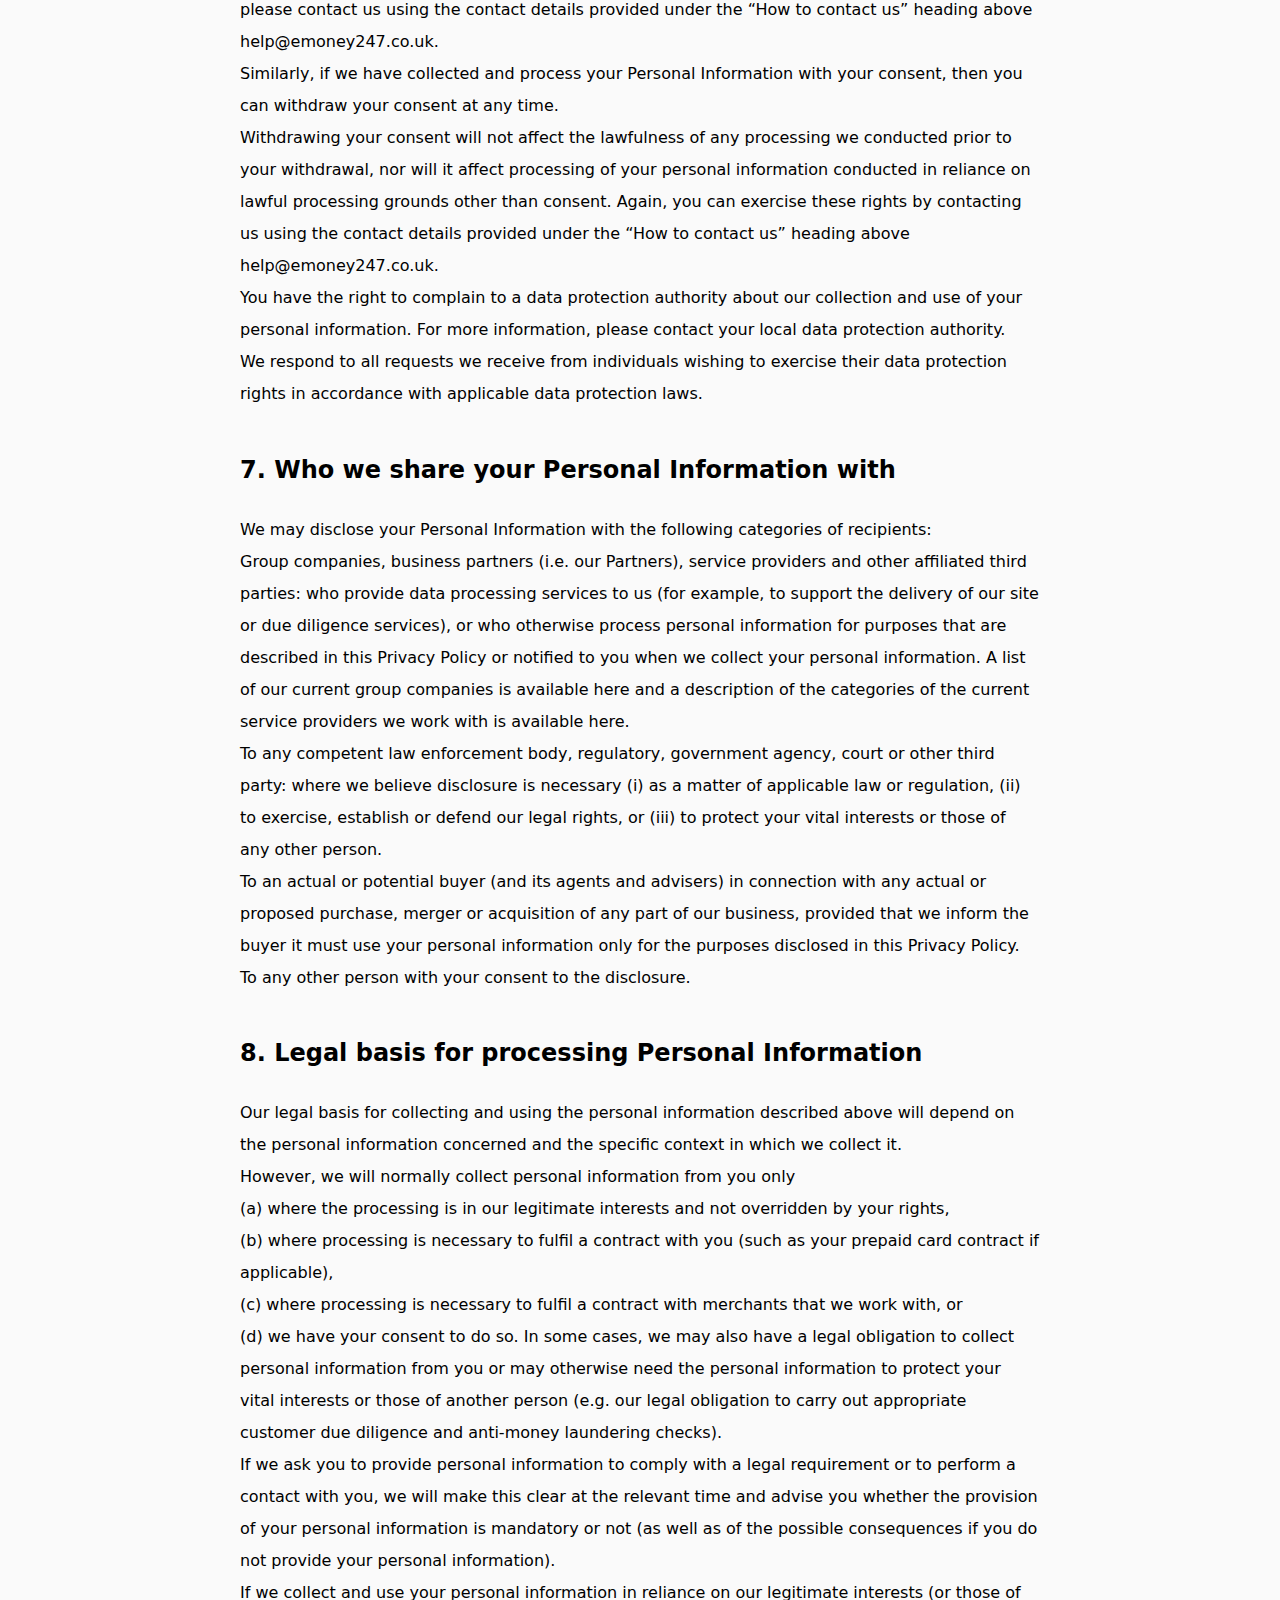
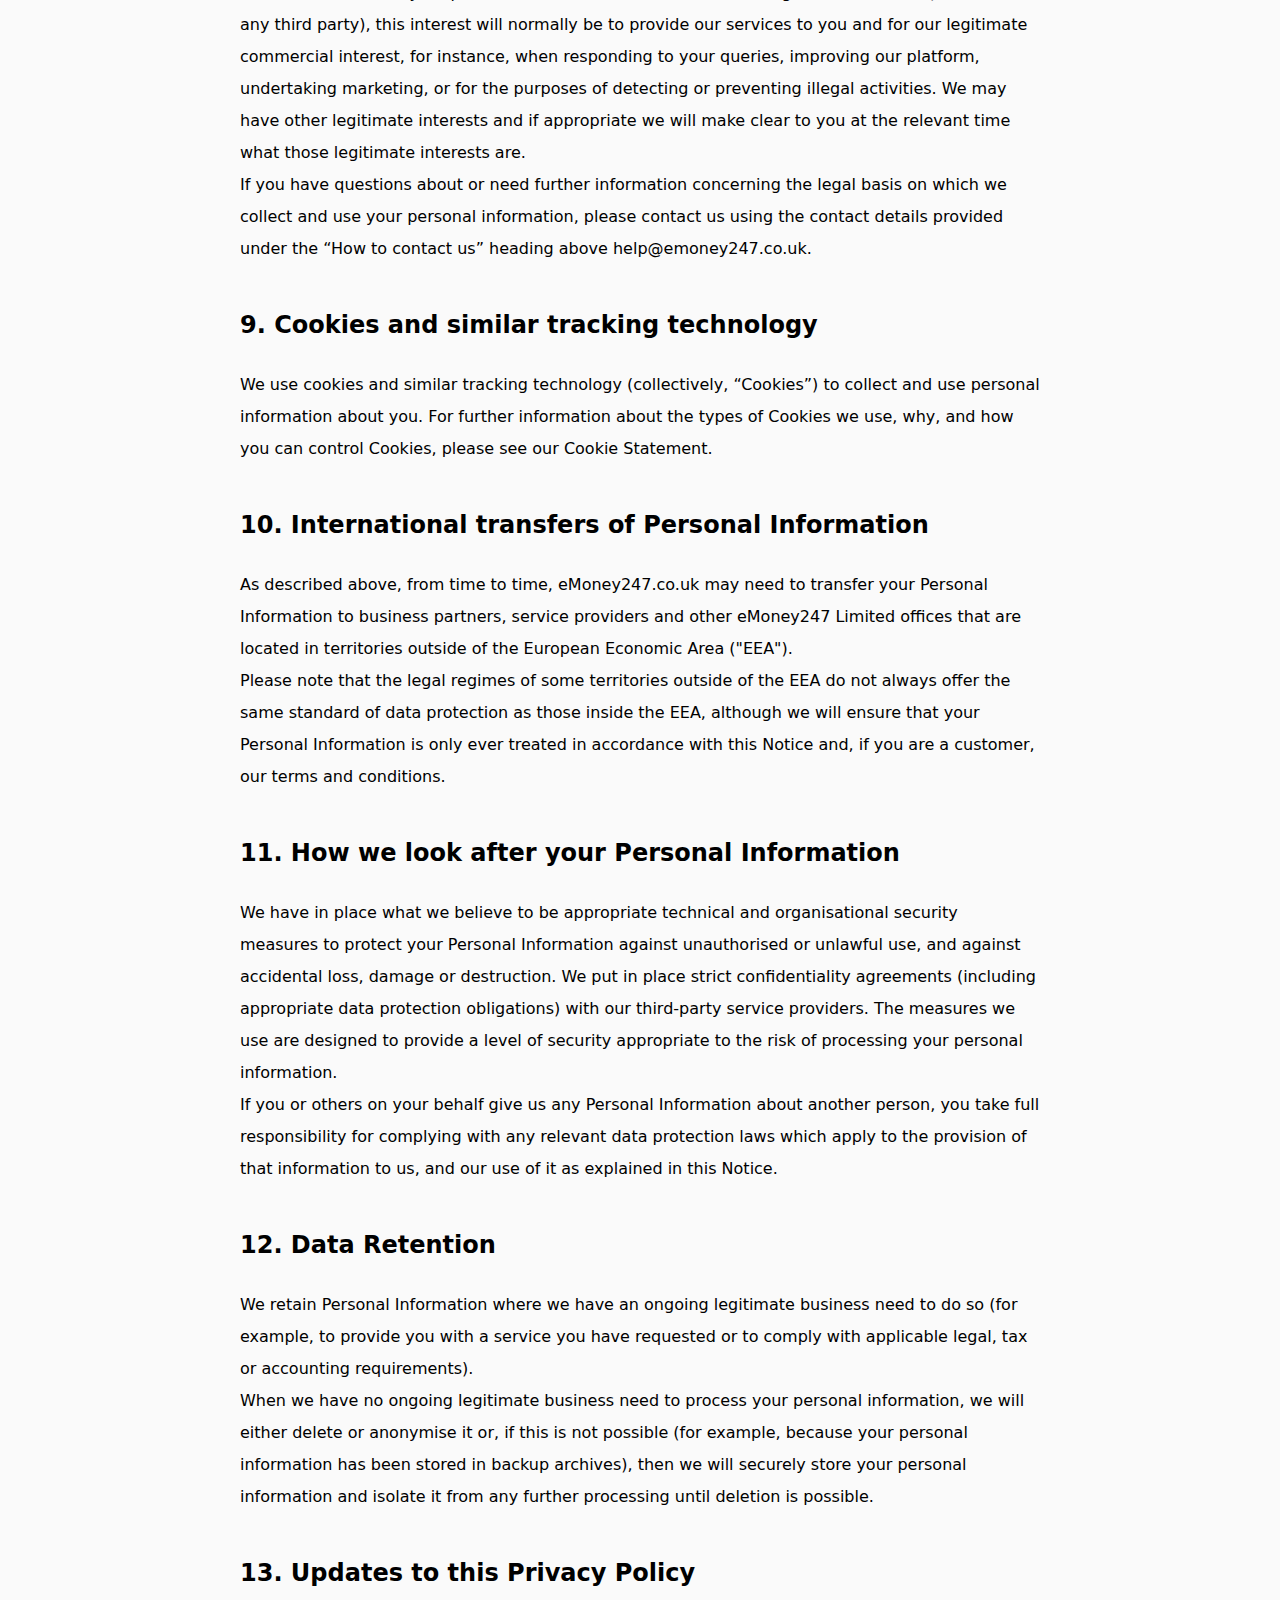
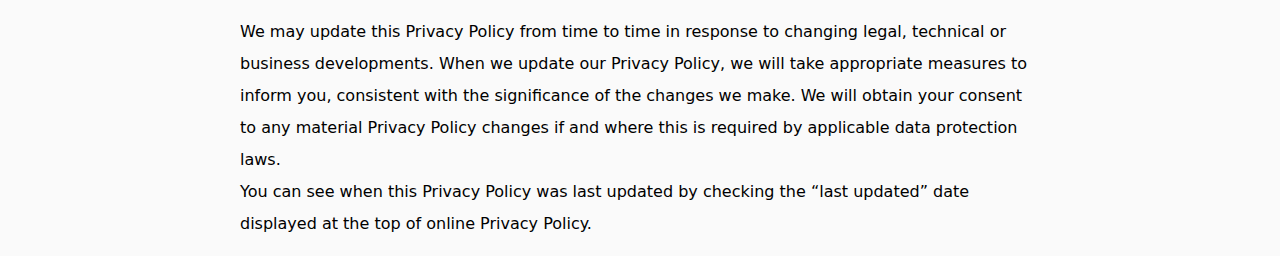
<file: privacy-policy.html>
<html lang="en">
<!DOCTYPE html>
<html lang="en" class="scroll-smooth">
<head>
    <meta charset="UTF-8"/>
    <meta http-equiv="X-UA-Compatible" content="IE=edge"/>
    <meta name="viewport" content="width=device-width, initial-scale=1.0"/>
    <title>
        eMoney247 Privacy Policy
    </title>
    <link
            rel="shortcut icon"
            href="assets/images/favicon.png"
            type="image/x-icon"
    />

    <!--  funky meta tags  -->

    <meta property="og:type" content="website">
    <meta property="og:site_name" content="eMoney247">
    <meta property="og:title" content="eMoney247"/>
    <meta property="og:url" content="https://emoney247.co.uk"/>
    <meta property="og:description" content="eMoney247 digital and payment solutions">
    <meta name="description" content="eMoney247 digital and payment solutions">

    <meta property="og:image" itemprop="image" content="https://emoney247.co.uk/assets/images/meta.png">
    <meta property="og:image:type" content="image/png">
    <meta property="og:image:width" content="169"/>
    <meta property="og:image:height" content="54"/>

    <meta name="twitter:card" content="summary_large_image">

    <meta property="og:updated_time" content="1703876928"/>

    <style>
        body {
            max-width: 800px;
            display: grid;
            justify-items: start;
            font-family: system-ui;
            background: #fafafa;
            margin: 0 auto;
            line-height: 2;
        }

        h1{
            justify-self: center;
        }
    </style>
</head>

<body>

<h1>Privacy Policy</h1>

<div>
    <h2>1. Introduction</h2>
    <p>
        This Privacy Policy ("Notice") describes how eMoney247 Limited collects, stores and uses personal information
        ("Personal Information") including information about cardholder customers, contacts, suppliers and job
        applicants, as well as about visitors to the eMoney247 Limited Website ("our site"). <br>
        In this Notice, we use the terms "we", "us", and "our" (and other similar terms) to refer to eMoney247 Limited
        and "you" and "your" (and other similar terms) to refer to our cardholder customers, contacts, suppliers, job
        applicants and site visitors. <br>
        This Notice is an important document. We recommend that you read it carefully and print and keep a copy for your
        future reference. When you deal with eMoney247 Limited we will assume you agree to the uses of your Personal
        Information described in this Notice unless you tell us otherwise in writing.
    </p>
    <p>
        For general data protection purposes, the data controller is Lerex Technology Ltd of Abacus House, Caxton Place,
        Cardiff, Wales, CF23 8HA. However, please note that the data controller in relation to any personal data that
        you provide in relation to your UK issued eMoney247 E-money account is our partner & issuer of e-money, Modulr
        FS Ltd (Modulr) and for accounts issued in the EEA Modulr Finance B.V. Modulr is an e-money institution,
        authorised and regulated by the FCA in the UK and De Nederlandsche Bank (Relatienummer R182870) in the EEA.
        Modulr’s registered office address is Scale Space, 58 Wood Lane, London, United Kingdom, W12 7RZ.
    </p>
</div>

<div>
    <h2>2. How to contact us</h2>
    <p>If you have any questions about how we collect, store and use Personal Information, then please contact us using
        the following contact details: Write to us at: eMoney247 Limited, New Broad Street House, 35 New Broad Street,
        London, England, EC2M 1NH, help@emoney247.co.uk.</p>
</div>

<div>
    <h2>3. What does eMoney247 Limited do?</h2>
    <p>eMoney247 Limited is a boutique payment solution that offers digital wallets and a payments platform that
        facilitates solutions for established international businesses. It can provide financial services such as
        multi-currency accounts along with foreign exchange (FX) services. The platform enables customers to accept
        payments from around the world, make payments to suppliers, employees or even make remittances globally by
        transacting in multiple currencies through our FX providers.</p>
</div>

<div>
    <h2>4. The Personal Information that we collect</h2>
    <p>Depending on how you engage with us, we will collect and process the following data about you:</p>
    <p>(a) Information that you provide voluntarily.<br>
        If you are an employee or other staff member of a eMoney247 Limited, supplier or partner: We will use the
        personal and/or professional contact details, professional title and if necessary, identity documents that we
        ask you to provide for the purposes of carrying out customer due diligence and KYC checks, managing invoicing
        and/or payments and corresponding with our corporate customer, supplier and/or partner in connection with the
        applicable services. We may also keep your contact preferences, such as requests to subscribe to publications
        that we may circulate from time to time, to receive news about any events we are organising or participating in,
        or to receive information about eMoney247 Limited and the services we provide.<br>
        If you are a site visitor: We will use any information that you provide by filling in forms on our site. This
        includes information provided at the time of registering to use our site, subscribing to our service, posting
        material or requesting further services. We may also ask you for information when you report a problem with our
        site.<br>
        If you write to us: We will keep a record of that correspondence.<br>
        If you complete any of our surveys: We will use your responses for research purposes.<br>
        If you are a job applicant: We will use your contact details, copies of your job application, curriculum vitae
        and covering letter, as well as any references provided, for the purposes of processing your application and for
        general recruitment and selection purposes.
    </p>
    <p>
        (b) Information that we collect automatically<br>
        If you are a eMoney247 Limited customer, we will automatically collect information about the transactions that
        you make using your eMoney247 Limited card, your card number, transaction amount transaction date, merchant name
        and any details about applicable chargebacks in connection with our provision of card issuing and settlement
        services in relation to the programme.<br>
        If you are a site visitor: We will collect, store and use certain, limited information relating to your use of
        the eMoney247 Limited for the purposes of better understanding the types of visitors who browse our site and
        improving our site offering. Specifically, the information we collect automatically may include information like
        your IP address, device type, unique device identification numbers, browser-type, broad geographic location
        (e.g. country or city-level location) and other technical information. We may also collect information about how
        your device has interacted with our site, including the pages accessed and links clicked. Collecting this
        information enables us to better understand the visitors who come to our site, where they come from, and what
        content on our site is of interest to them. We use this information for our internal analytics purposes and to
        improve the quality and relevance of our site to our visitors. Some of this information may be collected using
        cookies and similar tracking technology, as explained further under the heading “Cookies and similar tracking
        technology” below.
    </p>
    <p>
        (c) Information that we obtain from third party sources <br>
        If you are a eMoney247 Limited cardholder customer of one of our partners we may receive from the applicable
        partner your name, address, DOB, email address, mobile number, IP address of sign up location, bank account
        details, eMoney247 Limited card details and any and all other supporting documents that may be required (i.e.
        including utility bills) for the purposes of carrying out appropriate customer due diligence to enable us to
        comply with our anti-money laundering obligations. We may also receive information from you via third party
        fraud prevention and credit reference agencies or other organisations involved in the support or provision of
        your card and the associated services.
    </p>
</div>

<div>
    <h2>5. How we use your Personal Information</h2>
    <p>
        Depending on how you engage with us, we will use your information for the following purposes: <br>
        For communication purposes: We use information and preferences to communicate with our Partners and suppliers
        and to send publications that we may circulate from time to time, news about any events we are organising or
        participating in, and/or other information about eMoney247 Limited and the services that we provide. We will
        only contact you in accordance with the contact preferences that you have specified (which may include e-mail)
        and will not send you marketing communications where you have told us you do not wish to receive these. You can
        specify your contact preferences when registering online to receive communications from us (for example, through
        the eMoney247 Limited) or by subsequently advising us of your contact preferences using the contact details
        provided above.<br>
        To provide our card services to Partners (our customers) and cardholders engaged by our Partners: We will use
        Personal Information to provide our services to our Partners, for example, opening, administering and running
        cardholder card accounts (including using mobile phone numbers and email addresses to provide balance updates
        and transaction alerts in the manner requested by our customers), facilitating settlement and reconciliation of
        the cardholders accounts, carrying out due diligence checks and transaction monitoring for compliance with
        anti-money laundering obligations and Mastercard scheme requirements and dealing with any cardholder customer
        enquiries.<br>
        To receive services from our suppliers: We will use our suppliers Personal Information to receive their services
        from them. Please note that we will assume, unless our suppliers instruct us otherwise in writing, that we may
        use and disclose their Personal Information in such manner as we believe is reasonably necessary to receive and
        to review the provision of those services from them.<br>
        To collect our charges or costs in connection with other legal enforcement: We will use Personal Information to
        agree payment arrangements with you, and to collect our fees and costs owing to us in connection with legal
        enforcement.<br>
        To manage our supplier relationships: We will use our suppliers Personal Information to agree payment
        arrangements with our suppliers, and to make payments to them.<br>
        For recruitment and selection purposes: If you apply for a position with eMoney247 Limited, we will use your
        Personal Information to process your job application and for general recruitment and selection purposes. If you
        are successfully recruited, the Personal Information you provide will be stored on your personnel file.<br>
        For monitoring and quality assurance purposes. We may monitor telephone and e-mail communications between our
        employees and third parties for the purpose of quality assurance and training or as otherwise permitted by
        law.<br>
        For site analytics purposes: We may collect, store and use certain, limited information relating to your use of
        our site for the purposes of better understanding the types of visitors who browse our site and improving our
        site offering. Other than information you choose to submit voluntarily to receive communications from eMoney247
        Limited (as described in the "If you are a contact of eMoney247 Limited bullet above), the information we
        collect about site visitors does not enable any visitor to be individually identified, is processed only in
        anonymised, aggregated form, and will only be used for site analytics purposes as described in our Cookies
        Notice.
    </p>
</div>

<div>
    <h2>6. Your data protection rights</h2>
    <p>
        You have the following data protection rights, subject to certain exemptions and satisfying certain conditions:
        <br>
        If you wish, to access, correct, update or request deletion of your Personal Information, you can do so at any
        time by contacting us using the contact details provided under the “How to contact us” heading above eMoney247
        Limited.
    </p>
    <p>
        In addition, you can object to processing of your Personal Information, ask us to restrict processing of your
        personal information or request portability of your personal information. Again, you can exercise these rights
        by contacting us using the contact details provided under the “How to contact us” heading above eMoney247
        Limited. <br>
        You have the right to opt-out of marketing communications we send you at any time. You can exercise this right
        by clicking on the “unsubscribe” or “opt-out” link in the marketing e-mails we send you. To opt-out of other
        forms of marketing (such as postal marketing or telemarketing), then please contact us using the contact details
        provided under the “How to contact us” heading above help@emoney247.co.uk. <br>
        Similarly, if we have collected and process your Personal Information with your consent, then you can withdraw
        your consent at any time. <br>
        Withdrawing your consent will not affect the lawfulness of any processing we conducted prior to your withdrawal,
        nor will it affect processing of your personal information conducted in reliance on lawful processing grounds
        other than consent. Again, you can exercise these rights by contacting us using the contact details provided
        under the “How to contact us” heading above help@emoney247.co.uk. <br>
        You have the right to complain to a data protection authority about our collection and use of your personal
        information. For more information, please contact your local data protection authority. <br>
        We respond to all requests we receive from individuals wishing to exercise their data protection rights in
        accordance with applicable data protection laws. <br>
    </p>
</div>

<div>
    <h2>7. Who we share your Personal Information with</h2>
    <p>
        We may disclose your Personal Information with the following categories of recipients: <br>
        Group companies, business partners (i.e. our Partners), service providers and other affiliated third parties:
        who provide data processing services to us (for example, to support the delivery of our site or due diligence
        services), or who otherwise process personal information for purposes that are described in this Privacy Policy
        or notified to you when we collect your personal information. A list of our current group companies is available
        here and a description of the categories of the current service providers we work with is available here. <br>
        To any competent law enforcement body, regulatory, government agency, court or other third party: where we
        believe disclosure is necessary (i) as a matter of applicable law or regulation, (ii) to exercise, establish or
        defend our legal rights, or (iii) to protect your vital interests or those of any other person.<br>
        To an actual or potential buyer (and its agents and advisers) in connection with any actual or proposed
        purchase, merger or acquisition of any part of our business, provided that we inform the buyer it must use your
        personal information only for the purposes disclosed in this Privacy Policy.<br>
        To any other person with your consent to the disclosure.
    </p>
</div>

<div>
    <h2>8. Legal basis for processing Personal Information</h2>
    <p>
        Our legal basis for collecting and using the personal information described above will depend on the personal
        information concerned and the specific context in which we collect it. <br>
        However, we will normally collect personal information from you only <br>
        (a) where the processing is in our legitimate interests and not overridden by your rights, <br>
        (b) where processing is necessary to fulfil a contract with you (such as your prepaid card contract if
        applicable), <br>
        (c) where processing is necessary to fulfil a contract with merchants that we work with, or <br>
        (d) we have your consent to do so. In some cases, we may also have a legal obligation to collect personal
        information from you or may otherwise need the personal information to protect your vital interests or those of
        another person (e.g. our legal obligation to carry out appropriate customer due diligence and anti-money
        laundering checks). <br>
        If we ask you to provide personal information to comply with a legal requirement or to perform a contact with
        you, we will make this clear at the relevant time and advise you whether the provision of your personal
        information is mandatory or not (as well as of the possible consequences if you do not provide your personal
        information). <br>
        If we collect and use your personal information in reliance on our legitimate interests (or those of any third
        party), this interest will normally be to provide our services to you and for our legitimate commercial
        interest, for instance, when responding to your queries, improving our platform, undertaking marketing, or for
        the purposes of detecting or preventing illegal activities. We may have other legitimate interests and if
        appropriate we will make clear to you at the relevant time what those legitimate interests are. <br>
        If you have questions about or need further information concerning the legal basis on which we collect and use
        your personal information, please contact us using the contact details provided under the “How to contact us”
        heading above help@emoney247.co.uk.
    </p>
</div>

<div>
    <h2>9. Cookies and similar tracking technology</h2>
    <p>We use cookies and similar tracking technology (collectively, “Cookies”) to collect and use personal information
        about you. For further information about the types of Cookies we use, why, and how you can control Cookies,
        please see our Cookie Statement.</p>
</div>

<div>
    <h2>10. International transfers of Personal Information</h2>
    <p>
        As described above, from time to time, eMoney247.co.uk may need to transfer your Personal Information to
        business partners, service providers and other eMoney247 Limited offices that are located in territories outside
        of the European Economic Area ("EEA"). <br>
        Please note that the legal regimes of some territories outside of the EEA do not always offer the same standard
        of data protection as those inside the EEA, although we will ensure that your Personal Information is only ever
        treated in accordance with this Notice and, if you are a customer, our terms and conditions.
    </p>
</div>

<div>
    <h2>11. How we look after your Personal Information</h2>
    <p>
        We have in place what we believe to be appropriate technical and organisational security measures to protect
        your Personal Information against unauthorised or unlawful use, and against accidental loss, damage or
        destruction. We put in place strict confidentiality agreements (including appropriate data protection
        obligations) with our third-party service providers. The measures we use are designed to provide a level of
        security appropriate to the risk of processing your personal information. <br>
        If you or others on your behalf give us any Personal Information about another person, you take full
        responsibility for complying with any relevant data protection laws which apply to the provision of that
        information to us, and our use of it as explained in this Notice.
    </p>
</div>

<div>
    <h2>12. Data Retention</h2>
    <p>
        We retain Personal Information where we have an ongoing legitimate business need to do so (for example, to
        provide you with a service you have requested or to comply with applicable legal, tax or accounting
        requirements). <br>
        When we have no ongoing legitimate business need to process your personal information, we will either delete or
        anonymise it or, if this is not possible (for example, because your personal information has been stored in
        backup archives), then we will securely store your personal information and isolate it from any further
        processing until deletion is possible.
    </p>
</div>

<div>
    <h2>13. Updates to this Privacy Policy</h2>
    <p>
        We may update this Privacy Policy from time to time in response to changing legal, technical or business developments. When we update our Privacy Policy, we will take appropriate measures to inform you, consistent with the significance of the changes we make. We will obtain your consent to any material Privacy Policy changes if and where this is required by applicable data protection laws. <br>
        You can see when this Privacy Policy was last updated by checking the “last updated” date displayed at the top of online Privacy Policy.
    </p>
</div>

</body>
</html>
</file>
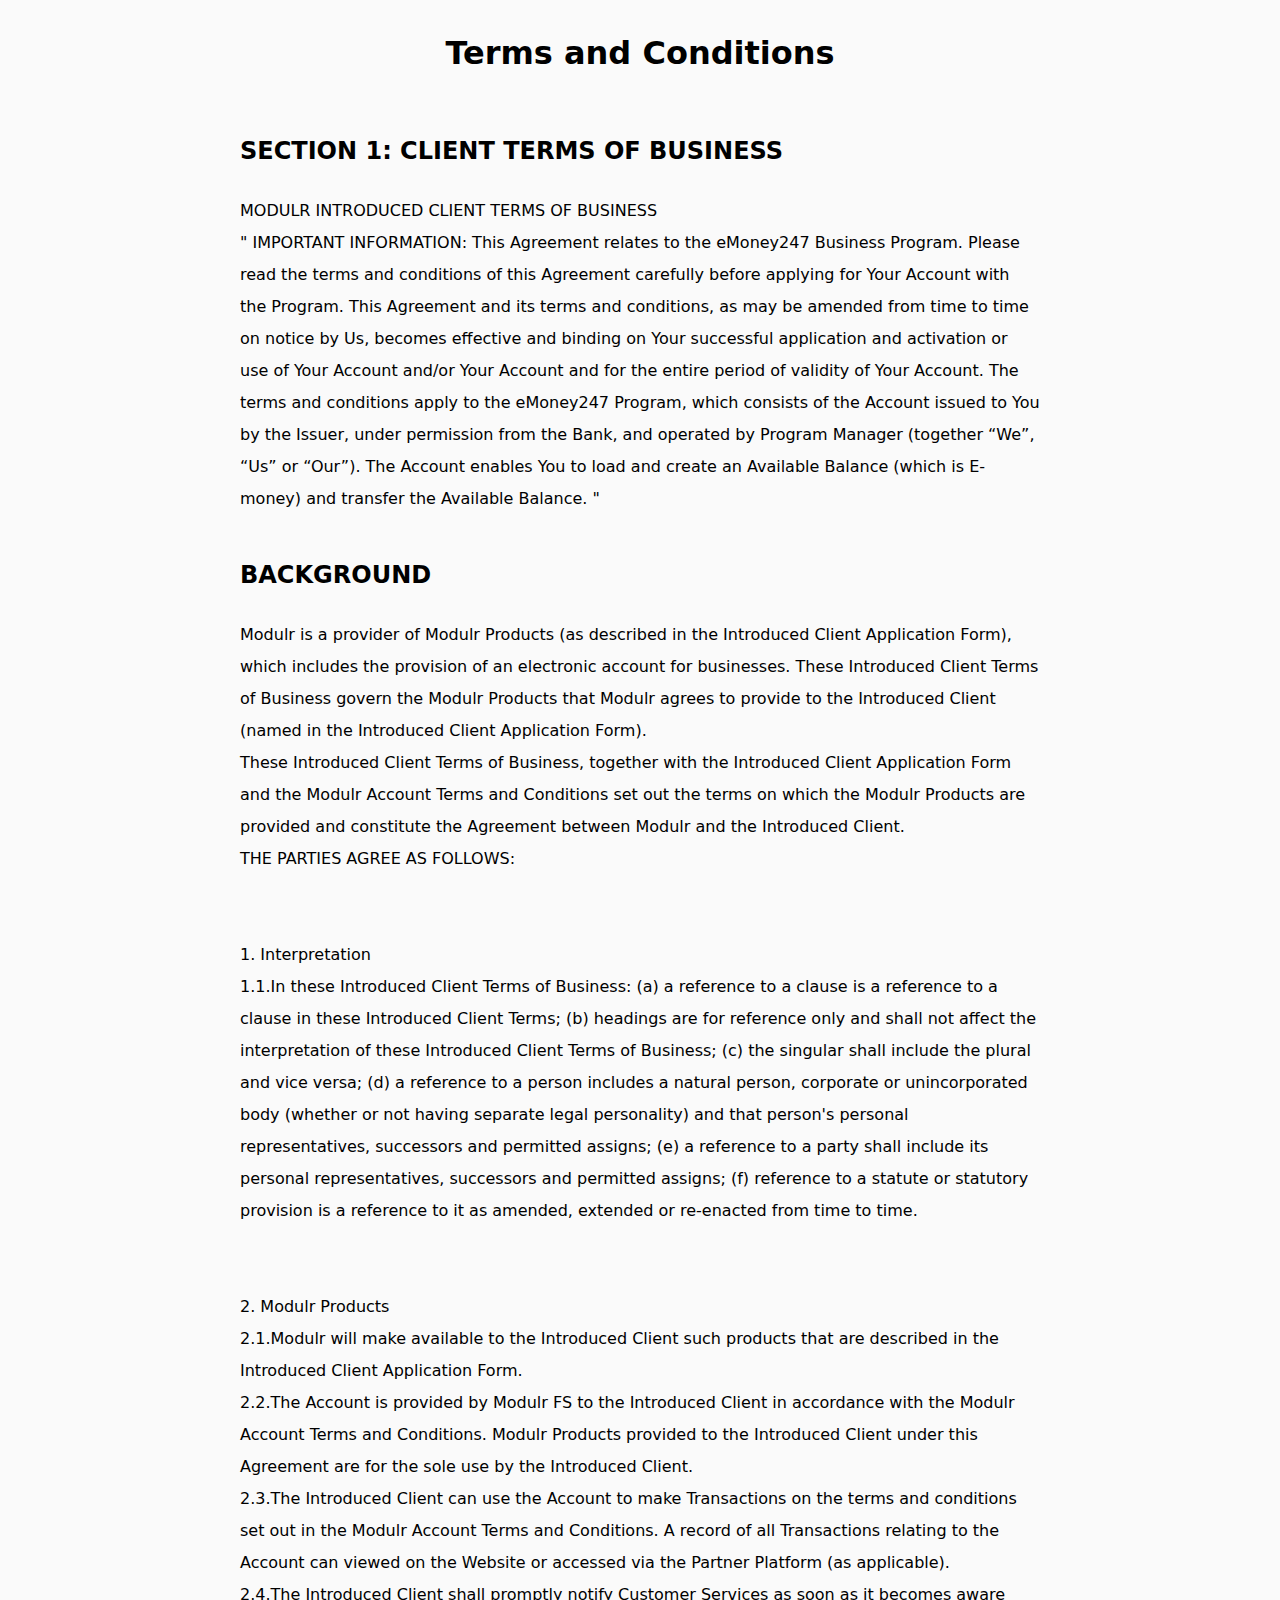
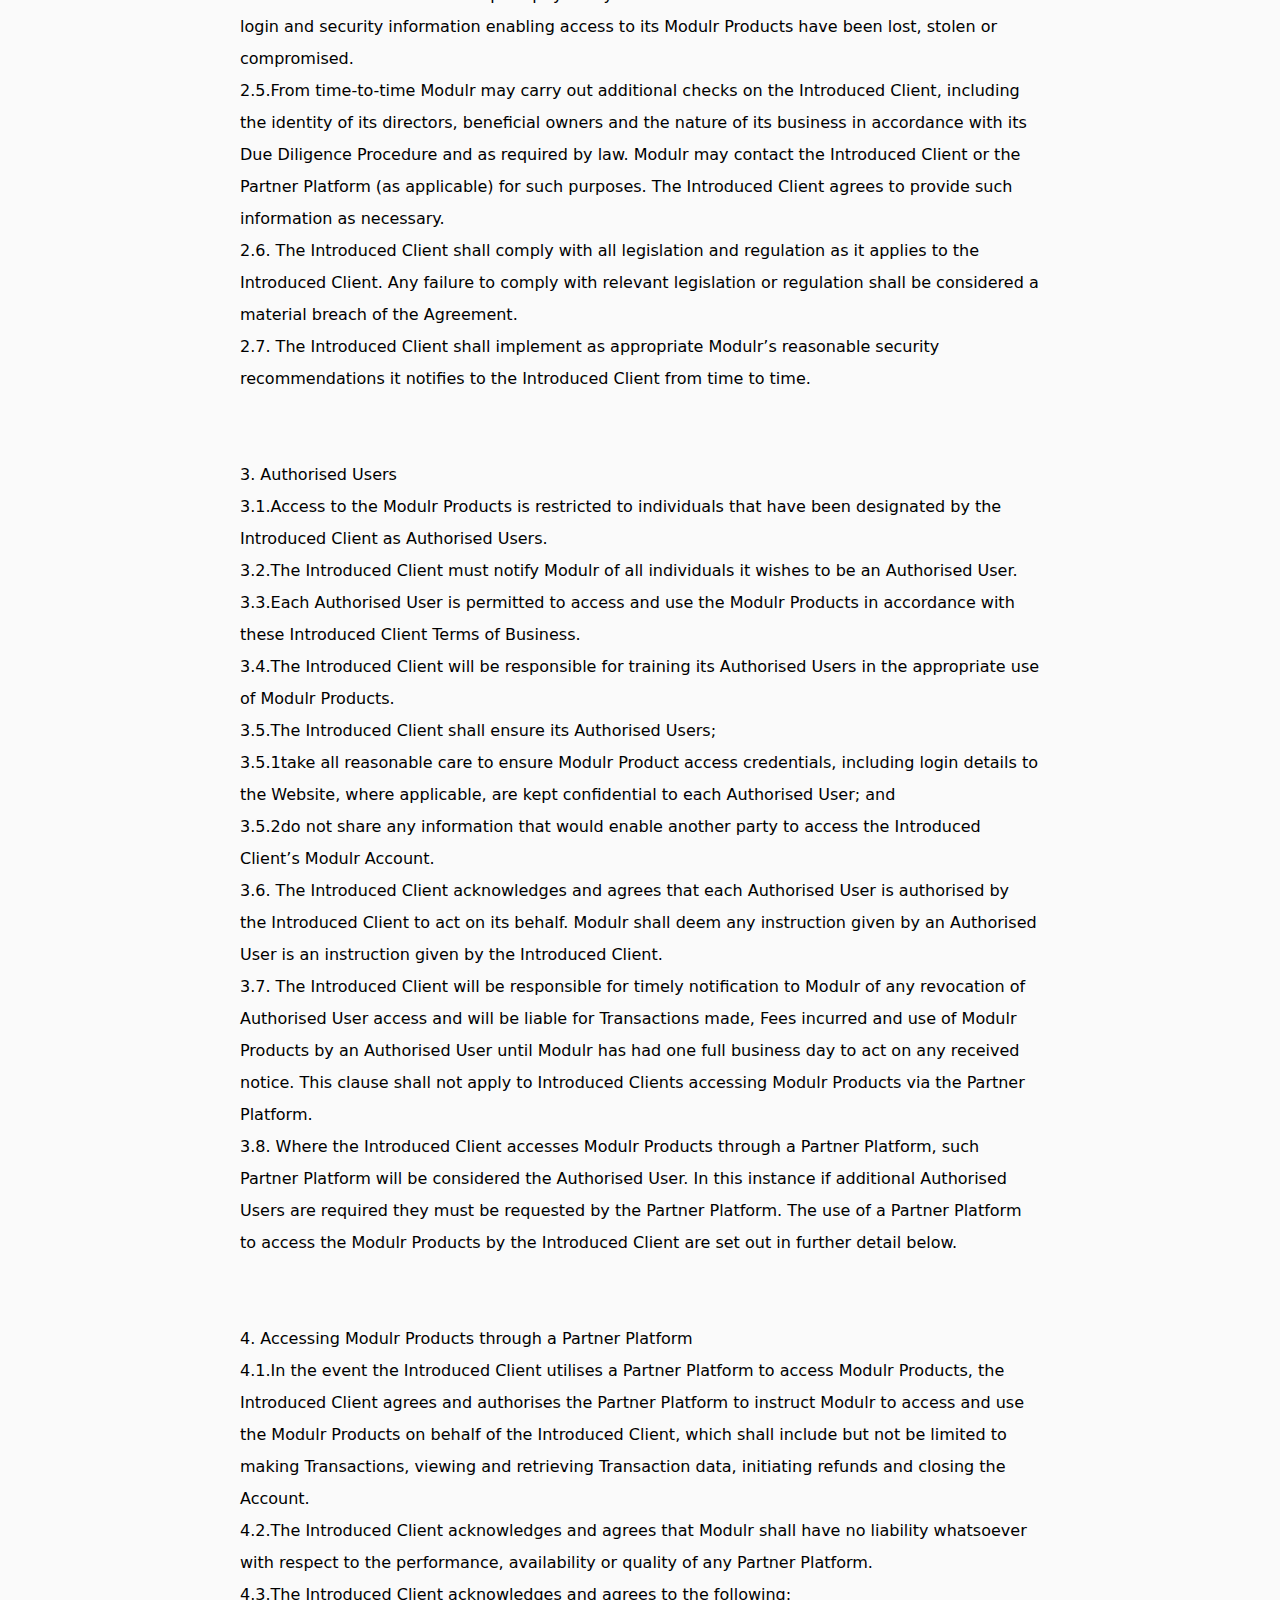
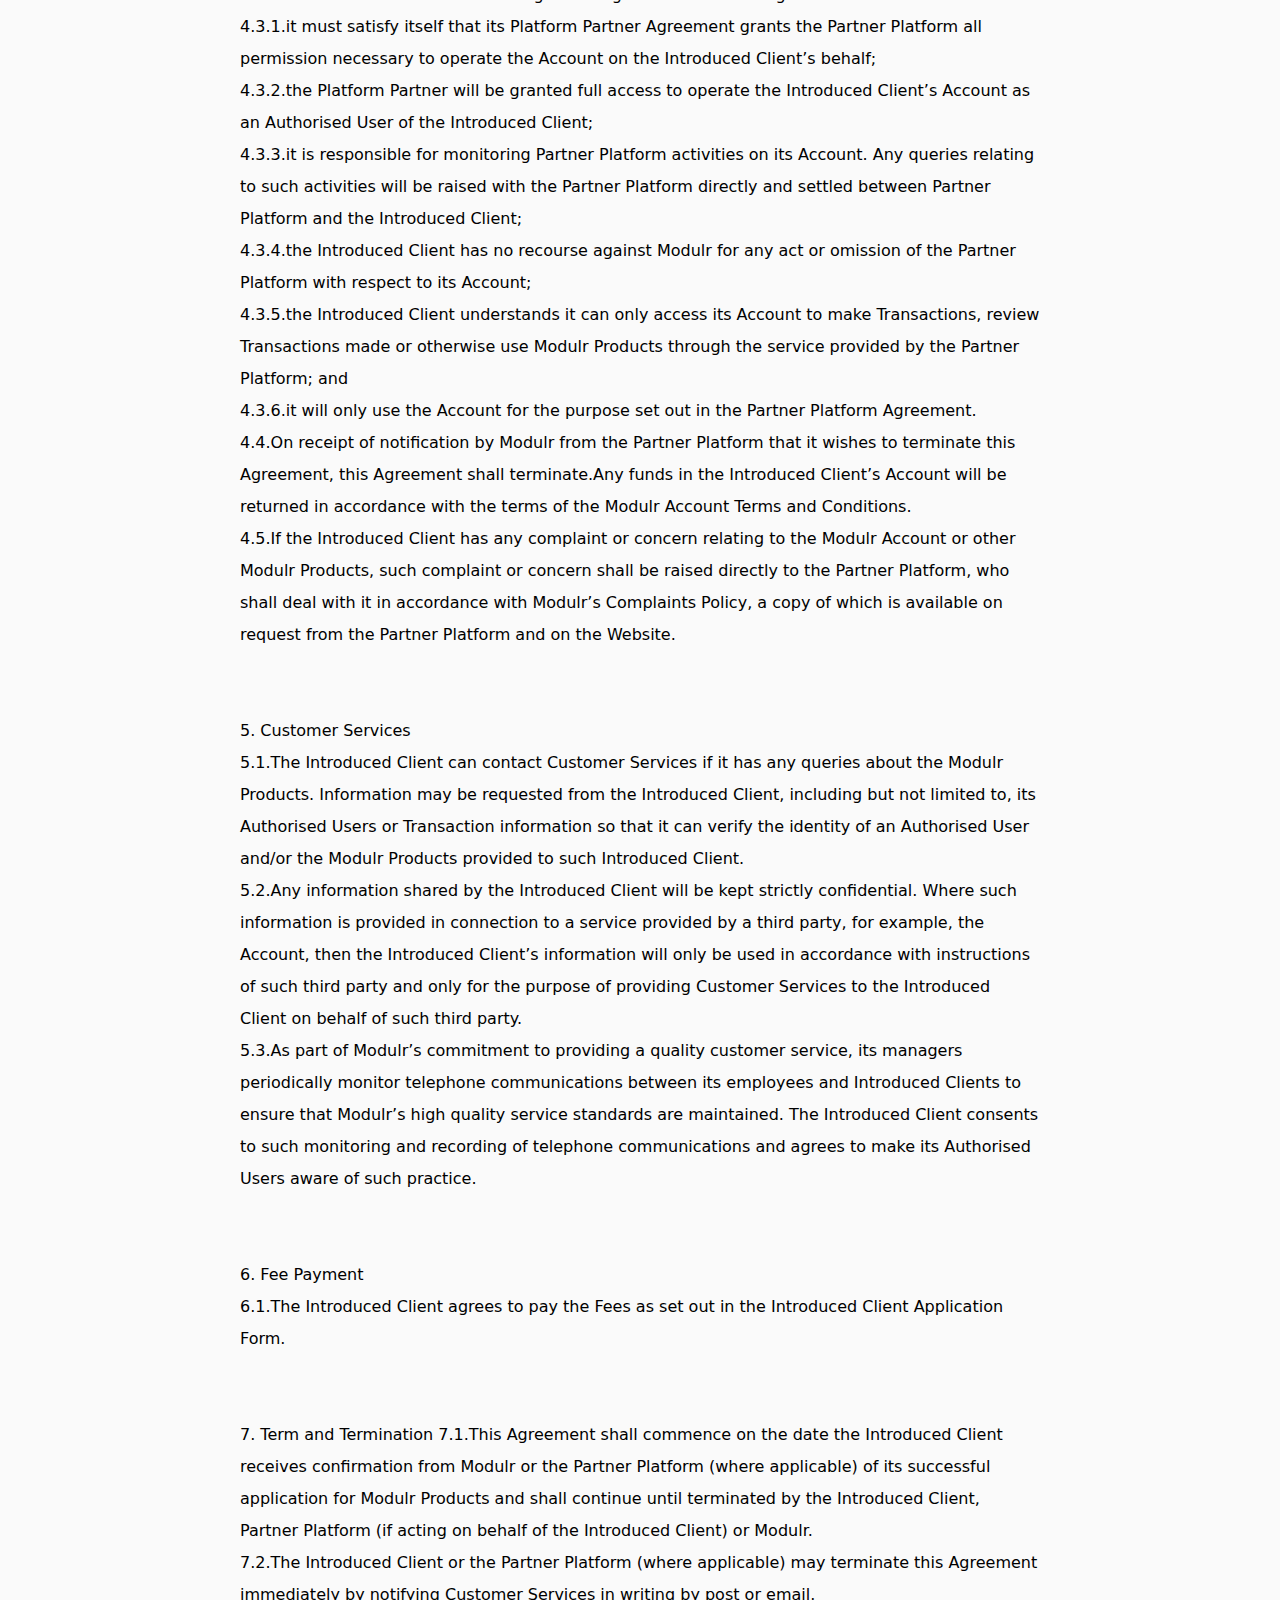
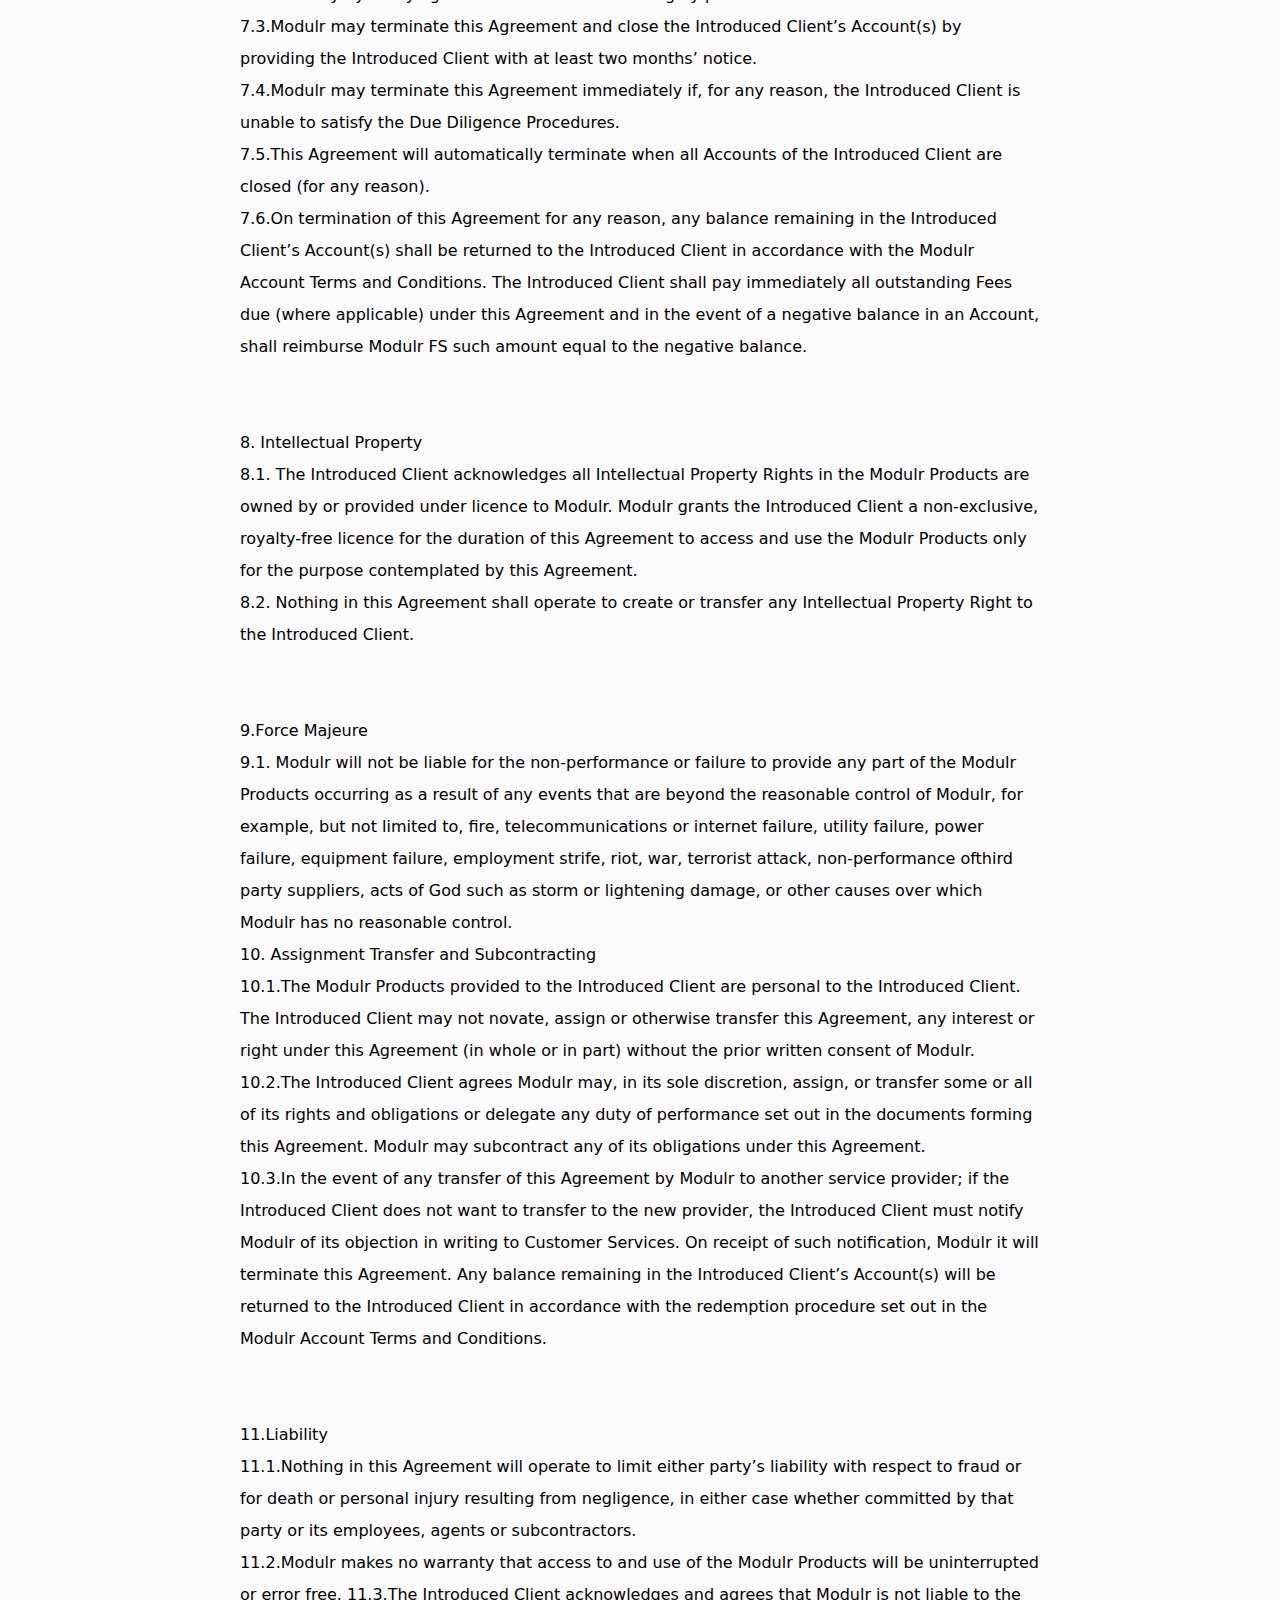
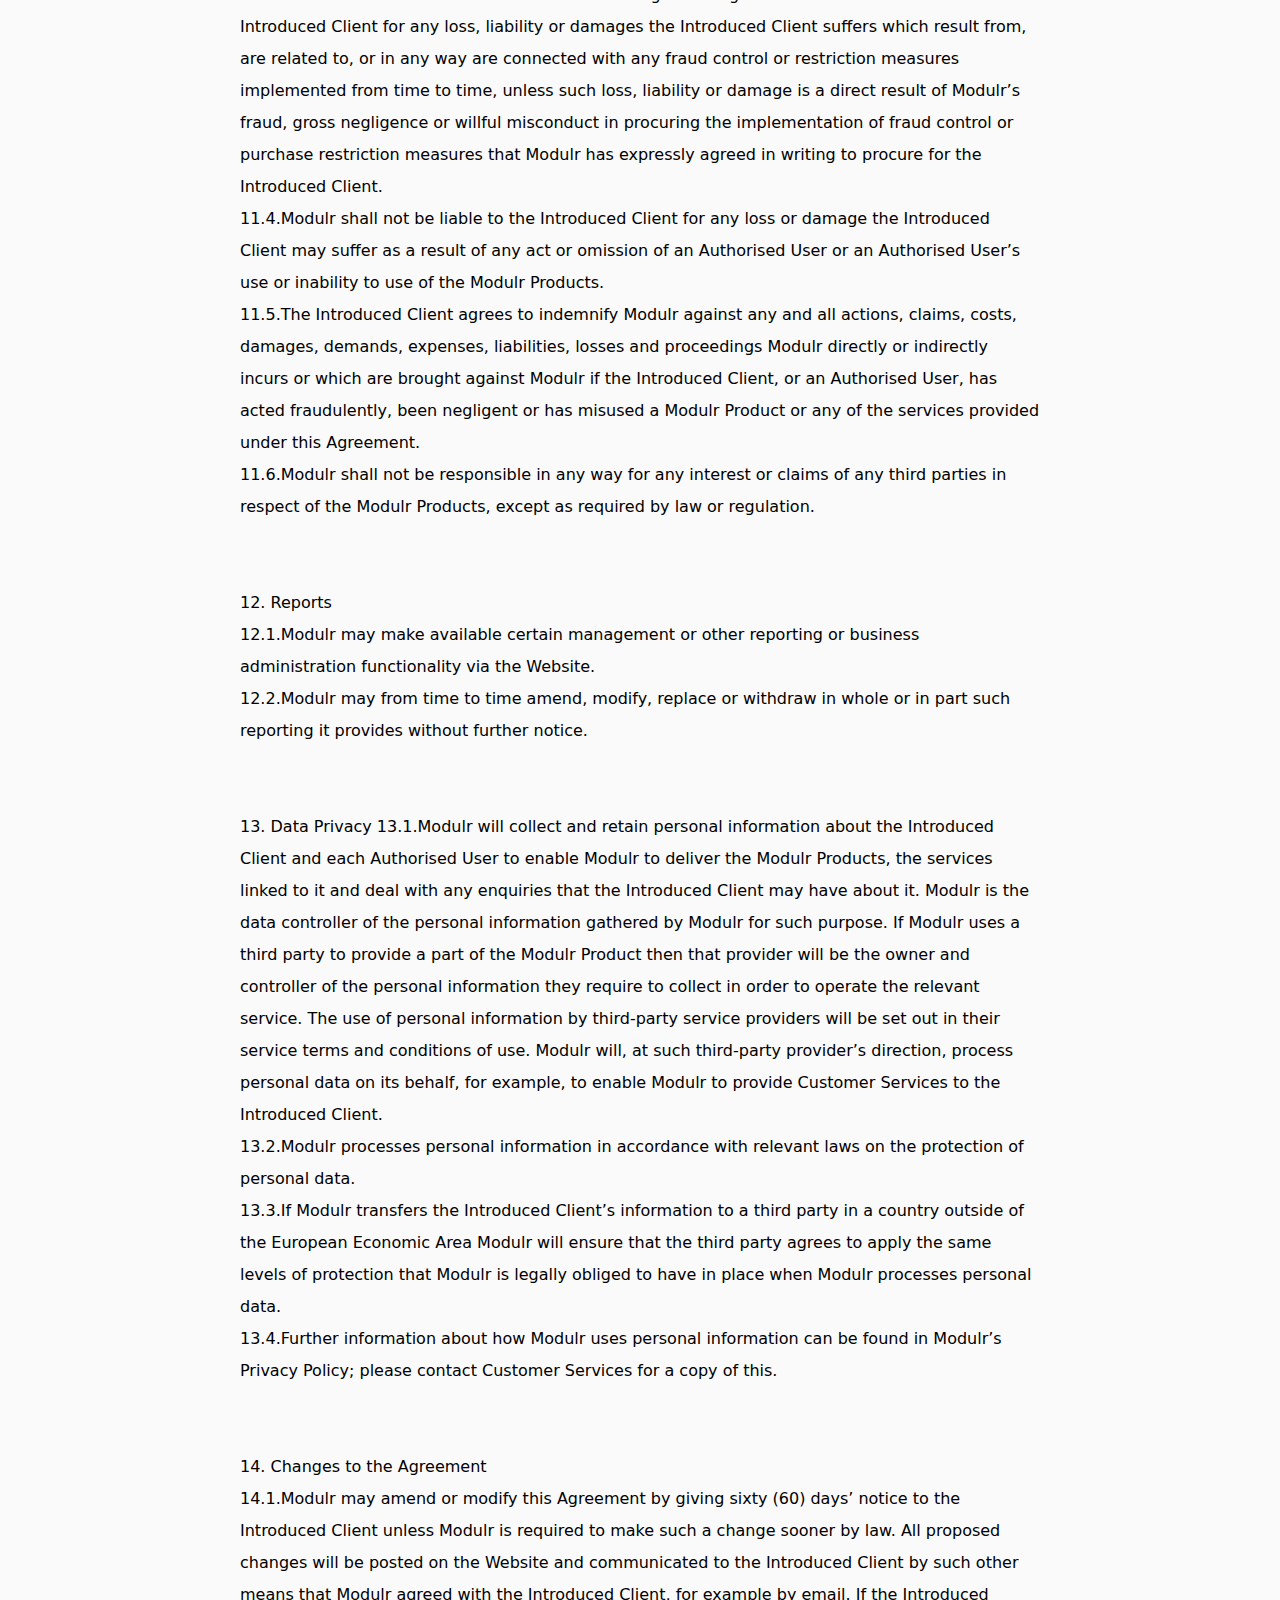
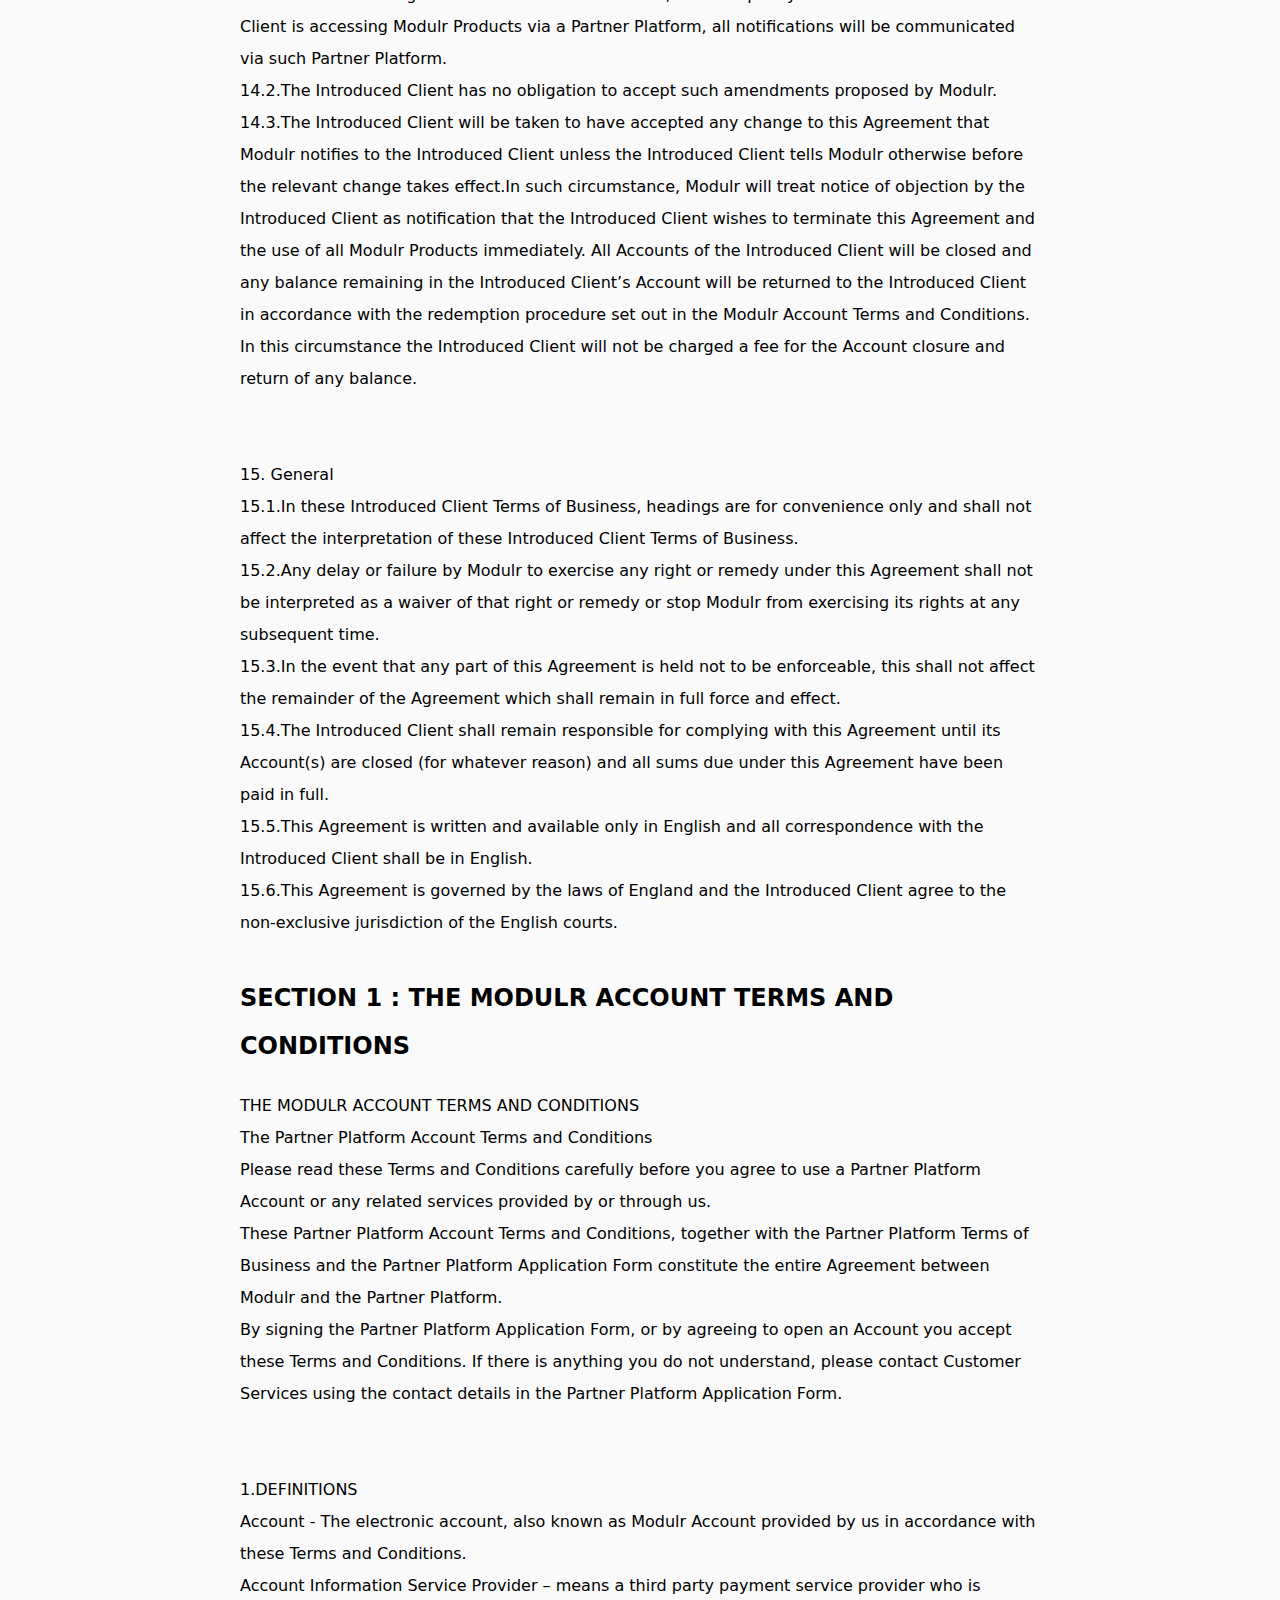
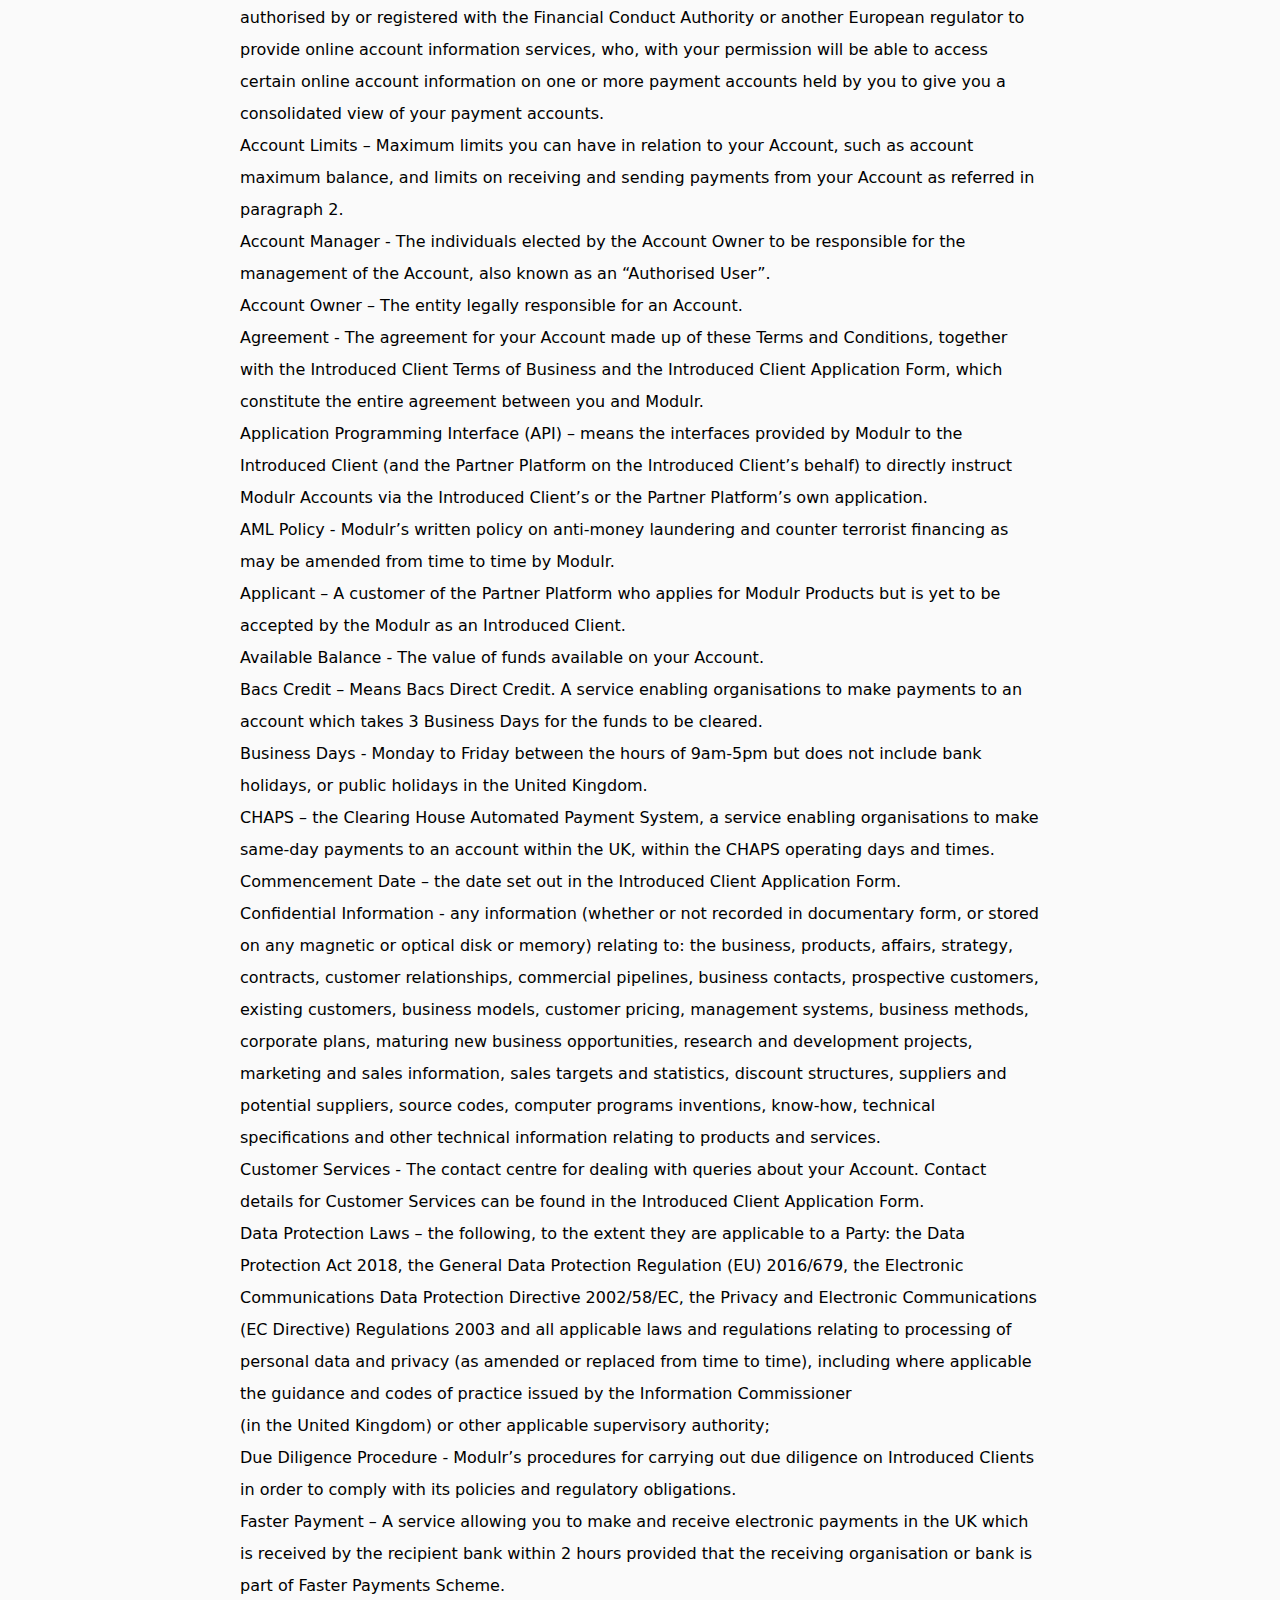
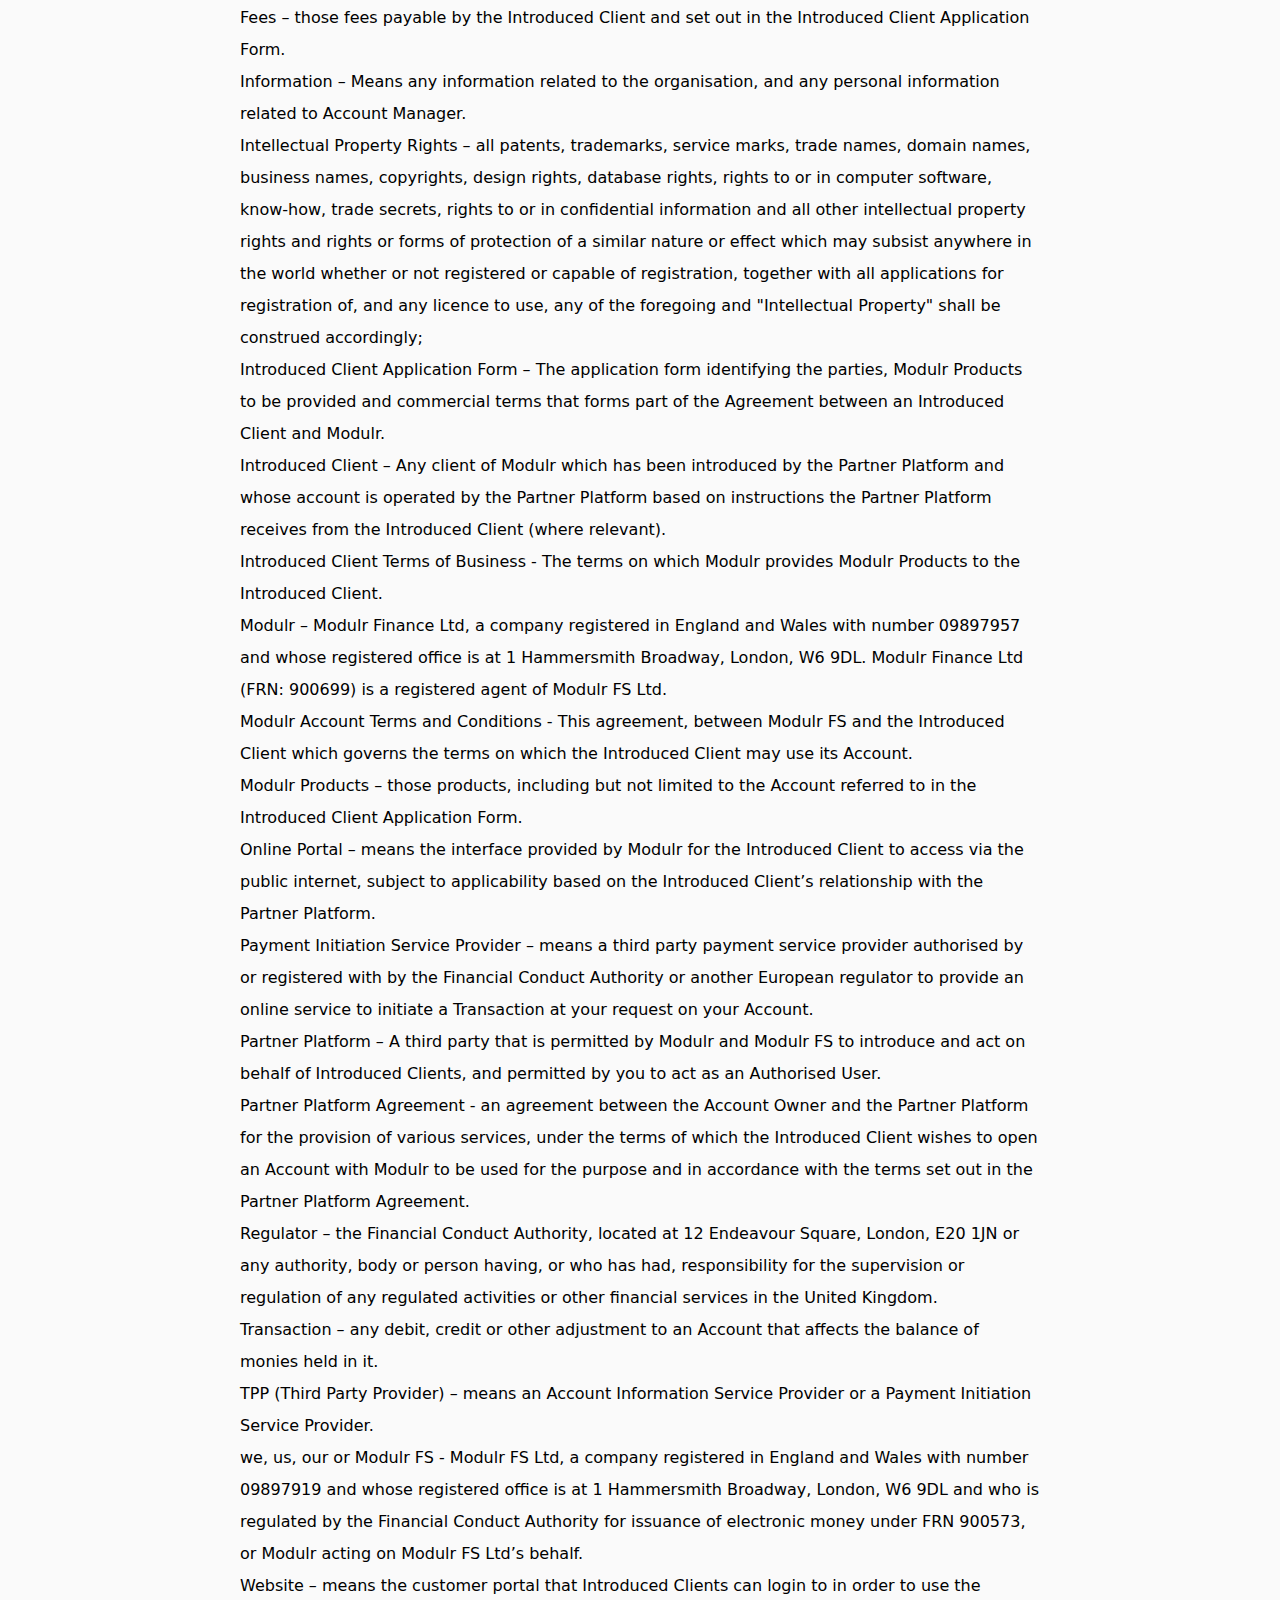
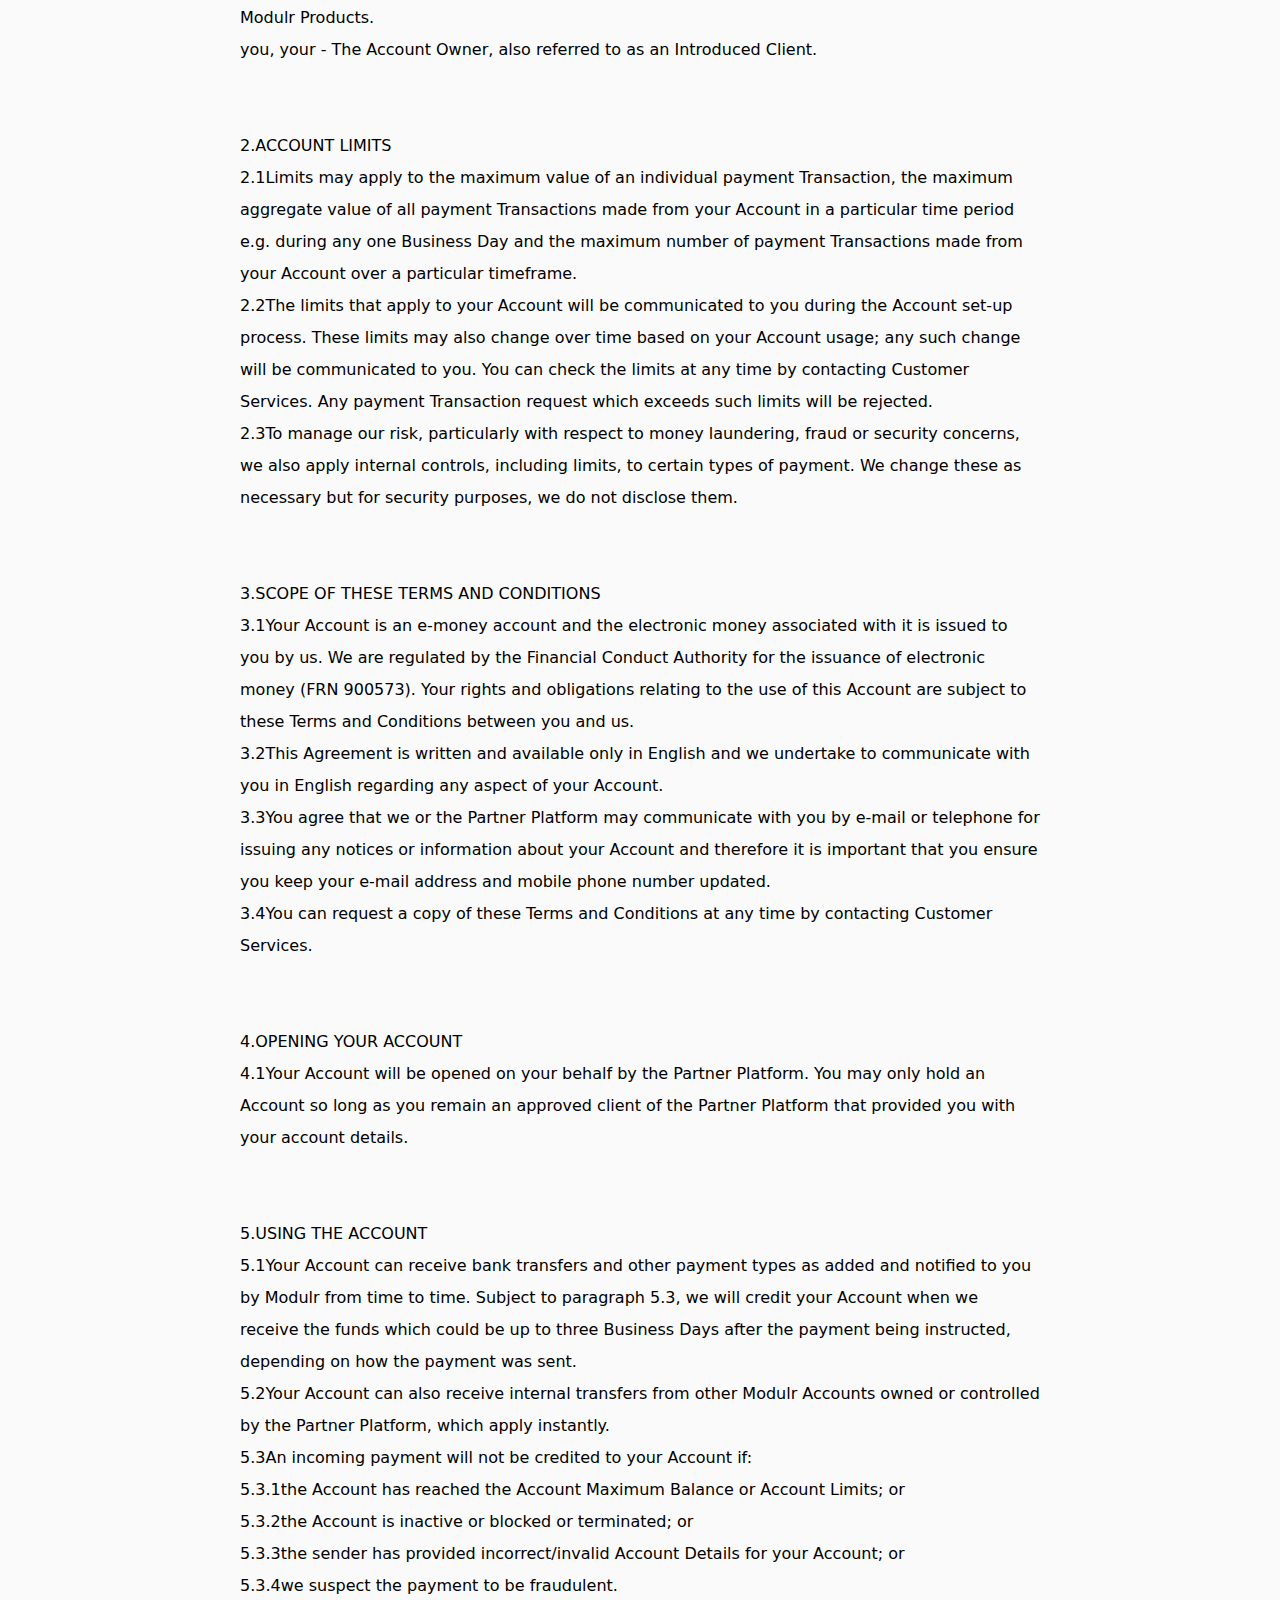
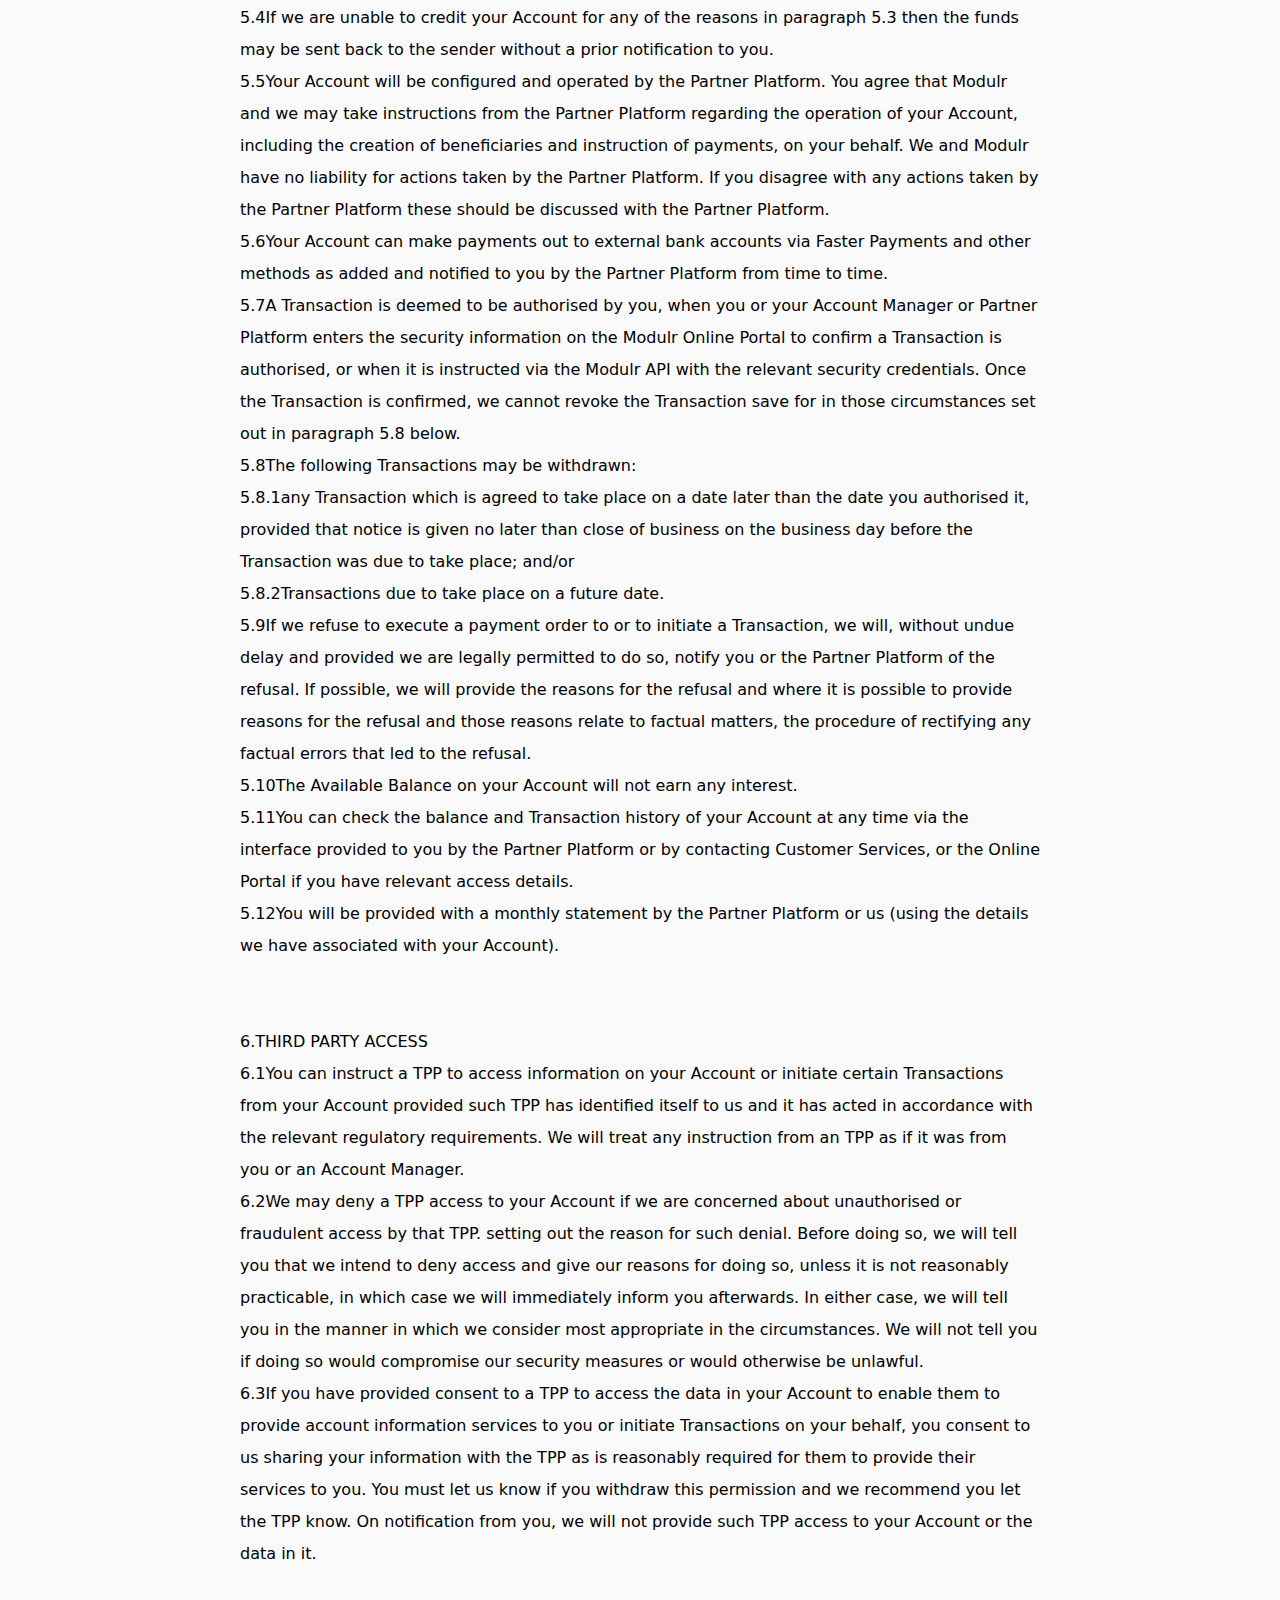
<file: terms-and-conditions.html>
<html lang="en">
<!DOCTYPE html>
<html lang="en" class="scroll-smooth">
<head>
    <meta charset="UTF-8"/>
    <meta http-equiv="X-UA-Compatible" content="IE=edge"/>
    <meta name="viewport" content="width=device-width, initial-scale=1.0"/>
    <title>
        eMoney247 Terms & Conditions
    </title>
    <link
            rel="shortcut icon"
            href="assets/images/favicon.png"
            type="image/x-icon"
    />

    <!--  funky meta tags  -->

    <meta property="og:type" content="website">
    <meta property="og:site_name" content="eMoney247">
    <meta property="og:title" content="eMoney247"/>
    <meta property="og:url" content="https://emoney247.co.uk"/>
    <meta property="og:description" content="eMoney247 digital and payment solutions">
    <meta name="description" content="eMoney247 digital and payment solutions">

    <meta property="og:image" itemprop="image" content="https://emoney247.co.uk/assets/images/meta.png">
    <meta property="og:image:type" content="image/png">
    <meta property="og:image:width" content="169"/>
    <meta property="og:image:height" content="54"/>

    <meta name="twitter:card" content="summary_large_image">

    <meta property="og:updated_time" content="1703876928"/>

    <style>
        body {
            max-width: 800px;
            display: grid;
            justify-items: start;
            font-family: system-ui;
            background: #fafafa;
            margin: 0 auto;
            line-height: 2;
        }

        h1{
            justify-self: center;
        }
    </style>
</head>

<body>

<h1>Terms and Conditions</h1>

<div>
    <h2>SECTION 1: CLIENT TERMS OF BUSINESS</h2>
    <p>
        MODULR INTRODUCED CLIENT TERMS OF BUSINESS<br>
        " IMPORTANT INFORMATION: This Agreement relates to the eMoney247 Business Program. Please read the terms and conditions of this Agreement carefully before applying for Your Account with the Program. This Agreement and its terms and conditions, as may be amended from time to time on notice by Us, becomes effective and binding on Your successful application and activation or use of Your Account and/or Your Account and for the entire period of validity of Your Account. The terms and conditions apply to the eMoney247 Program, which consists of the Account issued to You by the Issuer, under permission from the Bank, and operated by Program Manager (together “We”, “Us” or “Our”). The Account enables You to load and create an Available Balance (which is E-money) and transfer the Available Balance. "
    </p>
</div>

<div>
    <h2>BACKGROUND</h2>
    <p>
        Modulr is a provider of Modulr Products (as described in the Introduced Client Application Form), which includes the provision of an electronic account for businesses. These Introduced Client Terms of Business govern the Modulr Products that Modulr agrees to provide to the Introduced Client (named in the Introduced Client Application Form).<br>
        These Introduced Client Terms of Business, together with the Introduced Client Application Form and the Modulr Account Terms and Conditions set out the terms on which the Modulr Products are provided and constitute the Agreement between Modulr and the Introduced Client.<br>
        THE PARTIES AGREE AS FOLLOWS:<br>
        <br><br>
        1.     Interpretation <br>
        1.1.In these Introduced Client Terms of Business: (a) a reference to a clause is a reference to a clause in these Introduced Client Terms; (b) headings are for reference only and shall not affect the interpretation of these Introduced Client Terms of Business; (c) the singular shall include the plural and vice versa; (d) a reference to a person includes a natural person, corporate or unincorporated body (whether or not having separate legal personality) and that person's personal representatives, successors and permitted assigns; (e) a reference to a party shall include its personal representatives, successors and permitted assigns; (f) reference to a statute or statutory provision is a reference to it as amended, extended or re-enacted from time to time. <br>
        <br><br>
        2. Modulr Products <br>
        2.1.Modulr will make available to the Introduced Client such products that are described in the Introduced Client Application Form. <br>
        2.2.The Account is provided by Modulr FS to the Introduced Client in accordance with the Modulr Account Terms and Conditions. Modulr Products provided to the Introduced Client under this Agreement are for the sole use by the Introduced Client. <br>
        2.3.The Introduced Client can use the Account to make Transactions on the terms and conditions set out in the Modulr Account Terms and Conditions. A record of all Transactions relating to the Account can viewed on the Website or accessed via the Partner Platform (as applicable). <br>
        2.4.The Introduced Client shall promptly notify Customer Services as soon as it becomes aware login and security information enabling access to its Modulr Products have been lost, stolen or compromised. <br>
        2.5.From time-to-time Modulr may carry out additional checks on the Introduced Client, including the identity of its directors, beneficial owners and the nature of its business in accordance with its Due Diligence Procedure and as required by law. Modulr may contact the Introduced Client or the Partner Platform (as applicable) for such purposes. The Introduced Client agrees to provide such information as necessary. <br>
        2.6. The Introduced Client shall comply with all legislation and regulation as it applies to the Introduced Client. Any failure to comply with relevant legislation or regulation shall be considered a material breach of the Agreement. <br>
        2.7. The Introduced Client shall implement as appropriate Modulr’s reasonable security recommendations it notifies to the Introduced Client from time to time. <br>
        <br><br>
        3. Authorised Users <br>
        3.1.Access to the Modulr Products is restricted to individuals that have been designated by the Introduced Client as Authorised Users. <br>
        3.2.The Introduced Client must notify Modulr of all individuals it wishes to be an Authorised User. <br>
        3.3.Each Authorised User is permitted to access and use the Modulr Products in accordance with these Introduced Client Terms of Business. <br>
        3.4.The Introduced Client will be responsible for training its Authorised Users in the appropriate use of Modulr Products. <br>
        3.5.The Introduced Client shall ensure its Authorised Users; <br>
        3.5.1take all reasonable care to ensure Modulr Product access credentials, including login details to the Website, where applicable, are kept confidential to each Authorised User; and <br>
        3.5.2do not share any information that would enable another party to access the Introduced Client’s Modulr Account. <br>
        3.6. The Introduced Client acknowledges and agrees that each Authorised User is authorised by the Introduced Client to act on its behalf. Modulr shall deem any instruction given by an Authorised User is an instruction given by the Introduced Client. <br>
        3.7. The Introduced Client will be responsible for timely notification to Modulr of any revocation of Authorised User access and will be liable for Transactions made, Fees incurred and use of Modulr Products by an Authorised User until Modulr has had one full business day to act on any received notice. This clause shall not apply to Introduced Clients accessing Modulr Products via the Partner Platform. <br>
        3.8. Where the Introduced Client accesses Modulr Products through a Partner Platform, such Partner Platform will be considered the Authorised User. In this instance if additional Authorised Users are required they must be requested by the Partner Platform. The use of a Partner Platform to access the Modulr Products by the Introduced Client are set out in further detail below. <br>
        <br><br>
        4. Accessing Modulr Products through a Partner Platform <br>
        4.1.In the event the Introduced Client utilises a Partner Platform to access Modulr Products, the Introduced Client agrees and authorises the Partner Platform to instruct Modulr to access and use the Modulr Products on behalf of the Introduced Client, which shall include but not be limited to making Transactions, viewing and retrieving Transaction data, initiating refunds and closing the Account. <br>
        4.2.The Introduced Client acknowledges and agrees that Modulr shall have no liability whatsoever with respect to the performance, availability or quality of any Partner Platform. <br>
        4.3.The Introduced Client acknowledges and agrees to the following: <br>
        4.3.1.it must satisfy itself that its Platform Partner Agreement grants the Partner Platform all permission necessary to operate the Account on the Introduced Client’s behalf; <br>
        4.3.2.the Platform Partner will be granted full access to operate the Introduced Client’s Account as an Authorised User of the Introduced Client; <br>
        4.3.3.it is responsible for monitoring Partner Platform activities on its Account. Any queries relating to such activities will be raised with the Partner Platform directly and settled between Partner Platform and the Introduced Client; <br>
        4.3.4.the Introduced Client has no recourse against Modulr for any act or omission of the Partner Platform with respect to its Account; <br>
        4.3.5.the Introduced Client understands it can only access its Account to make Transactions, review Transactions made or otherwise use Modulr Products through the service provided by the Partner Platform; and <br>
        4.3.6.it will only use the Account for the purpose set out in the Partner Platform Agreement. <br>
        4.4.On receipt of notification by Modulr from the Partner Platform that it wishes to terminate this Agreement, this Agreement shall terminate.Any funds in the Introduced Client’s Account will be returned in accordance with the terms of the Modulr Account Terms and Conditions. <br>
        4.5.If the Introduced Client has any complaint or concern relating to the Modulr Account or other Modulr Products, such complaint or concern shall be raised directly to the Partner Platform, who shall deal with it in accordance with Modulr’s Complaints Policy, a copy of which is available on request from the Partner Platform and on the Website. <br>
        <br><br>
        5. Customer Services <br>
        5.1.The Introduced Client can contact Customer Services if it has any queries about the Modulr Products. Information may be requested from the Introduced Client, including but not limited to, its Authorised Users or Transaction information so that it can verify the identity of an Authorised User and/or the Modulr Products provided to such Introduced Client. <br>
        5.2.Any information shared by the Introduced Client will be kept strictly confidential. Where such information is provided in connection to a service provided by a third party, for example, the Account, then the Introduced Client’s information will only be used in accordance with instructions of such third party and only for the purpose of providing Customer Services to the Introduced Client on behalf of such third party. <br>
        5.3.As part of Modulr’s commitment to providing a quality customer service, its managers periodically monitor telephone communications between its employees and Introduced Clients to ensure that Modulr’s high quality service standards are maintained. The Introduced Client consents to such monitoring and recording of telephone communications and agrees to make its Authorised Users aware of such practice. <br>
        <br><br>
        6. Fee Payment <br>
        6.1.The Introduced Client agrees to pay the Fees as set out in the Introduced Client Application Form. <br>
        <br><br>
        7. Term and Termination
        7.1.This Agreement shall commence on the date the Introduced Client receives confirmation from Modulr or the Partner Platform (where applicable) of its successful application for Modulr Products and shall continue until terminated by the Introduced Client, Partner Platform (if acting on behalf of the Introduced Client) or Modulr. <br>
        7.2.The Introduced Client or the Partner Platform (where applicable) may terminate this Agreement immediately by notifying Customer Services in writing by post or email. <br>
        7.3.Modulr may terminate this Agreement and close the Introduced Client’s Account(s) by providing the Introduced Client with at least two months’ notice. <br>
        7.4.Modulr may terminate this Agreement immediately if, for any reason, the Introduced Client is unable to satisfy the Due Diligence Procedures. <br>
        7.5.This Agreement will automatically terminate when all Accounts of the Introduced Client are closed (for any reason). <br>
        7.6.On termination of this Agreement for any reason, any balance remaining in the Introduced Client’s Account(s) shall be returned to the Introduced Client in accordance with the Modulr Account Terms and Conditions. The Introduced Client shall pay immediately all outstanding Fees due (where applicable) under this Agreement and in the event of a negative balance in an Account, shall reimburse Modulr FS such amount equal to the negative balance. <br>
        <br><br>
        8. Intellectual Property <br>
        8.1. The Introduced Client acknowledges all Intellectual Property Rights in the Modulr Products are owned by or provided under licence to Modulr. Modulr grants the Introduced Client a non-exclusive, royalty-free licence for the duration of this Agreement to access and use the Modulr Products only for the purpose contemplated by this Agreement. <br>
        8.2. Nothing in this Agreement shall operate to create or transfer any Intellectual Property Right to the Introduced Client. <br>
        <br><br>
        9.Force Majeure <br>
        9.1. Modulr will not be liable for the non-performance or failure to provide any part of the Modulr Products occurring as a result of any events that are beyond the reasonable control of Modulr, for example, but not limited to, fire, telecommunications or internet failure, utility failure, power failure, equipment failure, employment strife, riot, war, terrorist attack, non-performance ofthird party suppliers, acts of God such as storm or lightening damage, or other causes over which Modulr has no reasonable control. <br>
        10. Assignment Transfer and Subcontracting <br>
        10.1.The Modulr Products provided to the Introduced Client are personal to the Introduced Client. The Introduced Client may not novate, assign or otherwise transfer this Agreement, any interest or right under this Agreement (in whole or in part) without the prior written consent of Modulr. <br>
        10.2.The Introduced Client agrees Modulr may, in its sole discretion, assign, or transfer some or all of its rights and obligations or delegate any duty of performance set out in the documents forming this Agreement. Modulr may subcontract any of its obligations under this Agreement.<br>
        10.3.In the event of any transfer of this Agreement by Modulr to another service provider; if the Introduced Client does not want to transfer to the new provider, the Introduced Client must notify Modulr of its objection in writing to Customer Services. On receipt of such notification, Modulr it will terminate this Agreement. Any balance remaining in the Introduced Client’s Account(s) will be returned to the Introduced Client in accordance with the redemption procedure set out in the Modulr Account Terms and Conditions. <br>
        <br><br>
        11.Liability <br>
        11.1.Nothing in this Agreement will operate to limit either party’s liability with respect to fraud or for death or personal injury resulting from negligence, in either case whether committed by that party or its employees, agents or subcontractors. <br>
        11.2.Modulr makes no warranty that access to and use of the Modulr Products will be uninterrupted or error free.
        11.3.The Introduced Client acknowledges and agrees that Modulr is not liable to the Introduced Client for any loss, liability or damages the Introduced Client suffers which result from, are related to, or in any way are connected with any fraud control or restriction measures implemented from time to time, unless such loss, liability or damage is a direct result of Modulr’s fraud, gross negligence or willful misconduct in procuring the implementation of fraud control or purchase restriction measures that Modulr has expressly agreed in writing to procure for the Introduced Client. <br>
        11.4.Modulr shall not be liable to the Introduced Client for any loss or damage the Introduced Client may suffer as a result of any act or omission of an Authorised User or an Authorised User’s use or inability to use of the Modulr Products. <br>
        11.5.The Introduced Client agrees to indemnify Modulr against any and all actions, claims, costs, damages, demands, expenses, liabilities, losses and proceedings Modulr directly or indirectly incurs or which are brought against Modulr if the Introduced Client, or an Authorised User, has acted fraudulently, been negligent or has misused a Modulr Product or any of the services provided under this Agreement. <br>
        11.6.Modulr shall not be responsible in any way for any interest or claims of any third parties in respect of the Modulr Products, except as required by law or regulation. <br>
        <br><br>
        12. Reports<br>
        12.1.Modulr may make available certain management or other reporting or business administration functionality via the Website.<br>
        12.2.Modulr may from time to time amend, modify, replace or withdraw in whole or in part such reporting it provides without further notice. <br>
        <br><br>
        13. Data Privacy
        13.1.Modulr will collect and retain personal information about the Introduced Client and each Authorised User to enable Modulr to deliver the Modulr Products, the services linked to it and deal with any enquiries that the Introduced Client may have about it. Modulr is the data controller of the personal information gathered by Modulr for such purpose. If Modulr uses a third party to provide a part of the Modulr Product then that provider will be the owner and controller of the personal information they require to collect in order to operate the relevant service. The use of personal information by third-party service providers will be set out in their service terms and conditions of use. Modulr will, at such third-party provider’s direction, process personal data on its behalf, for example, to enable Modulr to provide Customer Services to the Introduced Client. <br>
        13.2.Modulr processes personal information in accordance with relevant laws on the protection of personal data. <br>
        13.3.If Modulr transfers the Introduced Client’s information to a third party in a country outside of the European Economic Area Modulr will ensure that the third party agrees to apply the same levels of protection that Modulr is legally obliged to have in place when Modulr processes personal data. <br>
        13.4.Further information about how Modulr uses personal information can be found in Modulr’s Privacy Policy; please contact Customer Services for a copy of this. <br>
        <br><br>
        14. Changes to the Agreement <br>
        14.1.Modulr may amend or modify this Agreement by giving sixty (60) days’ notice to the Introduced Client unless Modulr is required to make such a change sooner by law. All proposed changes will be posted on the Website and communicated to the Introduced Client by such other means that Modulr agreed with the Introduced Client, for example by email. If the Introduced Client is accessing Modulr Products via a Partner Platform, all notifications will be communicated via such Partner Platform. <br>
        14.2.The Introduced Client has no obligation to accept such amendments proposed by Modulr. <br>
        14.3.The Introduced Client will be taken to have accepted any change to this Agreement that Modulr notifies to the Introduced Client unless the Introduced Client tells Modulr otherwise before the relevant change takes effect.In such circumstance, Modulr will treat notice of objection by the Introduced Client as notification that the Introduced Client wishes to terminate this Agreement and the use of all Modulr Products immediately. All Accounts of the Introduced Client will be closed and any balance remaining in the Introduced Client’s Account will be returned to the Introduced Client in accordance with the redemption procedure set out in the Modulr Account Terms and Conditions. In this circumstance the Introduced Client will not be charged a fee for the Account closure and return of any balance. <br>
        <br><br>
        15. General <br>
        15.1.In these Introduced Client Terms of Business, headings are for convenience only and shall not affect the interpretation of these Introduced Client Terms of Business. <br>
        15.2.Any delay or failure by Modulr to exercise any right or remedy under this Agreement shall not be interpreted as a waiver of that right or remedy or stop Modulr from exercising its rights at any subsequent time. <br>
        15.3.In the event that any part of this Agreement is held not to be enforceable, this shall not affect the remainder of the Agreement which shall remain in full force and effect.<br>
        15.4.The Introduced Client shall remain responsible for complying with this Agreement until its Account(s) are closed (for whatever reason) and all sums due under this Agreement have been paid in full. <br>
        15.5.This Agreement is written and available only in English and all correspondence with the Introduced Client shall be in English.<br>
        15.6.This Agreement is governed by the laws of England and the Introduced Client agree to the non-exclusive jurisdiction of the English courts.
    </p>
</div>

<div>
    <h2>SECTION 1 : THE MODULR ACCOUNT TERMS AND CONDITIONS</h2>
    <p>
        THE MODULR ACCOUNT TERMS AND CONDITIONS<br>
        The Partner Platform Account Terms and Conditions<br>
        Please read these Terms and Conditions carefully before you agree to use a Partner Platform Account or any related services provided by or through us.<br>
        These Partner Platform Account Terms and Conditions, together with the Partner Platform Terms of Business and the Partner Platform Application Form constitute the entire Agreement between Modulr and the Partner Platform.<br>
        By signing the Partner Platform Application Form, or by agreeing to open an Account you accept these Terms and Conditions. If there is anything you do not understand, please contact Customer Services using the contact details in the Partner Platform Application Form.<br>
        <br><br>
        1.DEFINITIONS<br>
        Account - The electronic account, also known as Modulr Account provided by us in accordance with these Terms and Conditions.<br>
        Account Information Service Provider – means a third party payment service provider who is authorised by or registered with the Financial Conduct Authority or another European regulator to provide online account information services, who, with your permission will be able to access certain online account information on one or more payment accounts held by you to give you a consolidated view of your payment accounts.<br>
        Account Limits – Maximum limits you can have in relation to your Account, such as account maximum balance, and limits on receiving and sending payments from your Account as referred in paragraph 2.<br>
        Account Manager - The individuals elected by the Account Owner to be responsible for the management of the Account, also known as an “Authorised User”.<br>
        Account Owner – The entity legally responsible for an Account.<br>
        Agreement - The agreement for your Account made up of these Terms and Conditions, together with the Introduced Client Terms of Business and the Introduced Client Application Form, which constitute the entire agreement between you and Modulr.<br>
        Application Programming Interface (API) – means the interfaces provided by Modulr to the Introduced Client (and the Partner Platform on the Introduced Client’s behalf) to directly instruct Modulr Accounts via the Introduced Client’s or the Partner Platform’s own application.<br>
        AML Policy - Modulr’s written policy on anti-money laundering and counter terrorist financing as may be amended from time to time by Modulr.<br>
        Applicant – A customer of the Partner Platform who applies for Modulr Products but is yet to be accepted by the Modulr as an Introduced Client.<br>
        Available Balance - The value of funds available on your Account.<br>
        Bacs Credit – Means Bacs Direct Credit. A service enabling organisations to make payments to an account which takes 3 Business Days for the funds to be cleared.<br>
        Business Days - Monday to Friday between the hours of 9am-5pm but does not include bank holidays, or public holidays in the United Kingdom.<br>
        CHAPS – the Clearing House Automated Payment System, a service enabling organisations to make same-day payments to an account within the UK, within the CHAPS operating days and times.<br>
        Commencement Date – the date set out in the Introduced Client Application Form.<br>
        Confidential Information - any information (whether or not recorded in documentary form, or stored on any magnetic or optical disk or memory) relating to: the business, products, affairs, strategy, contracts, customer relationships, commercial pipelines, business contacts, prospective customers, existing customers, business models, customer pricing, management systems, business methods, corporate plans, maturing new business opportunities, research and development projects, marketing and sales information, sales targets and statistics, discount structures, suppliers and potential suppliers, source codes, computer programs inventions, know-how, technical specifications and other technical information relating to products and services.<br>
        Customer Services - The contact centre for dealing with queries about your Account. Contact details for Customer Services can be found in the Introduced Client Application Form.<br>
        Data Protection Laws – the following, to the extent they are applicable to a Party: the Data Protection Act 2018, the General Data Protection Regulation (EU) 2016/679, the Electronic Communications Data Protection Directive 2002/58/EC, the Privacy and Electronic Communications (EC Directive) Regulations 2003 and all applicable laws and regulations relating to processing of personal data and privacy (as amended or replaced from time to time), including where applicable the guidance and codes of practice issued by the Information Commissioner<br>
        (in the United Kingdom) or other applicable supervisory authority;<br>
        Due Diligence Procedure - Modulr’s procedures for carrying out due diligence on Introduced Clients in order to comply with its policies and regulatory obligations.<br>
        Faster Payment – A service allowing you to make and receive electronic payments in the UK which is received by the recipient bank within 2 hours provided that the receiving organisation or bank is part of Faster Payments Scheme.<br>
        Fees – those fees payable by the Introduced Client and set out in the Introduced Client Application Form.<br>
        Information – Means any information related to the organisation, and any personal information related to Account Manager.<br>
        Intellectual Property Rights – all patents, trademarks, service marks, trade names, domain names, business names, copyrights, design rights, database rights, rights to or in computer software, know-how, trade secrets, rights to or in confidential information and all other intellectual property rights and rights or forms of protection of a similar nature or effect which may subsist anywhere in the world whether or not registered or capable of registration, together with all applications for registration of, and any licence to use, any of the foregoing and "Intellectual Property" shall be construed accordingly;<br>
        Introduced Client Application Form – The application form identifying the parties, Modulr Products to be provided and commercial terms that forms part of the Agreement between an Introduced Client and Modulr.<br>
        Introduced Client – Any client of Modulr which has been introduced by the Partner Platform and whose account is operated by the Partner Platform based on instructions the Partner Platform receives from the Introduced Client (where relevant).<br>
        Introduced Client Terms of Business - The terms on which Modulr provides Modulr Products to the Introduced Client.<br>
        Modulr – Modulr Finance Ltd, a company registered in England and Wales with number 09897957 and whose registered office is at 1 Hammersmith Broadway, London, W6 9DL. Modulr Finance Ltd (FRN: 900699) is a registered agent of Modulr FS Ltd.<br>
        Modulr Account Terms and Conditions - This agreement, between Modulr FS and the Introduced Client which governs the terms on which the Introduced Client may use its Account.<br>
        Modulr Products – those products, including but not limited to the Account referred to in the Introduced Client Application Form.<br>
        Online Portal – means the interface provided by Modulr for the Introduced Client to access via the public internet, subject to applicability based on the Introduced Client’s relationship with the Partner Platform.<br>
        Payment Initiation Service Provider – means a third party payment service provider authorised by or registered with by the Financial Conduct Authority or another European regulator to provide an online service to initiate a Transaction at your request on your Account.<br>
        Partner Platform – A third party that is permitted by Modulr and Modulr FS to introduce and act on behalf of Introduced Clients, and permitted by you to act as an Authorised User.<br>
        Partner Platform Agreement - an agreement between the Account Owner and the Partner Platform for the provision of various services, under the terms of which the Introduced Client wishes to open an Account with Modulr to be used for the purpose and in accordance with the terms set out in the Partner Platform Agreement.<br>
        Regulator – the Financial Conduct Authority, located at 12 Endeavour Square, London, E20 1JN or any authority, body or person having, or who has had, responsibility for the supervision or regulation of any regulated activities or other financial services in the United Kingdom.<br>
        Transaction – any debit, credit or other adjustment to an Account that affects the balance of monies held in it.<br>
        TPP (Third Party Provider) – means an Account Information Service Provider or a Payment Initiation Service Provider.<br>
        we, us, our or Modulr FS - Modulr FS Ltd, a company registered in England and Wales with number 09897919 and whose registered office is at 1 Hammersmith Broadway, London, W6 9DL and who is regulated by the Financial Conduct Authority for issuance of electronic money under FRN 900573, or Modulr acting on Modulr FS Ltd’s behalf.<br>
        Website – means the customer portal that Introduced Clients can login to in order to use the Modulr Products.<br>
        you, your - The Account Owner, also referred to as an Introduced Client.<br>
        <br><br>
        2.ACCOUNT LIMITS<br>
        2.1Limits may apply to the maximum value of an individual payment Transaction, the maximum aggregate value of all payment Transactions made from your Account in a particular time period e.g. during any one Business Day and the maximum number of payment Transactions made from your Account over a particular timeframe. ‎<br>
        2.2The limits that apply to your Account will be communicated to you during the Account set-up process. These limits may also change over time based on your Account usage; any such change will be communicated to you. You can check the limits at any time by contacting Customer Services. Any payment Transaction request which exceeds such limits will be rejected.<br>
        2.3To manage our risk, particularly with respect to money laundering, fraud or security concerns, we also apply internal controls, including limits, to certain types of payment. We change these as necessary but for security purposes, we do not disclose them.<br>
        <br><br>
        3.SCOPE OF THESE TERMS AND CONDITIONS<br>
        3.1Your Account is an e-money account and the electronic money associated with it is issued to you by us. We are regulated by the Financial Conduct Authority for the issuance of electronic money (FRN 900573). Your rights and obligations relating to the use of this Account are subject to these Terms and Conditions between you and us.<br>
        3.2This Agreement is written and available only in English and we undertake to communicate with you in English regarding any aspect of your Account.<br>
        3.3You agree that we or the Partner Platform may communicate with you by e-mail or telephone for issuing any notices or information about your Account and therefore it is important that you ensure you keep your e-mail address and mobile phone number updated.<br>
        3.4You can request a copy of these Terms and Conditions at any time by contacting Customer Services.<br>
        <br><br>
        4.OPENING YOUR ACCOUNT<br>
        4.1Your Account will be opened on your behalf by the Partner Platform. You may only hold an Account so long as you remain an approved client of the Partner Platform that provided you with your account details.<br>
        <br><br>
        5.USING THE ACCOUNT<br>
        5.1Your Account can receive bank transfers and other payment types as added and notified to you by Modulr from time to time. Subject to paragraph 5.3, we will credit your Account when we receive the funds which could be up to three Business Days after the payment being instructed, depending on how the payment was sent.<br>
        5.2Your Account can also receive internal transfers from other Modulr Accounts owned or controlled by the Partner Platform, which apply instantly.<br>
        5.3An incoming payment will not be credited to your Account if:<br>
        5.3.1the Account has reached the Account Maximum Balance or Account Limits; or<br>
        5.3.2the Account is inactive or blocked or terminated; or<br>
        5.3.3the sender has provided incorrect/invalid Account Details for your Account; or<br>
        5.3.4we suspect the payment to be fraudulent.<br>
        5.4If we are unable to credit your Account for any of the reasons in paragraph 5.3 then the funds may be sent back to the sender without a prior notification to you.<br>
        5.5Your Account will be configured and operated by the Partner Platform. You agree that Modulr and we may take instructions from the Partner Platform regarding the operation of your Account, including the creation of beneficiaries and instruction of payments, on your behalf. We and Modulr have no liability for actions taken by the Partner Platform. If you disagree with any actions taken by the Partner Platform these should be discussed with the Partner Platform.<br>
        5.6Your Account can make payments out to external bank accounts via Faster Payments and other methods as added and notified to you by the Partner Platform from time to time.<br>
        5.7A Transaction is deemed to be authorised by you, when you or your Account Manager or Partner Platform enters the security information on the Modulr Online Portal to confirm a Transaction is authorised, or when it is instructed via the Modulr API with the relevant security credentials. Once the Transaction is confirmed, we cannot revoke the Transaction save for in those circumstances set out in paragraph 5.8 below.<br>
        5.8The following Transactions may be withdrawn:<br>
        5.8.1any Transaction which is agreed to take place on a date later than the date you authorised it, provided that notice is given no later than close of business on the business day before the Transaction was due to take place; and/or<br>
        5.8.2Transactions due to take place on a future date.<br>
        5.9If we refuse to execute a payment order to or to initiate a Transaction, we will, without undue delay and provided we are legally permitted to do so, notify you or the Partner Platform of the refusal. If possible, we will provide the reasons for the refusal and where it is possible to provide reasons for the refusal and those reasons relate to factual matters, the procedure of rectifying any factual errors that led to the refusal.<br>
        5.10The Available Balance on your Account will not earn any interest.<br>
        5.11You can check the balance and Transaction history of your Account at any time via the interface provided to you by the Partner Platform or by contacting Customer Services, or the Online Portal if you have relevant access details.<br>
        5.12You will be provided with a monthly statement by the Partner Platform or us (using the details we have associated with your Account).<br>
        <br><br>
        6.THIRD PARTY ACCESS<br>
        6.1You can instruct a TPP to access information on your Account or initiate certain Transactions from your Account provided such TPP has identified itself to us and it has acted in accordance with the relevant regulatory requirements. We will treat any instruction from an TPP as if it was from you or an Account Manager.<br>
        6.2We may deny a TPP access to your Account if we are concerned about unauthorised or fraudulent access by that TPP. setting out the reason for such denial. Before doing so, we will tell you that we intend to deny access and give our reasons for doing so, unless it is not reasonably practicable, in which case we will immediately inform you afterwards. In either case, we will tell you in the manner in which we consider most appropriate in the circumstances. We will not tell you if doing so would compromise our security measures or would otherwise be unlawful.<br>
        6.3If you have provided consent to a TPP to access the data in your Account to enable them to provide account information services to you or initiate Transactions on your behalf, you consent to us sharing your information with the TPP as is reasonably required for them to provide their services to you. You must let us know if you withdraw this permission and we recommend you let the TPP know. On notification from you, we will not provide such TPP access to your Account or the data in it.<br>
        <br><br>
        7.CLOSING YOUR ACCOUNT<br>
        7.1You may close your Account by contacting Customer Services. Please refer to your contract with the Partner Platform for any terms relating to your need to maintain your Account.<br>
        7.2The Account will be closed if the Partner Platform instructs us to close your Account (in which case the Partner Platform will inform you of this instruction).<br>
        7.3Any Available Balance remaining on the Account after Account closure will be transferred to your nominated bank account via Faster Payments based on instructions to us from the Partner Platform. If for any reason this is not possible, such Available Balance will remain yours for a period of six years from the date of Account closure. Within this period, you may at any time request a refund by contacting Customer Services. You will not have any access to your Account and we will not return any funds remaining on the Account after six years from the date of Account closure and this Agreement will terminate.<br>
        <br><br>
        8.YOUR LIABILITY AND AUTHORISATIONS<br>
        8.1You are responsible for understanding and complying with the Agreement including these Terms and Conditions.<br>
        8.2We may restrict or refuse to authorise any use of your Account if using your Account is causing or could cause a breach of these Terms and Conditions or if we have reasonable grounds for suspecting that you or a third party has committed or is about to commit a crime or other abuse in connection with your Account.<br>
        8.3You or the Account Manager must not:<br>
        8.3.1allow another person to use security information related to the Account,<br>
        8.3.2 write down password(s) or any security information unless this is done in a way that would make it impossible for anyone else to recognise any of that information, or<br>
        8.3.3 disclose passwords or any security information, or otherwise make them available to any other person, whether verbally or by entering them in a way that allows them to be observed by others.<br>
        8.4You will be liable for all Transactions that take place as a result of you or the Account Manager acting fraudulently or failing to comply with these Terms and Conditions with intent or gross negligence. Any such Transactions and any fees and charges relating to such Transactions will be deducted from the Available Balance on your Account.<br>
        8.5You will be liable for all Transactions that the Partner Platform or any other Account Manager makes on your behalf as per this Agreement, along with those made by a TPP authorised by you to initiate a Transaction.<br>
        8.6You will be liable for all unauthorised Transactions that arise from the use of lost or stolen Account security information such as but not limited to the Online Portal log in details and API security details, if you or the Account Manager fail to keep the security features of the Account safe.<br>
        8.7It is your responsibility to keep us updated of changes to your Information, including e-mail address and mobile numbers. Failure to do so may result in us being unable to contact you regarding your Account or to let you know about changes to these Terms and Conditions.<br>
        8.8If you request to recall a Transaction due to an error or mistake caused other than by Modulr, we reserve the right to charge you (i) a handling fee of £25 per recall and (ii) any fee payable by Modulr to a third-party bank or institution for handling the recall.<br>
        8.9You agree to indemnify and hold harmless, us, Modulr and our distributors, partners, agents, sponsors, and service providers and their group companies from and against the costs of any legal action taken to enforce this Agreement, including these Terms and Conditions and/or any breach of these Terms and Conditions by you.<br>
        <br><br>
        9.DISPUTES AND INCORRECT TRANSACTIONS<br>
        9.1If you have a reason to believe that a Transaction on your Account was unauthorised or was made incorrectly, you must inform us immediately by contacting Customer Services, but in any event within 13 months of the date of the relevant Transaction.<br>
        9.2If you dispute a Transaction:<br>
        9.2.1subject to 9.2.2 and 9.2.3 we will immediately refund the amount to your Account to the position it would have been in if the unauthorised Transaction had not taken place. We will have no further liability to you. If we subsequently discover that you were not entitled to a refund, we shall treat the refund as a mistake and be entitled to reapply the Transaction.<br>
        9.2.2if there are reasonable grounds for thinking that you may not be entitled to a refund (based on the evidence available to us at the time you report the unauthorised Transaction), we may investigate before giving you a refund and we will provide you with our supporting evidence if we believe you are not entitled to the refund.<br>
        9.2.3if the Transaction was initiated through a TPP, it is for the TPP to prove that, the Transaction was authenticated, accurately recorded and not affected by a technical breakdown or other deficiency linked to the TPP’s payment initiation service.<br>
        9.3. If an incorrect Transaction is paid into your Account that should not have, we will, where possible, immediately send the funds back to the bank acting for the person from whose account the Transaction was made. In such circumstance you agree to return the funds to us and provide such assistance that we require in recovering the amount from you. If we cannot recover the funds, we are required to provide sufficient details about you and the incorrect payment to the bank or institution that sent the payment to enable them to recover the funds.<br>
        9.4 You will be liable for all Transactions made from your Account if you have acted fraudulently.<br>
        <br><br>
        10.VARIATION<br>
        10.1We may change these Terms and Conditions by providing you with at least two months’ prior notice by e-mail (provided you have supplied us with an up-to-date e-mail address).<br>
        10.2If you do not agree with the changes to the Terms and Conditions, you may at any time within the two months’ notice period notify us and these Terms and Conditions will be terminated and your Account closed. If you do not notify us to the contrary during this period then you will be deemed to have accepted the change and it will apply to you when it comes into force.<br>
        10.3If any part of these Terms and Conditions are inconsistent with any legal requirements then we will not rely on that part but treat it as if it did actually reflect the relevant legal requirement. If we need to make operational changes before we can fully comply with the new regulatory requirement, we will make those changes as soon as reasonably practical.<br>
        <br><br>
        11.TERMINATION OR SUSPENSION<br>
        11.1We can terminate your Account at any time if we give you two months’ notice and transfer any Available Balance at the time to your nominated bank account without a charge, or<br>
        11.2We can suspend or terminate your Account at any time with immediate effect (and until your default has been remedied or the Agreement terminated) without any prior notice to you if:<br>
        11.2.1we discover any of the Information that we hold for you is materially incorrect; or<br>
        11.2.2if we have reason to believe that you, the Account Manager or a third party has committed or is about to commit a crime or other abuse (including fraud) in connection with your Account; or<br>
        11.2.3if you have reached your Account Limit; or<br>
        11.2.4you or the Account Manager have breached these Terms and Conditions.<br>
        11.3In the event that we do suspend or terminate your Account then if we are able to do so, we will tell you in advance otherwise we will let you know immediately afterwards (to the extent the we are permitted by law).<br>
        <br><br>
        12.OUR LIABILITY<br>
        12.1Our liability in connection with this these Terms and Conditions (whether arising in contract, tort (including negligence), breach of statutory duty or otherwise) shall be subject to the following exclusions and limitations:<br>
        12.1.1we shall not be liable for any default resulting directly or indirectly from any cause beyond our control, including but not limited to, a lack of funds;<br>
        12.1.2we shall not be liable for any loss of profits, loss of business, or any indirect, consequential, special or punitive losses;<br>
        12.1.3where sums are incorrectly deducted from your Available Balance due to our default, our liability shall be limited to payment to you of an equivalent amount to that which was incorrectly deducted from your Available Balance;<br>
        12.1.4in all other circumstances of our default, our liability will be limited to transferring any Available Balance to your nominated bank account.<br>
        12.2In circumstances where sums are incorrectly deducted from your Available Balance due to our fault, if we require your support to enable us to recover the incorrect deduction, you agree to provide us with all assistance that we reasonably require.<br>
        12.3Nothing in these Terms and Conditions shall exclude or limit our liability for death or personal injury resulting from our negligence or fraud.<br>
        12.4To the extent permitted by law, all conditions or warranties implied by law, statute or otherwise are expressly excluded.<br>
        12.5The above exclusions and limitations set out in this paragraph shall apply to any liability of our affiliates and other suppliers, contractors, agents or distributors and any of their respective affiliates (if any), to you, which may arise in connection with these Terms and Conditions.<br>
        <br><br>
        13.YOUR INFORMATION<br>
        13.1Some personal data will be necessary for us to provide you with the Account and services under this Agreement. Modulr FS is a Data Controller and shall only use your personal data for this purpose. Please see the Privacy Policy (please contact Customer Services for details of where to access this) for full details on the personal data that we and Modulr Finance Ltd hold, how we will use it and how we will keep it safe.<br>
        13.2You must update any changes to your Information by contacting Customer Services.<br>
        13.3If we discover that the Information we hold about you is incorrect, we may have to suspend or cancel your Account until we can establish the correct Information, in order to protect us both.<br>
        13.4If you or the Account Manager allow or give consent to an Authorised Third Party Provider to access your Account to provide their services, you should know that we have no control over how an Authorised Third Party Provider will use your information nor will we be liable for any loss of information after an Authorised Third Party Provider have access to your information.<br>
        <br><br>
        14.COMPLAINTS PROCEDURE<br>
        14.1Complaints regarding any element of the service provided by us can be sent to Customer Services.<br>
        14.2All complaints will be subject to our complaints procedure. We will provide you with a copy of our complaints procedure upon request and, if we receive a complaint from you, a copy of our complaints procedure will automatically be posted or emailed to you.<br>
        14.3In most cases we will provide a full response by email to your complaint within fifteen business days after the date we receive your complaint.In exceptional circumstances where we are unable to respond in full to your complaint, we will inform you of this giving our reasons for the delay and the timeframe within which you will receive a full reply, which in any event shall be within thirty-five days of the date we received your complaint.<br>
        14.4If we fail to resolve your complaint to your satisfaction you may refer your complaint to the Financial Ombudsman Service (Exchange Tower, London E14 9SR, phone 0800 023 4567). Details of the service offered by the Financial Ombudsman Service are available at www.financial-ombudsman.org.uk.<br>
        <br><br>
        15.GENERAL<br>
        15.1Any delay or failure to exercise any right or remedy under these Terms and Conditions by us shall not be construed as a waiver of that right or remedy or preclude its exercise at any subsequent time.<br>
        15.2If any provision of these Terms and Conditions is deemed unenforceable or illegal, the remaining provisions will continue in full force and effect.<br>
        15.3You may not assign or transfer any of your rights and/or benefits under these Terms and Conditions and you shall be the sole party to the contract between us. You will remain liable until the Account issued to you is terminated. We may assign our rights and benefits at any time without prior written notice to you. We may subcontract any of our obligations under these Terms and Conditions.<br>
        15.4Save for Modulr, who acts on our behalf, no third party who is not a party to these Terms and Conditions has a right to enforce any of the provisions in these Terms and Conditions and the Contracts (Rights of Third Parties) Act 1999 shall not apply.<br>
        15.5These Terms and Conditions contain the information set out in Schedule 4 of the Payment Service Regulations 2017 and you can obtain a copy of this Agreement at any time by contacting Customer Services.<br>
        15.6These Terms and Conditions are governed by English law and you agree to the exclusive jurisdiction of the courts of England and Wales.<br>
        15.7The Financial Services Compensation Scheme is not applicable for this Account. No other compensation schemes exist to cover losses claimed in connection with your Account. As a responsible e-money issuer, we will ensure that once we have received your funds they are deposited in a secure account, specifically for the purpose of redeeming Transactions made from<br>
        your Account. In the event that we or Modulr become insolvent funds that you have loaded which have arrived with and been deposited by us are protected against the claims made by our creditors.<br>
        <br><br>
        16.CONTACTING CUSTOMER SERVICES<br>
        16.1Customer Services are provided by the Partner Platform. The details are available in your Introduced Client Application Form.<br>
    </p>
</div>

<div>
    <h2>SECTION 2 : ABOUT MODULR</h2>
    <p>
    About your contract with Modulr<br>
    The purpose of this pamphlet is to highlight the key points which are included within your contract with Modulr (the Modulr Contract). We know that agreements relating to financial services can be complicated so have put together this reference document to help.<br>
    The Modulr Contract may refer to some payment methods, for example CHAPs and the use of cards (Payment Methods), which may not apply to you. If that is the case, then the terms and conditions relating to those Payment Methods do not apply to you.<br>
        <br><br>
    1.Who is Modulr?<br>
    Modulr is not a bank, we are an Electronic Money Institution (EMI) which helps businesses receive and make payments more easily. This is achieved by Modulr providing eMoney247 with access to our technology and our connectivity to various payment systems so that Modulr can then provide its electronic accounts and payment services to you. Modulr carries out several activities which are known as payment services and that means we are required to be authorised by the Financial Conduct Authority (FCA). Modulr’s FCA authorisation relating to its electronic money accounts can be found <a target="_blank" href="https://register.fca.org.uk/s/">here</a> under reference number 900573.<br>
    Why do I need these services from Modulr?<br>
    You are a customer of eMoney247 and as a part of their services you require access to a Modulr electronic money account (Modulr Payment Account) and various Payment Methods, which eMoney247 is not authorised to provide to you directly. eMoney247 works with Modulr to enable you to have access to these regulated services.<br>
    A Modulr Payment Account will allow you to:<br>
    ·Receive payments into this account from an external bank account.<br>
    ·Make payments from this account to another account (whether held or not held by Modulr).<br>
    ·Check the balance and transaction history on the account (when this functionality is enabled on your account)<br>
    Payments will be made using the Payment Methods provided by Modulr (or the external third-party bank).<br>
    Opening your Modulr Payment Account<br>
    What do I need to do to open a Modulr Payment Account?<br>
    Agree to the Modulr Contract. This confirms that you accept the terms and conditions relating to Modulr providing its regulated services to you. By agreeing to these terms, you also agree to Modulr requesting identification documents from you to check your identity. This is something which Modulr is required to do to provide its regulated services to you.<br>
    Once you have signed the Modulr Contract, and Modulr has confirmed to eMoney247 that you have passed Modulr’s identity checks, eMoney247 will open a Modulr Payment Account on your behalf. This is also the time when your Modulr Contract will start. The Modulr Contract will continue until you, Modulr, or eMoney247 asks for the contract to end.<br>
    Once your Modulr Payment Account is open, you will need to follow the requirements of your Modulr Contract. For example, we ask you to keep your security details safe and not engage in fraudulent activity.<br>
    Will Modulr share my information with other people?<br>
    To provide our regulated services to you, Modulr will be required to collect and store your personal information. Sometimes we may need to share this information with others so that we can meet our own legal requirements. Further information on the type of information Modulr collects, why this information is collected and what this information is used for can be found on our privacy policy. If you have consented to another provider (such as an Account Information Service Provider, called a Third-Party Payment Service Provider (TPP)) to have access to data relating to your Modulr Payment Account to enable the TPP to provide services to you, then you consent to Modulr providing the TPP with the data that it needs to provide its services to you. If you no longer consent to Modulr providing data to a TPP, you must let us know as soon as possible.<br>
    Do I need to pay Modulr for my Modulr Payment Account?<br>
    You don’t need to pay any fees to Modulr. Fees may need to be paid to eMoney247, as a part of the services which they provide to you.<br>
    How long will I have my Modulr Payment Account for?<br>
    You will have a Modulr Payment Account for as long as you remain a customer of eMoney247, and you continue to follow the requirements of the Modulr Contract. Of course, if you no longer want to use your Modulr Payment Account, you can close it any time by contacting eMoney247. What if Modulr transfers its rights under the Modulr Contract to another provider? We may transfer some or all of our rights and duties under your Modulr Contract to another service provider in the future, and if we do this, your Modulr Contract will continue with that service provider.<br>
    <br><br>
    3. Making/receiving payments to my Modulr Payment Account<br>
    How long will it take for me to make/receive a payment to my Modulr Payment Account?<br>
    Once Modulr receives an instruction from you or eMoney247 to make a payment from one account to another, we will ensure that the payment transaction is carried out according to the timeframe required by the Payment Method and relevant payment systems. When the payment will be received will depend on the time frame set out by the Payment Method and relevant payment systems.<br>
    Can I cancel payments from or to my Modulr Payment Account?<br>
    You can cancel any transaction which is agreed to take place on a future date, but you must notify eMoney247 as soon as possible. However, we may not be able to cancel the transaction depending on the type of Payment Method used.<br>
    Are there any limits on my Modulr Payment Account?<br>
    Depending on the types of Payment Methods used, there may be limits on your Modulr Payment Account. This will be communicated to you by eMoney247 when your Modulr Payment Account is being set up.<br>
    Requests for payments into your Modulr Payment Account will not be performed if:<br>
    ·Your Modulr Payment Account has reached any limits which may be in place.<br>
    ·Your Modulr Payment Account is blocked or has been closed.<br>
    ·The person making the payment has provided the incorrect account details for your Modulr Payment Account.<br>
    ·We suspect that the payment may be fraudulent.<br>
    In such circumstances the funds may back sent back to the sender without prior notification to you.<br>
    <br><br>
    4.Keeping your Modulr Payment Account and your e-money safe<br>
    How is Modulr different from a bank?<br>
    As Modulr is not a bank, it cannot provide bank accounts. Modulr can’t lend money or use money which it holds for the purposes of lending that money to others. Instead, Modulr provides payment accounts. eMoney247 will provide you with access to our technology, including our connectivity to various Payment Methods so that Modulr can then provide its electronic accounts and payment services to you.<br>
    As the Modulr Payment Account not a bank account:<br>
    Funds in the account will not earn any interest.<br>
    Funds in the account will not be protected by the Financial Services Compensation Scheme (FSCS), as the FSCS applies only to banks.<br>
    So, how does Modulr protect my money?<br>
    Modulr, as an EMI, is required by law to ensure that your money is protected. This protection is called safeguarding. This means that all the money which you send to your Modulr Payment Account must be protected by Modulr. Modulr does this by opening a separate bank account for its customers with a safeguarding partner in accordance with the relevant law. This bank account will be separate from Modulr’s own funds and will have the same amount of money in it which you have put into the Modulr Payment Account. For example, if £1 is sent to your Modulr Payment Account, Modulr will put £1 into a separate bank account with its safeguarding partner.<br>
    If Modulr is unable to pay its debts, and is required to close its business:<br>
    An independent insolvency professional will be appointed to return your funds to you; and<br>
    The funds in your Modulr Payment Account will be separate from Modulr’s own funds. Therefore, if Modulr owes money to other companies, your funds will not be used to pay this off. However, if Modulr does not have sufficient money to pay for the costs of the insolvency practitioner then their costs may be taken from your funds before your funds are returned to you.<br>
    Further information on Modulr’s safeguarding practices can be found <a target="_blank" href="https://www.modulrfinance.com/blog/a-message-from-modulr-how-we-keep-customer-funds-safe">here.</a><br>
    How do we protect your Modulr Payment Account<br>
    Modulr takes the protection of your Modulr Payment Account very seriously. We have secure systems in place to help us do this and we work with eMoney247 ensure that your personal information and any security details (such as passwords) are kept safe. If you have access to your Modulr Payment Account, you must also keep safe any security details provided to you. You can contact eMoney247 if you have any questions on this.<br>
    What if I notice a payment to or from my Modulr Payment Account which I don’t recognise?<br>
    If you notice that a payment is incorrect, please contact eMoney247. eMoney247 will then contact Modulr on your behalf. Once Modulr has completed its investigation, we may refund or reverse a payment transaction depending on our findings.<br>
    You will be responsible for any loss caused to Modulr, including financial losses, when that loss was caused by:<br>
    ·Fraudulent use of your Modulr Payment Account.<br>
    ·Irresponsible use of your Modulr Payment Account.<br>
    ·Misuse of your Modulr Payment Account.<br>
    We are not responsible for any losses which are caused by:<br>
    Events which are unusual or outside of our control, like telephone or internet failures. Modulr’s failure to implement any controls which we agreed with you in writing to implement. Actions or failures by you, or anybody authorised by you to use your Modulr Payment Account.<br>
    We are also not responsible for:<br>
    Claims against us made by any other service providers in relation to the Modulr Payment Account or any of its payment services unless this is required by law. Any businesses losses that you may suffer from.<br>
    <br><br>
    5.Who has access to my Modulr Payment Account?<br>
    As your Modulr Payment Account is opened by eMoney247, eMoney247 will usually have access and will be able to authorise transactions from your Modulr Payment Account.<br>
    You may also have access to, and can authorise transactions for, your Modulr Payment Account depending on the services that eMoney247 is providing to you. If you have any questions<br>
    relating to this, you should contact the eMoney247’s customer services.<br>
    Can Modulr access and make payments from/to my Modulr Payment Account?<br>
    We may suspend, restrict, or refuse to authorise use of your Modulr Payment Account, or a particular transaction where:<br>
    ·We are concerned about the security of or access to your Modulr Payment Account.<br>
    ·We know or suspect that your Modulr Payment Account is being used in an authorised or fraudulent manner.<br>
    ·We need to do so to comply with the law and/or regulation, including for crime prevention purposes.<br>
    ·The transaction would breach the limits which apply to your Modulr Payment Account.<br>
    ·You have breached or repeatedly breach any term within the Modulr Contract, and you fail to resolve the matter in a timely manner.<br>
    If we do this then we will, where the law allows us to, we will let the eMoney247 know. eMoney247 will then let you know.<br>
    <br><br>
    6.Your Modulr Contract<br>
    Can Modulr make changes to my Modulr Contract?<br>
    Modulr may make changes to your contract, however we must make you aware of these changes 2 months before the change happens.<br>
    Any changes to be made to your contract will be posted on Modulr’s website and will also be communicated to you by either Modulr or eMoney247. Modulr will only make changes to your contract within a shorter timeframe when Modulr is required to by law.<br>
    You do not have to accept any changes to your Modulr Contract, however if you do not accept the changes then we will assume that you wish to end your Modulr Contract. This means that your Modulr Payment Account will be closed, and you will no longer have access to the Payment Methods provided through Modulr.<br>
    You will not be charged a fee by Modulr for the closure of your Modulr Payment Account. The closure of your Modulr Payment Account will also include the returning of funds from this account to your nominated bank account.<br>
    How can I end my Modulr contract and close my Modulr Payment Account?<br>
    You or eMoney247 may decide to end your Modulr Contract.<br>
    If you wish to end your Modulr contract, please eMoney247 who will work with Modulr to arrange for this. Once your Modulr Contract ends, you will no longer have a Modulr Payment Account. Any funds in those accounts will be returned to your nominated bank account. If you have not provided a nominated bank account, we may contact you to ask for these details.<br>
    As Modulr is providing a regulated service, we may be required to end your Modulr Contract immediately. This may be because:<br>
    ·You do not meet our compliance requirements (which are required as a part of our regulated services)<br>
    ·You have not complied with the requirements of the Modulr Contract.<br>
    ·You, or another service provider, have acted fraudulently or have been involved in money laundering, or any other illegal activity.<br>
    ·We suspect you have acted fraudulently or have been involved in money laundering, or any other illegal activity.<br>
    ·We are required to end the Modulr Contract by law or at the request of a regulator.<br>
    If Modulr wishes to end your Modulr Contract for any other reason, we must give you at least 2 months’ notice of this.<br>
    You can close your Modulr Payment Account at any time by contacting eMoney247’s customer services. If you wish to close your Modulr Payment Account, your Modulr Contract will also automatically end. Any funds in those accounts will be returned to your nominated bank account. If you have not provided a nominated bank account, we may contact you to ask for these details.<br>
    Where can I find a copy of my Modulr Contract?<br>
    You can contact eMoney247’s customer services at any time to request a copy of your Modulr Contract.<br>
    Which laws apply to my Modulr Contract?<br>
    English law will decide legal questions about the Modulr Contract. The English Courts will deal with any legal disputes under the Modulr Contract.<br>
    <br><br>
    7.Contacting each other<br>
    When will Modulr contact me?<br>
    If you wish to close your Modulr Payment Account, and we need to send the funds in those accounts to an alternative account then we may contact you for your nominated account details. We will contact you using the details that you have provided to eMoney247. If we do contact you, we will communicate with you in English.<br>
    Who can I contact if I have problems with my Modulr Payment Account?<br>
    If you have a complaint about Modulr’s services, you should contact eMoney247. Modulr will work with eMoney247 to investigate your complaint. Complaints will be handled in line with Modulr’s Complaint’s policy which can be found <a target="_blank" href="https://www.modulrfinance.com/complaints-policy">here</a>.<br>
    </p>
</div>

</body>
</html>
</file>
